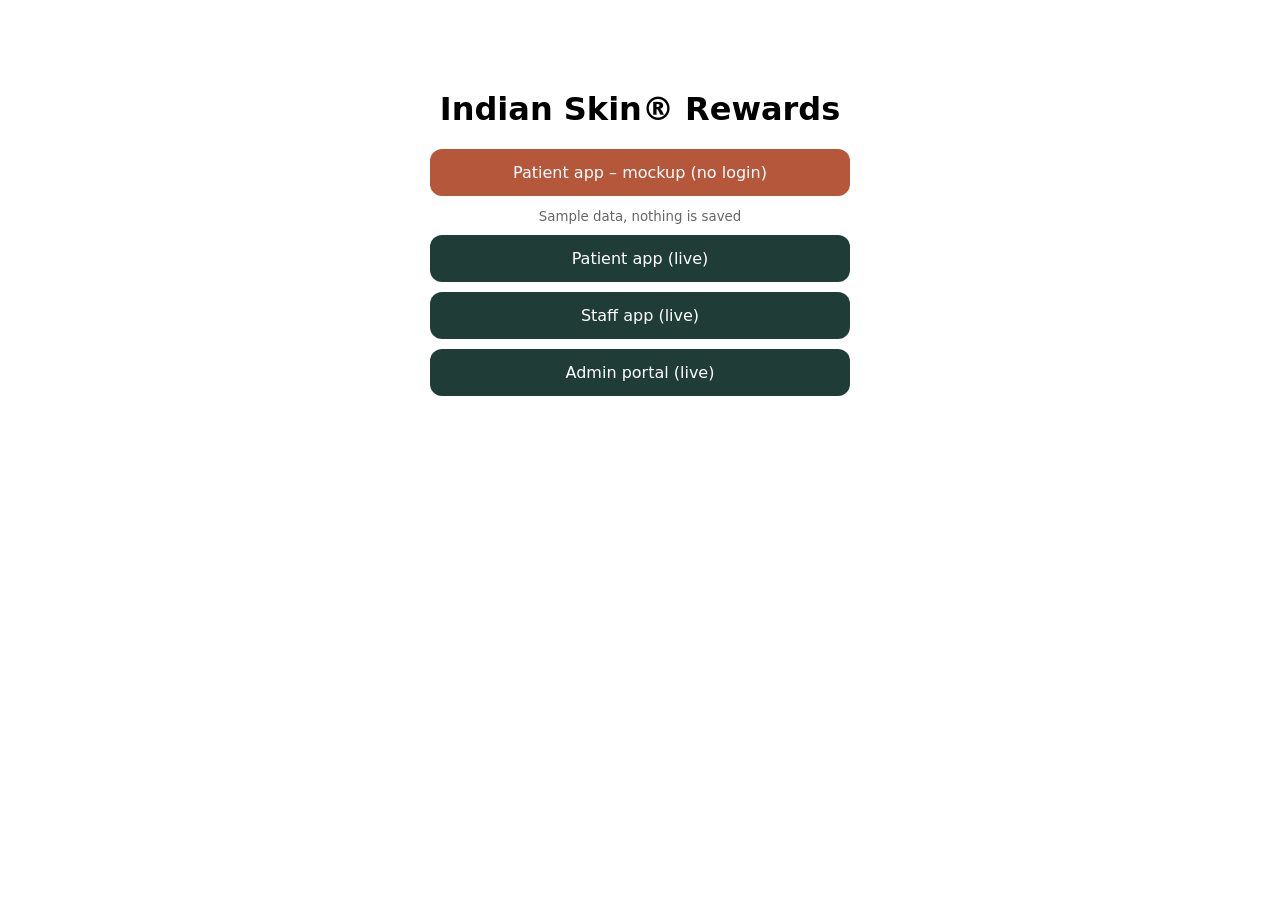
<file: index.html>
<!doctype html><meta charset="utf-8"><meta name="viewport" content="width=device-width,initial-scale=1"><title>Indian Skin Rewards</title>
<style>body{font-family:system-ui;max-width:420px;margin:10vh auto;padding:0 20px;text-align:center}a{display:block;padding:14px;margin:10px 0;border-radius:12px;background:#1f3d36;color:#fff;text-decoration:none}a.m{background:#b5573a}small{color:#666}</style>
<h1>Indian Skin® Rewards</h1><a class="m" href="patient-demo/">Patient app – mockup (no login)</a><small>Sample data, nothing is saved</small><a href="patient/">Patient app (live)</a><a href="staff/">Staff app (live)</a><a href="admin/">Admin portal (live)</a>
</file>
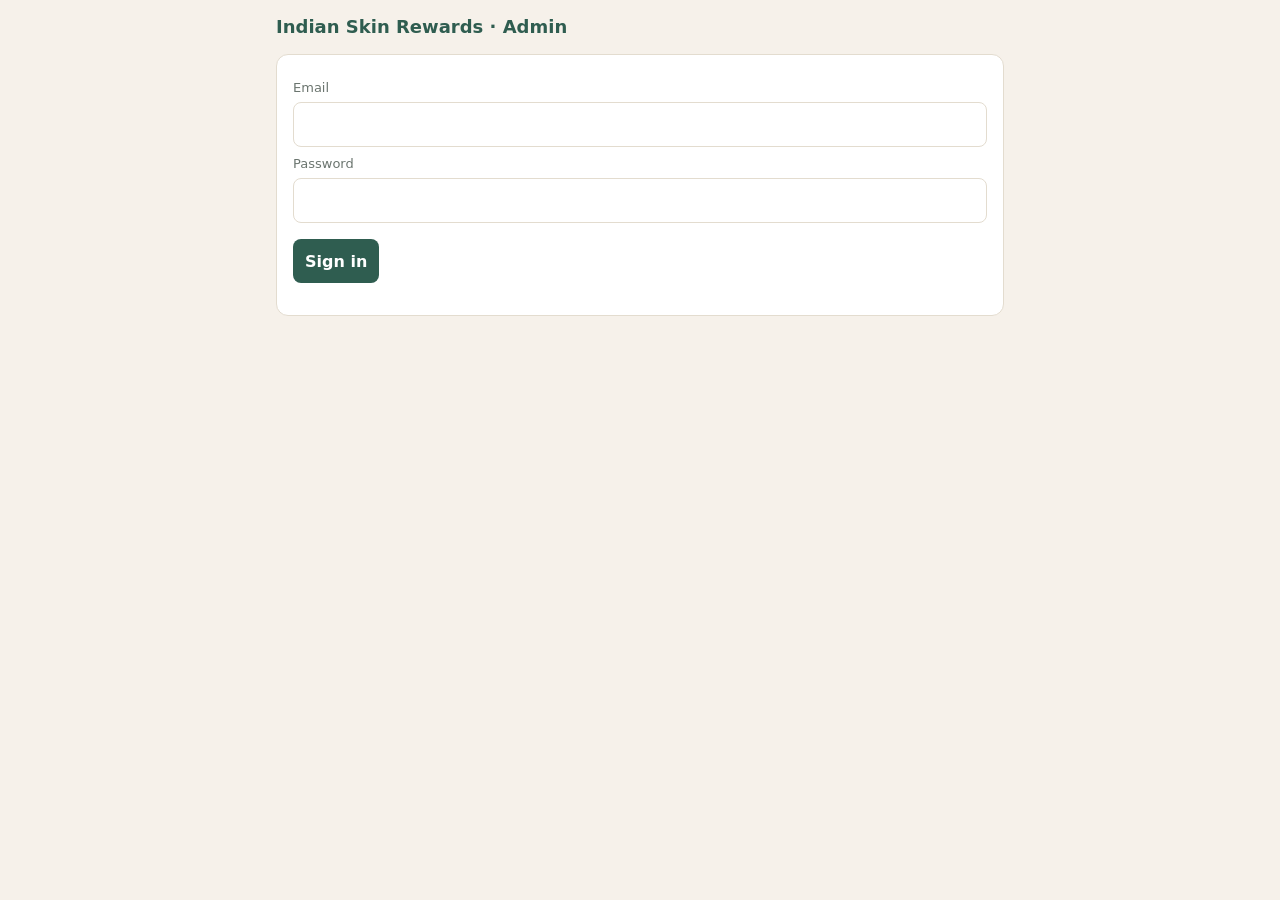
<file: admin/index.html>
<!doctype html><html lang="en"><head><meta charset="UTF-8"/><meta name="viewport" content="width=device-width,initial-scale=1"/>
<title>Indian Skin Rewards – Admin</title>  <script type="module" crossorigin src="./assets/index-MGgBxUQE.js"></script>
  <link rel="stylesheet" crossorigin href="./assets/index-6xohrDmj.css">
</head><body><div id="root"></div></body></html>
</file>
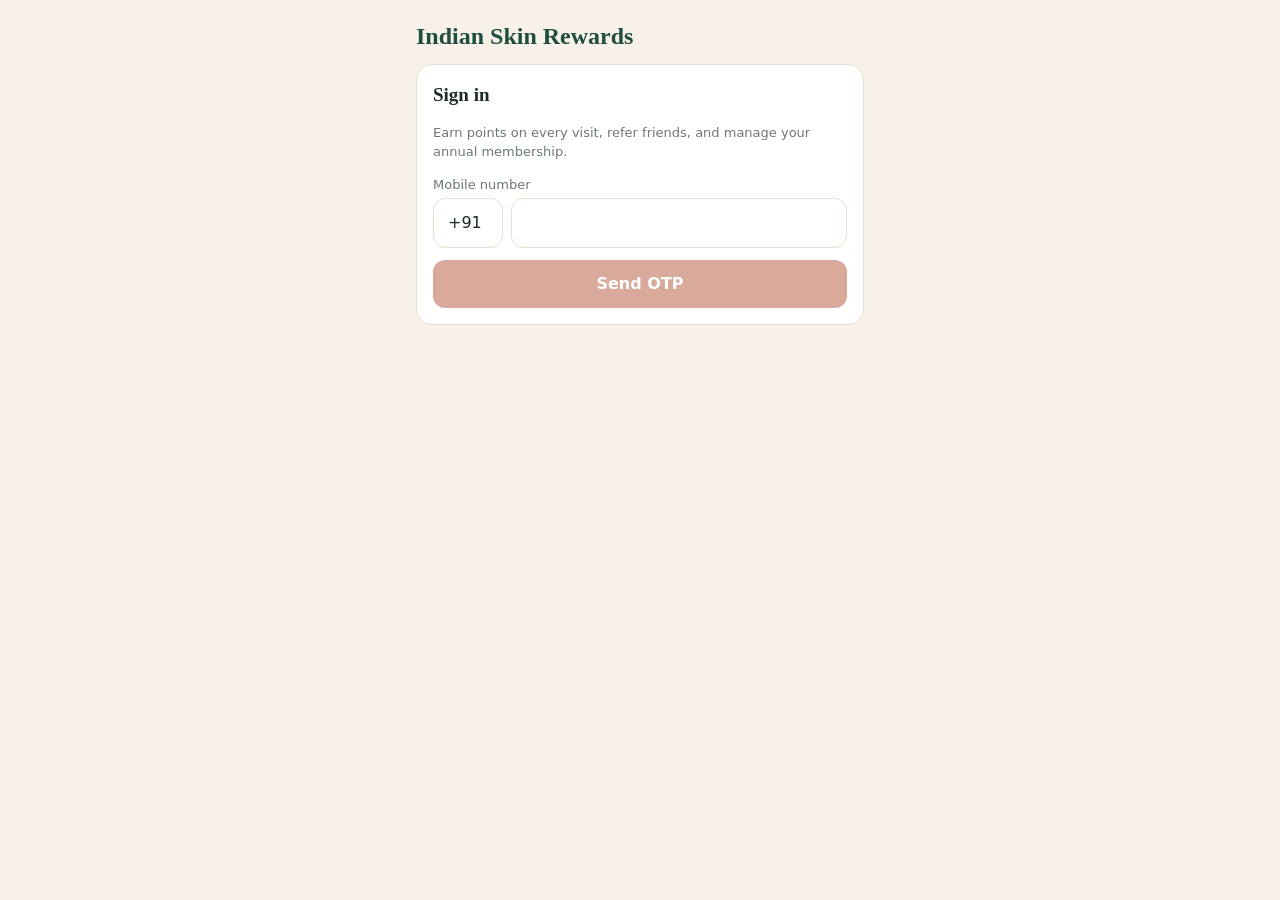
<file: patient-demo/index.html>
<!doctype html><html lang="en"><head><meta charset="UTF-8"/><meta name="viewport" content="width=device-width,initial-scale=1"/>
<title>Indian Skin Rewards</title>  <script type="module" crossorigin>(function(){const t=document.createElement("link").relList;if(t&&t.supports&&t.supports("modulepreload"))return;for(const l of document.querySelectorAll('link[rel="modulepreload"]'))r(l);new MutationObserver(l=>{for(const i of l)if(i.type==="childList")for(const o of i.addedNodes)o.tagName==="LINK"&&o.rel==="modulepreload"&&r(o)}).observe(document,{childList:!0,subtree:!0});function n(l){const i={};return l.integrity&&(i.integrity=l.integrity),l.referrerPolicy&&(i.referrerPolicy=l.referrerPolicy),l.crossOrigin==="use-credentials"?i.credentials="include":l.crossOrigin==="anonymous"?i.credentials="omit":i.credentials="same-origin",i}function r(l){if(l.ep)return;l.ep=!0;const i=n(l);fetch(l.href,i)}})();var Ms={exports:{}},wl={},Ds={exports:{}},z={};/**
 * @license React
 * react.production.min.js
 *
 * Copyright (c) Facebook, Inc. and its affiliates.
 *
 * This source code is licensed under the MIT license found in the
 * LICENSE file in the root directory of this source tree.
 */var or=Symbol.for("react.element"),ff=Symbol.for("react.portal"),df=Symbol.for("react.fragment"),pf=Symbol.for("react.strict_mode"),hf=Symbol.for("react.profiler"),mf=Symbol.for("react.provider"),gf=Symbol.for("react.context"),vf=Symbol.for("react.forward_ref"),yf=Symbol.for("react.suspense"),wf=Symbol.for("react.memo"),Sf=Symbol.for("react.lazy"),Su=Symbol.iterator;function kf(e){return e===null||typeof e!="object"?null:(e=Su&&e[Su]||e["@@iterator"],typeof e=="function"?e:null)}var As={isMounted:function(){return!1},enqueueForceUpdate:function(){},enqueueReplaceState:function(){},enqueueSetState:function(){}},Bs=Object.assign,Fs={};function vn(e,t,n){this.props=e,this.context=t,this.refs=Fs,this.updater=n||As}vn.prototype.isReactComponent={};vn.prototype.setState=function(e,t){if(typeof e!="object"&&typeof e!="function"&&e!=null)throw Error("setState(...): takes an object of state variables to update or a function which returns an object of state variables.");this.updater.enqueueSetState(this,e,t,"setState")};vn.prototype.forceUpdate=function(e){this.updater.enqueueForceUpdate(this,e,"forceUpdate")};function Os(){}Os.prototype=vn.prototype;function wo(e,t,n){this.props=e,this.context=t,this.refs=Fs,this.updater=n||As}var So=wo.prototype=new Os;So.constructor=wo;Bs(So,vn.prototype);So.isPureReactComponent=!0;var ku=Array.isArray,Us=Object.prototype.hasOwnProperty,ko={current:null},$s={key:!0,ref:!0,__self:!0,__source:!0};function Vs(e,t,n){var r,l={},i=null,o=null;if(t!=null)for(r in t.ref!==void 0&&(o=t.ref),t.key!==void 0&&(i=""+t.key),t)Us.call(t,r)&&!$s.hasOwnProperty(r)&&(l[r]=t[r]);var u=arguments.length-2;if(u===1)l.children=n;else if(1<u){for(var s=Array(u),a=0;a<u;a++)s[a]=arguments[a+2];l.children=s}if(e&&e.defaultProps)for(r in u=e.defaultProps,u)l[r]===void 0&&(l[r]=u[r]);return{$$typeof:or,type:e,key:i,ref:o,props:l,_owner:ko.current}}function Ef(e,t){return{$$typeof:or,type:e.type,key:t,ref:e.ref,props:e.props,_owner:e._owner}}function Eo(e){return typeof e=="object"&&e!==null&&e.$$typeof===or}function Cf(e){var t={"=":"=0",":":"=2"};return"$"+e.replace(/[=:]/g,function(n){return t[n]})}var Eu=/\/+/g;function Hl(e,t){return typeof e=="object"&&e!==null&&e.key!=null?Cf(""+e.key):t.toString(36)}function Dr(e,t,n,r,l){var i=typeof e;(i==="undefined"||i==="boolean")&&(e=null);var o=!1;if(e===null)o=!0;else switch(i){case"string":case"number":o=!0;break;case"object":switch(e.$$typeof){case or:case ff:o=!0}}if(o)return o=e,l=l(o),e=r===""?"."+Hl(o,0):r,ku(l)?(n="",e!=null&&(n=e.replace(Eu,"$&/")+"/"),Dr(l,t,n,"",function(a){return a})):l!=null&&(Eo(l)&&(l=Ef(l,n+(!l.key||o&&o.key===l.key?"":(""+l.key).replace(Eu,"$&/")+"/")+e)),t.push(l)),1;if(o=0,r=r===""?".":r+":",ku(e))for(var u=0;u<e.length;u++){i=e[u];var s=r+Hl(i,u);o+=Dr(i,t,n,s,l)}else if(s=kf(e),typeof s=="function")for(e=s.call(e),u=0;!(i=e.next()).done;)i=i.value,s=r+Hl(i,u++),o+=Dr(i,t,n,s,l);else if(i==="object")throw t=String(e),Error("Objects are not valid as a React child (found: "+(t==="[object Object]"?"object with keys {"+Object.keys(e).join(", ")+"}":t)+"). If you meant to render a collection of children, use an array instead.");return o}function mr(e,t,n){if(e==null)return e;var r=[],l=0;return Dr(e,r,"","",function(i){return t.call(n,i,l++)}),r}function _f(e){if(e._status===-1){var t=e._result;t=t(),t.then(function(n){(e._status===0||e._status===-1)&&(e._status=1,e._result=n)},function(n){(e._status===0||e._status===-1)&&(e._status=2,e._result=n)}),e._status===-1&&(e._status=0,e._result=t)}if(e._status===1)return e._result.default;throw e._result}var ce={current:null},Ar={transition:null},xf={ReactCurrentDispatcher:ce,ReactCurrentBatchConfig:Ar,ReactCurrentOwner:ko};function Hs(){throw Error("act(...) is not supported in production builds of React.")}z.Children={map:mr,forEach:function(e,t,n){mr(e,function(){t.apply(this,arguments)},n)},count:function(e){var t=0;return mr(e,function(){t++}),t},toArray:function(e){return mr(e,function(t){return t})||[]},only:function(e){if(!Eo(e))throw Error("React.Children.only expected to receive a single React element child.");return e}};z.Component=vn;z.Fragment=df;z.Profiler=hf;z.PureComponent=wo;z.StrictMode=pf;z.Suspense=yf;z.__SECRET_INTERNALS_DO_NOT_USE_OR_YOU_WILL_BE_FIRED=xf;z.act=Hs;z.cloneElement=function(e,t,n){if(e==null)throw Error("React.cloneElement(...): The argument must be a React element, but you passed "+e+".");var r=Bs({},e.props),l=e.key,i=e.ref,o=e._owner;if(t!=null){if(t.ref!==void 0&&(i=t.ref,o=ko.current),t.key!==void 0&&(l=""+t.key),e.type&&e.type.defaultProps)var u=e.type.defaultProps;for(s in t)Us.call(t,s)&&!$s.hasOwnProperty(s)&&(r[s]=t[s]===void 0&&u!==void 0?u[s]:t[s])}var s=arguments.length-2;if(s===1)r.children=n;else if(1<s){u=Array(s);for(var a=0;a<s;a++)u[a]=arguments[a+2];r.children=u}return{$$typeof:or,type:e.type,key:l,ref:i,props:r,_owner:o}};z.createContext=function(e){return e={$$typeof:gf,_currentValue:e,_currentValue2:e,_threadCount:0,Provider:null,Consumer:null,_defaultValue:null,_globalName:null},e.Provider={$$typeof:mf,_context:e},e.Consumer=e};z.createElement=Vs;z.createFactory=function(e){var t=Vs.bind(null,e);return t.type=e,t};z.createRef=function(){return{current:null}};z.forwardRef=function(e){return{$$typeof:vf,render:e}};z.isValidElement=Eo;z.lazy=function(e){return{$$typeof:Sf,_payload:{_status:-1,_result:e},_init:_f}};z.memo=function(e,t){return{$$typeof:wf,type:e,compare:t===void 0?null:t}};z.startTransition=function(e){var t=Ar.transition;Ar.transition={};try{e()}finally{Ar.transition=t}};z.unstable_act=Hs;z.useCallback=function(e,t){return ce.current.useCallback(e,t)};z.useContext=function(e){return ce.current.useContext(e)};z.useDebugValue=function(){};z.useDeferredValue=function(e){return ce.current.useDeferredValue(e)};z.useEffect=function(e,t){return ce.current.useEffect(e,t)};z.useId=function(){return ce.current.useId()};z.useImperativeHandle=function(e,t,n){return ce.current.useImperativeHandle(e,t,n)};z.useInsertionEffect=function(e,t){return ce.current.useInsertionEffect(e,t)};z.useLayoutEffect=function(e,t){return ce.current.useLayoutEffect(e,t)};z.useMemo=function(e,t){return ce.current.useMemo(e,t)};z.useReducer=function(e,t,n){return ce.current.useReducer(e,t,n)};z.useRef=function(e){return ce.current.useRef(e)};z.useState=function(e){return ce.current.useState(e)};z.useSyncExternalStore=function(e,t,n){return ce.current.useSyncExternalStore(e,t,n)};z.useTransition=function(){return ce.current.useTransition()};z.version="18.3.1";Ds.exports=z;var A=Ds.exports;/**
 * @license React
 * react-jsx-runtime.production.min.js
 *
 * Copyright (c) Facebook, Inc. and its affiliates.
 *
 * This source code is licensed under the MIT license found in the
 * LICENSE file in the root directory of this source tree.
 */var Nf=A,Pf=Symbol.for("react.element"),Tf=Symbol.for("react.fragment"),Lf=Object.prototype.hasOwnProperty,Rf=Nf.__SECRET_INTERNALS_DO_NOT_USE_OR_YOU_WILL_BE_FIRED.ReactCurrentOwner,If={key:!0,ref:!0,__self:!0,__source:!0};function Qs(e,t,n){var r,l={},i=null,o=null;n!==void 0&&(i=""+n),t.key!==void 0&&(i=""+t.key),t.ref!==void 0&&(o=t.ref);for(r in t)Lf.call(t,r)&&!If.hasOwnProperty(r)&&(l[r]=t[r]);if(e&&e.defaultProps)for(r in t=e.defaultProps,t)l[r]===void 0&&(l[r]=t[r]);return{$$typeof:Pf,type:e,key:i,ref:o,props:l,_owner:Rf.current}}wl.Fragment=Tf;wl.jsx=Qs;wl.jsxs=Qs;Ms.exports=wl;var y=Ms.exports,Ws={exports:{}},ke={},Ks={exports:{}},Ys={};/**
 * @license React
 * scheduler.production.min.js
 *
 * Copyright (c) Facebook, Inc. and its affiliates.
 *
 * This source code is licensed under the MIT license found in the
 * LICENSE file in the root directory of this source tree.
 */(function(e){function t(P,R){var I=P.length;P.push(R);e:for(;0<I;){var W=I-1>>>1,X=P[W];if(0<l(X,R))P[W]=R,P[I]=X,I=W;else break e}}function n(P){return P.length===0?null:P[0]}function r(P){if(P.length===0)return null;var R=P[0],I=P.pop();if(I!==R){P[0]=I;e:for(var W=0,X=P.length,pr=X>>>1;W<pr;){var Ct=2*(W+1)-1,Vl=P[Ct],_t=Ct+1,hr=P[_t];if(0>l(Vl,I))_t<X&&0>l(hr,Vl)?(P[W]=hr,P[_t]=I,W=_t):(P[W]=Vl,P[Ct]=I,W=Ct);else if(_t<X&&0>l(hr,I))P[W]=hr,P[_t]=I,W=_t;else break e}}return R}function l(P,R){var I=P.sortIndex-R.sortIndex;return I!==0?I:P.id-R.id}if(typeof performance=="object"&&typeof performance.now=="function"){var i=performance;e.unstable_now=function(){return i.now()}}else{var o=Date,u=o.now();e.unstable_now=function(){return o.now()-u}}var s=[],a=[],h=1,m=null,p=3,g=!1,w=!1,S=!1,L=typeof setTimeout=="function"?setTimeout:null,f=typeof clearTimeout=="function"?clearTimeout:null,c=typeof setImmediate<"u"?setImmediate:null;typeof navigator<"u"&&navigator.scheduling!==void 0&&navigator.scheduling.isInputPending!==void 0&&navigator.scheduling.isInputPending.bind(navigator.scheduling);function d(P){for(var R=n(a);R!==null;){if(R.callback===null)r(a);else if(R.startTime<=P)r(a),R.sortIndex=R.expirationTime,t(s,R);else break;R=n(a)}}function v(P){if(S=!1,d(P),!w)if(n(s)!==null)w=!0,Ul(E);else{var R=n(a);R!==null&&$l(v,R.startTime-P)}}function E(P,R){w=!1,S&&(S=!1,f(N),N=-1),g=!0;var I=p;try{for(d(R),m=n(s);m!==null&&(!(m.expirationTime>R)||P&&!b());){var W=m.callback;if(typeof W=="function"){m.callback=null,p=m.priorityLevel;var X=W(m.expirationTime<=R);R=e.unstable_now(),typeof X=="function"?m.callback=X:m===n(s)&&r(s),d(R)}else r(s);m=n(s)}if(m!==null)var pr=!0;else{var Ct=n(a);Ct!==null&&$l(v,Ct.startTime-R),pr=!1}return pr}finally{m=null,p=I,g=!1}}var C=!1,_=null,N=-1,M=5,T=-1;function b(){return!(e.unstable_now()-T<M)}function He(){if(_!==null){var P=e.unstable_now();T=P;var R=!0;try{R=_(!0,P)}finally{R?ue():(C=!1,_=null)}}else C=!1}var ue;if(typeof c=="function")ue=function(){c(He)};else if(typeof MessageChannel<"u"){var wu=new MessageChannel,cf=wu.port2;wu.port1.onmessage=He,ue=function(){cf.postMessage(null)}}else ue=function(){L(He,0)};function Ul(P){_=P,C||(C=!0,ue())}function $l(P,R){N=L(function(){P(e.unstable_now())},R)}e.unstable_IdlePriority=5,e.unstable_ImmediatePriority=1,e.unstable_LowPriority=4,e.unstable_NormalPriority=3,e.unstable_Profiling=null,e.unstable_UserBlockingPriority=2,e.unstable_cancelCallback=function(P){P.callback=null},e.unstable_continueExecution=function(){w||g||(w=!0,Ul(E))},e.unstable_forceFrameRate=function(P){0>P||125<P?console.error("forceFrameRate takes a positive int between 0 and 125, forcing frame rates higher than 125 fps is not supported"):M=0<P?Math.floor(1e3/P):5},e.unstable_getCurrentPriorityLevel=function(){return p},e.unstable_getFirstCallbackNode=function(){return n(s)},e.unstable_next=function(P){switch(p){case 1:case 2:case 3:var R=3;break;default:R=p}var I=p;p=R;try{return P()}finally{p=I}},e.unstable_pauseExecution=function(){},e.unstable_requestPaint=function(){},e.unstable_runWithPriority=function(P,R){switch(P){case 1:case 2:case 3:case 4:case 5:break;default:P=3}var I=p;p=P;try{return R()}finally{p=I}},e.unstable_scheduleCallback=function(P,R,I){var W=e.unstable_now();switch(typeof I=="object"&&I!==null?(I=I.delay,I=typeof I=="number"&&0<I?W+I:W):I=W,P){case 1:var X=-1;break;case 2:X=250;break;case 5:X=1073741823;break;case 4:X=1e4;break;default:X=5e3}return X=I+X,P={id:h++,callback:R,priorityLevel:P,startTime:I,expirationTime:X,sortIndex:-1},I>W?(P.sortIndex=I,t(a,P),n(s)===null&&P===n(a)&&(S?(f(N),N=-1):S=!0,$l(v,I-W))):(P.sortIndex=X,t(s,P),w||g||(w=!0,Ul(E))),P},e.unstable_shouldYield=b,e.unstable_wrapCallback=function(P){var R=p;return function(){var I=p;p=R;try{return P.apply(this,arguments)}finally{p=I}}}})(Ys);Ks.exports=Ys;var zf=Ks.exports;/**
 * @license React
 * react-dom.production.min.js
 *
 * Copyright (c) Facebook, Inc. and its affiliates.
 *
 * This source code is licensed under the MIT license found in the
 * LICENSE file in the root directory of this source tree.
 */var jf=A,Se=zf;function k(e){for(var t="https://reactjs.org/docs/error-decoder.html?invariant="+e,n=1;n<arguments.length;n++)t+="&args[]="+encodeURIComponent(arguments[n]);return"Minified React error #"+e+"; visit "+t+" for the full message or use the non-minified dev environment for full errors and additional helpful warnings."}var Gs=new Set,Vn={};function Ft(e,t){on(e,t),on(e+"Capture",t)}function on(e,t){for(Vn[e]=t,e=0;e<t.length;e++)Gs.add(t[e])}var Je=!(typeof window>"u"||typeof window.document>"u"||typeof window.document.createElement>"u"),ki=Object.prototype.hasOwnProperty,Mf=/^[:A-Z_a-z\u00C0-\u00D6\u00D8-\u00F6\u00F8-\u02FF\u0370-\u037D\u037F-\u1FFF\u200C-\u200D\u2070-\u218F\u2C00-\u2FEF\u3001-\uD7FF\uF900-\uFDCF\uFDF0-\uFFFD][:A-Z_a-z\u00C0-\u00D6\u00D8-\u00F6\u00F8-\u02FF\u0370-\u037D\u037F-\u1FFF\u200C-\u200D\u2070-\u218F\u2C00-\u2FEF\u3001-\uD7FF\uF900-\uFDCF\uFDF0-\uFFFD\-.0-9\u00B7\u0300-\u036F\u203F-\u2040]*$/,Cu={},_u={};function Df(e){return ki.call(_u,e)?!0:ki.call(Cu,e)?!1:Mf.test(e)?_u[e]=!0:(Cu[e]=!0,!1)}function Af(e,t,n,r){if(n!==null&&n.type===0)return!1;switch(typeof t){case"function":case"symbol":return!0;case"boolean":return r?!1:n!==null?!n.acceptsBooleans:(e=e.toLowerCase().slice(0,5),e!=="data-"&&e!=="aria-");default:return!1}}function Bf(e,t,n,r){if(t===null||typeof t>"u"||Af(e,t,n,r))return!0;if(r)return!1;if(n!==null)switch(n.type){case 3:return!t;case 4:return t===!1;case 5:return isNaN(t);case 6:return isNaN(t)||1>t}return!1}function fe(e,t,n,r,l,i,o){this.acceptsBooleans=t===2||t===3||t===4,this.attributeName=r,this.attributeNamespace=l,this.mustUseProperty=n,this.propertyName=e,this.type=t,this.sanitizeURL=i,this.removeEmptyString=o}var ne={};"children dangerouslySetInnerHTML defaultValue defaultChecked innerHTML suppressContentEditableWarning suppressHydrationWarning style".split(" ").forEach(function(e){ne[e]=new fe(e,0,!1,e,null,!1,!1)});[["acceptCharset","accept-charset"],["className","class"],["htmlFor","for"],["httpEquiv","http-equiv"]].forEach(function(e){var t=e[0];ne[t]=new fe(t,1,!1,e[1],null,!1,!1)});["contentEditable","draggable","spellCheck","value"].forEach(function(e){ne[e]=new fe(e,2,!1,e.toLowerCase(),null,!1,!1)});["autoReverse","externalResourcesRequired","focusable","preserveAlpha"].forEach(function(e){ne[e]=new fe(e,2,!1,e,null,!1,!1)});"allowFullScreen async autoFocus autoPlay controls default defer disabled disablePictureInPicture disableRemotePlayback formNoValidate hidden loop noModule noValidate open playsInline readOnly required reversed scoped seamless itemScope".split(" ").forEach(function(e){ne[e]=new fe(e,3,!1,e.toLowerCase(),null,!1,!1)});["checked","multiple","muted","selected"].forEach(function(e){ne[e]=new fe(e,3,!0,e,null,!1,!1)});["capture","download"].forEach(function(e){ne[e]=new fe(e,4,!1,e,null,!1,!1)});["cols","rows","size","span"].forEach(function(e){ne[e]=new fe(e,6,!1,e,null,!1,!1)});["rowSpan","start"].forEach(function(e){ne[e]=new fe(e,5,!1,e.toLowerCase(),null,!1,!1)});var Co=/[\-:]([a-z])/g;function _o(e){return e[1].toUpperCase()}"accent-height alignment-baseline arabic-form baseline-shift cap-height clip-path clip-rule color-interpolation color-interpolation-filters color-profile color-rendering dominant-baseline enable-background fill-opacity fill-rule flood-color flood-opacity font-family font-size font-size-adjust font-stretch font-style font-variant font-weight glyph-name glyph-orientation-horizontal glyph-orientation-vertical horiz-adv-x horiz-origin-x image-rendering letter-spacing lighting-color marker-end marker-mid marker-start overline-position overline-thickness paint-order panose-1 pointer-events rendering-intent shape-rendering stop-color stop-opacity strikethrough-position strikethrough-thickness stroke-dasharray stroke-dashoffset stroke-linecap stroke-linejoin stroke-miterlimit stroke-opacity stroke-width text-anchor text-decoration text-rendering underline-position underline-thickness unicode-bidi unicode-range units-per-em v-alphabetic v-hanging v-ideographic v-mathematical vector-effect vert-adv-y vert-origin-x vert-origin-y word-spacing writing-mode xmlns:xlink x-height".split(" ").forEach(function(e){var t=e.replace(Co,_o);ne[t]=new fe(t,1,!1,e,null,!1,!1)});"xlink:actuate xlink:arcrole xlink:role xlink:show xlink:title xlink:type".split(" ").forEach(function(e){var t=e.replace(Co,_o);ne[t]=new fe(t,1,!1,e,"http://www.w3.org/1999/xlink",!1,!1)});["xml:base","xml:lang","xml:space"].forEach(function(e){var t=e.replace(Co,_o);ne[t]=new fe(t,1,!1,e,"http://www.w3.org/XML/1998/namespace",!1,!1)});["tabIndex","crossOrigin"].forEach(function(e){ne[e]=new fe(e,1,!1,e.toLowerCase(),null,!1,!1)});ne.xlinkHref=new fe("xlinkHref",1,!1,"xlink:href","http://www.w3.org/1999/xlink",!0,!1);["src","href","action","formAction"].forEach(function(e){ne[e]=new fe(e,1,!1,e.toLowerCase(),null,!0,!0)});function xo(e,t,n,r){var l=ne.hasOwnProperty(t)?ne[t]:null;(l!==null?l.type!==0:r||!(2<t.length)||t[0]!=="o"&&t[0]!=="O"||t[1]!=="n"&&t[1]!=="N")&&(Bf(t,n,l,r)&&(n=null),r||l===null?Df(t)&&(n===null?e.removeAttribute(t):e.setAttribute(t,""+n)):l.mustUseProperty?e[l.propertyName]=n===null?l.type===3?!1:"":n:(t=l.attributeName,r=l.attributeNamespace,n===null?e.removeAttribute(t):(l=l.type,n=l===3||l===4&&n===!0?"":""+n,r?e.setAttributeNS(r,t,n):e.setAttribute(t,n))))}var be=jf.__SECRET_INTERNALS_DO_NOT_USE_OR_YOU_WILL_BE_FIRED,gr=Symbol.for("react.element"),$t=Symbol.for("react.portal"),Vt=Symbol.for("react.fragment"),No=Symbol.for("react.strict_mode"),Ei=Symbol.for("react.profiler"),Js=Symbol.for("react.provider"),Xs=Symbol.for("react.context"),Po=Symbol.for("react.forward_ref"),Ci=Symbol.for("react.suspense"),_i=Symbol.for("react.suspense_list"),To=Symbol.for("react.memo"),nt=Symbol.for("react.lazy"),Zs=Symbol.for("react.offscreen"),xu=Symbol.iterator;function Sn(e){return e===null||typeof e!="object"?null:(e=xu&&e[xu]||e["@@iterator"],typeof e=="function"?e:null)}var H=Object.assign,Ql;function Tn(e){if(Ql===void 0)try{throw Error()}catch(n){var t=n.stack.trim().match(/\n( *(at )?)/);Ql=t&&t[1]||""}return`
`+Ql+e}var Wl=!1;function Kl(e,t){if(!e||Wl)return"";Wl=!0;var n=Error.prepareStackTrace;Error.prepareStackTrace=void 0;try{if(t)if(t=function(){throw Error()},Object.defineProperty(t.prototype,"props",{set:function(){throw Error()}}),typeof Reflect=="object"&&Reflect.construct){try{Reflect.construct(t,[])}catch(a){var r=a}Reflect.construct(e,[],t)}else{try{t.call()}catch(a){r=a}e.call(t.prototype)}else{try{throw Error()}catch(a){r=a}e()}}catch(a){if(a&&r&&typeof a.stack=="string"){for(var l=a.stack.split(`
`),i=r.stack.split(`
`),o=l.length-1,u=i.length-1;1<=o&&0<=u&&l[o]!==i[u];)u--;for(;1<=o&&0<=u;o--,u--)if(l[o]!==i[u]){if(o!==1||u!==1)do if(o--,u--,0>u||l[o]!==i[u]){var s=`
`+l[o].replace(" at new "," at ");return e.displayName&&s.includes("<anonymous>")&&(s=s.replace("<anonymous>",e.displayName)),s}while(1<=o&&0<=u);break}}}finally{Wl=!1,Error.prepareStackTrace=n}return(e=e?e.displayName||e.name:"")?Tn(e):""}function Ff(e){switch(e.tag){case 5:return Tn(e.type);case 16:return Tn("Lazy");case 13:return Tn("Suspense");case 19:return Tn("SuspenseList");case 0:case 2:case 15:return e=Kl(e.type,!1),e;case 11:return e=Kl(e.type.render,!1),e;case 1:return e=Kl(e.type,!0),e;default:return""}}function xi(e){if(e==null)return null;if(typeof e=="function")return e.displayName||e.name||null;if(typeof e=="string")return e;switch(e){case Vt:return"Fragment";case $t:return"Portal";case Ei:return"Profiler";case No:return"StrictMode";case Ci:return"Suspense";case _i:return"SuspenseList"}if(typeof e=="object")switch(e.$$typeof){case Xs:return(e.displayName||"Context")+".Consumer";case Js:return(e._context.displayName||"Context")+".Provider";case Po:var t=e.render;return e=e.displayName,e||(e=t.displayName||t.name||"",e=e!==""?"ForwardRef("+e+")":"ForwardRef"),e;case To:return t=e.displayName||null,t!==null?t:xi(e.type)||"Memo";case nt:t=e._payload,e=e._init;try{return xi(e(t))}catch{}}return null}function Of(e){var t=e.type;switch(e.tag){case 24:return"Cache";case 9:return(t.displayName||"Context")+".Consumer";case 10:return(t._context.displayName||"Context")+".Provider";case 18:return"DehydratedFragment";case 11:return e=t.render,e=e.displayName||e.name||"",t.displayName||(e!==""?"ForwardRef("+e+")":"ForwardRef");case 7:return"Fragment";case 5:return t;case 4:return"Portal";case 3:return"Root";case 6:return"Text";case 16:return xi(t);case 8:return t===No?"StrictMode":"Mode";case 22:return"Offscreen";case 12:return"Profiler";case 21:return"Scope";case 13:return"Suspense";case 19:return"SuspenseList";case 25:return"TracingMarker";case 1:case 0:case 17:case 2:case 14:case 15:if(typeof t=="function")return t.displayName||t.name||null;if(typeof t=="string")return t}return null}function vt(e){switch(typeof e){case"boolean":case"number":case"string":case"undefined":return e;case"object":return e;default:return""}}function qs(e){var t=e.type;return(e=e.nodeName)&&e.toLowerCase()==="input"&&(t==="checkbox"||t==="radio")}function Uf(e){var t=qs(e)?"checked":"value",n=Object.getOwnPropertyDescriptor(e.constructor.prototype,t),r=""+e[t];if(!e.hasOwnProperty(t)&&typeof n<"u"&&typeof n.get=="function"&&typeof n.set=="function"){var l=n.get,i=n.set;return Object.defineProperty(e,t,{configurable:!0,get:function(){return l.call(this)},set:function(o){r=""+o,i.call(this,o)}}),Object.defineProperty(e,t,{enumerable:n.enumerable}),{getValue:function(){return r},setValue:function(o){r=""+o},stopTracking:function(){e._valueTracker=null,delete e[t]}}}}function vr(e){e._valueTracker||(e._valueTracker=Uf(e))}function bs(e){if(!e)return!1;var t=e._valueTracker;if(!t)return!0;var n=t.getValue(),r="";return e&&(r=qs(e)?e.checked?"true":"false":e.value),e=r,e!==n?(t.setValue(e),!0):!1}function Yr(e){if(e=e||(typeof document<"u"?document:void 0),typeof e>"u")return null;try{return e.activeElement||e.body}catch{return e.body}}function Ni(e,t){var n=t.checked;return H({},t,{defaultChecked:void 0,defaultValue:void 0,value:void 0,checked:n??e._wrapperState.initialChecked})}function Nu(e,t){var n=t.defaultValue==null?"":t.defaultValue,r=t.checked!=null?t.checked:t.defaultChecked;n=vt(t.value!=null?t.value:n),e._wrapperState={initialChecked:r,initialValue:n,controlled:t.type==="checkbox"||t.type==="radio"?t.checked!=null:t.value!=null}}function ea(e,t){t=t.checked,t!=null&&xo(e,"checked",t,!1)}function Pi(e,t){ea(e,t);var n=vt(t.value),r=t.type;if(n!=null)r==="number"?(n===0&&e.value===""||e.value!=n)&&(e.value=""+n):e.value!==""+n&&(e.value=""+n);else if(r==="submit"||r==="reset"){e.removeAttribute("value");return}t.hasOwnProperty("value")?Ti(e,t.type,n):t.hasOwnProperty("defaultValue")&&Ti(e,t.type,vt(t.defaultValue)),t.checked==null&&t.defaultChecked!=null&&(e.defaultChecked=!!t.defaultChecked)}function Pu(e,t,n){if(t.hasOwnProperty("value")||t.hasOwnProperty("defaultValue")){var r=t.type;if(!(r!=="submit"&&r!=="reset"||t.value!==void 0&&t.value!==null))return;t=""+e._wrapperState.initialValue,n||t===e.value||(e.value=t),e.defaultValue=t}n=e.name,n!==""&&(e.name=""),e.defaultChecked=!!e._wrapperState.initialChecked,n!==""&&(e.name=n)}function Ti(e,t,n){(t!=="number"||Yr(e.ownerDocument)!==e)&&(n==null?e.defaultValue=""+e._wrapperState.initialValue:e.defaultValue!==""+n&&(e.defaultValue=""+n))}var Ln=Array.isArray;function bt(e,t,n,r){if(e=e.options,t){t={};for(var l=0;l<n.length;l++)t["$"+n[l]]=!0;for(n=0;n<e.length;n++)l=t.hasOwnProperty("$"+e[n].value),e[n].selected!==l&&(e[n].selected=l),l&&r&&(e[n].defaultSelected=!0)}else{for(n=""+vt(n),t=null,l=0;l<e.length;l++){if(e[l].value===n){e[l].selected=!0,r&&(e[l].defaultSelected=!0);return}t!==null||e[l].disabled||(t=e[l])}t!==null&&(t.selected=!0)}}function Li(e,t){if(t.dangerouslySetInnerHTML!=null)throw Error(k(91));return H({},t,{value:void 0,defaultValue:void 0,children:""+e._wrapperState.initialValue})}function Tu(e,t){var n=t.value;if(n==null){if(n=t.children,t=t.defaultValue,n!=null){if(t!=null)throw Error(k(92));if(Ln(n)){if(1<n.length)throw Error(k(93));n=n[0]}t=n}t==null&&(t=""),n=t}e._wrapperState={initialValue:vt(n)}}function ta(e,t){var n=vt(t.value),r=vt(t.defaultValue);n!=null&&(n=""+n,n!==e.value&&(e.value=n),t.defaultValue==null&&e.defaultValue!==n&&(e.defaultValue=n)),r!=null&&(e.defaultValue=""+r)}function Lu(e){var t=e.textContent;t===e._wrapperState.initialValue&&t!==""&&t!==null&&(e.value=t)}function na(e){switch(e){case"svg":return"http://www.w3.org/2000/svg";case"math":return"http://www.w3.org/1998/Math/MathML";default:return"http://www.w3.org/1999/xhtml"}}function Ri(e,t){return e==null||e==="http://www.w3.org/1999/xhtml"?na(t):e==="http://www.w3.org/2000/svg"&&t==="foreignObject"?"http://www.w3.org/1999/xhtml":e}var yr,ra=function(e){return typeof MSApp<"u"&&MSApp.execUnsafeLocalFunction?function(t,n,r,l){MSApp.execUnsafeLocalFunction(function(){return e(t,n,r,l)})}:e}(function(e,t){if(e.namespaceURI!=="http://www.w3.org/2000/svg"||"innerHTML"in e)e.innerHTML=t;else{for(yr=yr||document.createElement("div"),yr.innerHTML="<svg>"+t.valueOf().toString()+"</svg>",t=yr.firstChild;e.firstChild;)e.removeChild(e.firstChild);for(;t.firstChild;)e.appendChild(t.firstChild)}});function Hn(e,t){if(t){var n=e.firstChild;if(n&&n===e.lastChild&&n.nodeType===3){n.nodeValue=t;return}}e.textContent=t}var zn={animationIterationCount:!0,aspectRatio:!0,borderImageOutset:!0,borderImageSlice:!0,borderImageWidth:!0,boxFlex:!0,boxFlexGroup:!0,boxOrdinalGroup:!0,columnCount:!0,columns:!0,flex:!0,flexGrow:!0,flexPositive:!0,flexShrink:!0,flexNegative:!0,flexOrder:!0,gridArea:!0,gridRow:!0,gridRowEnd:!0,gridRowSpan:!0,gridRowStart:!0,gridColumn:!0,gridColumnEnd:!0,gridColumnSpan:!0,gridColumnStart:!0,fontWeight:!0,lineClamp:!0,lineHeight:!0,opacity:!0,order:!0,orphans:!0,tabSize:!0,widows:!0,zIndex:!0,zoom:!0,fillOpacity:!0,floodOpacity:!0,stopOpacity:!0,strokeDasharray:!0,strokeDashoffset:!0,strokeMiterlimit:!0,strokeOpacity:!0,strokeWidth:!0},$f=["Webkit","ms","Moz","O"];Object.keys(zn).forEach(function(e){$f.forEach(function(t){t=t+e.charAt(0).toUpperCase()+e.substring(1),zn[t]=zn[e]})});function la(e,t,n){return t==null||typeof t=="boolean"||t===""?"":n||typeof t!="number"||t===0||zn.hasOwnProperty(e)&&zn[e]?(""+t).trim():t+"px"}function ia(e,t){e=e.style;for(var n in t)if(t.hasOwnProperty(n)){var r=n.indexOf("--")===0,l=la(n,t[n],r);n==="float"&&(n="cssFloat"),r?e.setProperty(n,l):e[n]=l}}var Vf=H({menuitem:!0},{area:!0,base:!0,br:!0,col:!0,embed:!0,hr:!0,img:!0,input:!0,keygen:!0,link:!0,meta:!0,param:!0,source:!0,track:!0,wbr:!0});function Ii(e,t){if(t){if(Vf[e]&&(t.children!=null||t.dangerouslySetInnerHTML!=null))throw Error(k(137,e));if(t.dangerouslySetInnerHTML!=null){if(t.children!=null)throw Error(k(60));if(typeof t.dangerouslySetInnerHTML!="object"||!("__html"in t.dangerouslySetInnerHTML))throw Error(k(61))}if(t.style!=null&&typeof t.style!="object")throw Error(k(62))}}function zi(e,t){if(e.indexOf("-")===-1)return typeof t.is=="string";switch(e){case"annotation-xml":case"color-profile":case"font-face":case"font-face-src":case"font-face-uri":case"font-face-format":case"font-face-name":case"missing-glyph":return!1;default:return!0}}var ji=null;function Lo(e){return e=e.target||e.srcElement||window,e.correspondingUseElement&&(e=e.correspondingUseElement),e.nodeType===3?e.parentNode:e}var Mi=null,en=null,tn=null;function Ru(e){if(e=ar(e)){if(typeof Mi!="function")throw Error(k(280));var t=e.stateNode;t&&(t=_l(t),Mi(e.stateNode,e.type,t))}}function oa(e){en?tn?tn.push(e):tn=[e]:en=e}function ua(){if(en){var e=en,t=tn;if(tn=en=null,Ru(e),t)for(e=0;e<t.length;e++)Ru(t[e])}}function sa(e,t){return e(t)}function aa(){}var Yl=!1;function ca(e,t,n){if(Yl)return e(t,n);Yl=!0;try{return sa(e,t,n)}finally{Yl=!1,(en!==null||tn!==null)&&(aa(),ua())}}function Qn(e,t){var n=e.stateNode;if(n===null)return null;var r=_l(n);if(r===null)return null;n=r[t];e:switch(t){case"onClick":case"onClickCapture":case"onDoubleClick":case"onDoubleClickCapture":case"onMouseDown":case"onMouseDownCapture":case"onMouseMove":case"onMouseMoveCapture":case"onMouseUp":case"onMouseUpCapture":case"onMouseEnter":(r=!r.disabled)||(e=e.type,r=!(e==="button"||e==="input"||e==="select"||e==="textarea")),e=!r;break e;default:e=!1}if(e)return null;if(n&&typeof n!="function")throw Error(k(231,t,typeof n));return n}var Di=!1;if(Je)try{var kn={};Object.defineProperty(kn,"passive",{get:function(){Di=!0}}),window.addEventListener("test",kn,kn),window.removeEventListener("test",kn,kn)}catch{Di=!1}function Hf(e,t,n,r,l,i,o,u,s){var a=Array.prototype.slice.call(arguments,3);try{t.apply(n,a)}catch(h){this.onError(h)}}var jn=!1,Gr=null,Jr=!1,Ai=null,Qf={onError:function(e){jn=!0,Gr=e}};function Wf(e,t,n,r,l,i,o,u,s){jn=!1,Gr=null,Hf.apply(Qf,arguments)}function Kf(e,t,n,r,l,i,o,u,s){if(Wf.apply(this,arguments),jn){if(jn){var a=Gr;jn=!1,Gr=null}else throw Error(k(198));Jr||(Jr=!0,Ai=a)}}function Ot(e){var t=e,n=e;if(e.alternate)for(;t.return;)t=t.return;else{e=t;do t=e,t.flags&4098&&(n=t.return),e=t.return;while(e)}return t.tag===3?n:null}function fa(e){if(e.tag===13){var t=e.memoizedState;if(t===null&&(e=e.alternate,e!==null&&(t=e.memoizedState)),t!==null)return t.dehydrated}return null}function Iu(e){if(Ot(e)!==e)throw Error(k(188))}function Yf(e){var t=e.alternate;if(!t){if(t=Ot(e),t===null)throw Error(k(188));return t!==e?null:e}for(var n=e,r=t;;){var l=n.return;if(l===null)break;var i=l.alternate;if(i===null){if(r=l.return,r!==null){n=r;continue}break}if(l.child===i.child){for(i=l.child;i;){if(i===n)return Iu(l),e;if(i===r)return Iu(l),t;i=i.sibling}throw Error(k(188))}if(n.return!==r.return)n=l,r=i;else{for(var o=!1,u=l.child;u;){if(u===n){o=!0,n=l,r=i;break}if(u===r){o=!0,r=l,n=i;break}u=u.sibling}if(!o){for(u=i.child;u;){if(u===n){o=!0,n=i,r=l;break}if(u===r){o=!0,r=i,n=l;break}u=u.sibling}if(!o)throw Error(k(189))}}if(n.alternate!==r)throw Error(k(190))}if(n.tag!==3)throw Error(k(188));return n.stateNode.current===n?e:t}function da(e){return e=Yf(e),e!==null?pa(e):null}function pa(e){if(e.tag===5||e.tag===6)return e;for(e=e.child;e!==null;){var t=pa(e);if(t!==null)return t;e=e.sibling}return null}var ha=Se.unstable_scheduleCallback,zu=Se.unstable_cancelCallback,Gf=Se.unstable_shouldYield,Jf=Se.unstable_requestPaint,K=Se.unstable_now,Xf=Se.unstable_getCurrentPriorityLevel,Ro=Se.unstable_ImmediatePriority,ma=Se.unstable_UserBlockingPriority,Xr=Se.unstable_NormalPriority,Zf=Se.unstable_LowPriority,ga=Se.unstable_IdlePriority,Sl=null,Ue=null;function qf(e){if(Ue&&typeof Ue.onCommitFiberRoot=="function")try{Ue.onCommitFiberRoot(Sl,e,void 0,(e.current.flags&128)===128)}catch{}}var Me=Math.clz32?Math.clz32:td,bf=Math.log,ed=Math.LN2;function td(e){return e>>>=0,e===0?32:31-(bf(e)/ed|0)|0}var wr=64,Sr=4194304;function Rn(e){switch(e&-e){case 1:return 1;case 2:return 2;case 4:return 4;case 8:return 8;case 16:return 16;case 32:return 32;case 64:case 128:case 256:case 512:case 1024:case 2048:case 4096:case 8192:case 16384:case 32768:case 65536:case 131072:case 262144:case 524288:case 1048576:case 2097152:return e&4194240;case 4194304:case 8388608:case 16777216:case 33554432:case 67108864:return e&130023424;case 134217728:return 134217728;case 268435456:return 268435456;case 536870912:return 536870912;case 1073741824:return 1073741824;default:return e}}function Zr(e,t){var n=e.pendingLanes;if(n===0)return 0;var r=0,l=e.suspendedLanes,i=e.pingedLanes,o=n&268435455;if(o!==0){var u=o&~l;u!==0?r=Rn(u):(i&=o,i!==0&&(r=Rn(i)))}else o=n&~l,o!==0?r=Rn(o):i!==0&&(r=Rn(i));if(r===0)return 0;if(t!==0&&t!==r&&!(t&l)&&(l=r&-r,i=t&-t,l>=i||l===16&&(i&4194240)!==0))return t;if(r&4&&(r|=n&16),t=e.entangledLanes,t!==0)for(e=e.entanglements,t&=r;0<t;)n=31-Me(t),l=1<<n,r|=e[n],t&=~l;return r}function nd(e,t){switch(e){case 1:case 2:case 4:return t+250;case 8:case 16:case 32:case 64:case 128:case 256:case 512:case 1024:case 2048:case 4096:case 8192:case 16384:case 32768:case 65536:case 131072:case 262144:case 524288:case 1048576:case 2097152:return t+5e3;case 4194304:case 8388608:case 16777216:case 33554432:case 67108864:return-1;case 134217728:case 268435456:case 536870912:case 1073741824:return-1;default:return-1}}function rd(e,t){for(var n=e.suspendedLanes,r=e.pingedLanes,l=e.expirationTimes,i=e.pendingLanes;0<i;){var o=31-Me(i),u=1<<o,s=l[o];s===-1?(!(u&n)||u&r)&&(l[o]=nd(u,t)):s<=t&&(e.expiredLanes|=u),i&=~u}}function Bi(e){return e=e.pendingLanes&-1073741825,e!==0?e:e&1073741824?1073741824:0}function va(){var e=wr;return wr<<=1,!(wr&4194240)&&(wr=64),e}function Gl(e){for(var t=[],n=0;31>n;n++)t.push(e);return t}function ur(e,t,n){e.pendingLanes|=t,t!==536870912&&(e.suspendedLanes=0,e.pingedLanes=0),e=e.eventTimes,t=31-Me(t),e[t]=n}function ld(e,t){var n=e.pendingLanes&~t;e.pendingLanes=t,e.suspendedLanes=0,e.pingedLanes=0,e.expiredLanes&=t,e.mutableReadLanes&=t,e.entangledLanes&=t,t=e.entanglements;var r=e.eventTimes;for(e=e.expirationTimes;0<n;){var l=31-Me(n),i=1<<l;t[l]=0,r[l]=-1,e[l]=-1,n&=~i}}function Io(e,t){var n=e.entangledLanes|=t;for(e=e.entanglements;n;){var r=31-Me(n),l=1<<r;l&t|e[r]&t&&(e[r]|=t),n&=~l}}var D=0;function ya(e){return e&=-e,1<e?4<e?e&268435455?16:536870912:4:1}var wa,zo,Sa,ka,Ea,Fi=!1,kr=[],at=null,ct=null,ft=null,Wn=new Map,Kn=new Map,lt=[],id="mousedown mouseup touchcancel touchend touchstart auxclick dblclick pointercancel pointerdown pointerup dragend dragstart drop compositionend compositionstart keydown keypress keyup input textInput copy cut paste click change contextmenu reset submit".split(" ");function ju(e,t){switch(e){case"focusin":case"focusout":at=null;break;case"dragenter":case"dragleave":ct=null;break;case"mouseover":case"mouseout":ft=null;break;case"pointerover":case"pointerout":Wn.delete(t.pointerId);break;case"gotpointercapture":case"lostpointercapture":Kn.delete(t.pointerId)}}function En(e,t,n,r,l,i){return e===null||e.nativeEvent!==i?(e={blockedOn:t,domEventName:n,eventSystemFlags:r,nativeEvent:i,targetContainers:[l]},t!==null&&(t=ar(t),t!==null&&zo(t)),e):(e.eventSystemFlags|=r,t=e.targetContainers,l!==null&&t.indexOf(l)===-1&&t.push(l),e)}function od(e,t,n,r,l){switch(t){case"focusin":return at=En(at,e,t,n,r,l),!0;case"dragenter":return ct=En(ct,e,t,n,r,l),!0;case"mouseover":return ft=En(ft,e,t,n,r,l),!0;case"pointerover":var i=l.pointerId;return Wn.set(i,En(Wn.get(i)||null,e,t,n,r,l)),!0;case"gotpointercapture":return i=l.pointerId,Kn.set(i,En(Kn.get(i)||null,e,t,n,r,l)),!0}return!1}function Ca(e){var t=Pt(e.target);if(t!==null){var n=Ot(t);if(n!==null){if(t=n.tag,t===13){if(t=fa(n),t!==null){e.blockedOn=t,Ea(e.priority,function(){Sa(n)});return}}else if(t===3&&n.stateNode.current.memoizedState.isDehydrated){e.blockedOn=n.tag===3?n.stateNode.containerInfo:null;return}}}e.blockedOn=null}function Br(e){if(e.blockedOn!==null)return!1;for(var t=e.targetContainers;0<t.length;){var n=Oi(e.domEventName,e.eventSystemFlags,t[0],e.nativeEvent);if(n===null){n=e.nativeEvent;var r=new n.constructor(n.type,n);ji=r,n.target.dispatchEvent(r),ji=null}else return t=ar(n),t!==null&&zo(t),e.blockedOn=n,!1;t.shift()}return!0}function Mu(e,t,n){Br(e)&&n.delete(t)}function ud(){Fi=!1,at!==null&&Br(at)&&(at=null),ct!==null&&Br(ct)&&(ct=null),ft!==null&&Br(ft)&&(ft=null),Wn.forEach(Mu),Kn.forEach(Mu)}function Cn(e,t){e.blockedOn===t&&(e.blockedOn=null,Fi||(Fi=!0,Se.unstable_scheduleCallback(Se.unstable_NormalPriority,ud)))}function Yn(e){function t(l){return Cn(l,e)}if(0<kr.length){Cn(kr[0],e);for(var n=1;n<kr.length;n++){var r=kr[n];r.blockedOn===e&&(r.blockedOn=null)}}for(at!==null&&Cn(at,e),ct!==null&&Cn(ct,e),ft!==null&&Cn(ft,e),Wn.forEach(t),Kn.forEach(t),n=0;n<lt.length;n++)r=lt[n],r.blockedOn===e&&(r.blockedOn=null);for(;0<lt.length&&(n=lt[0],n.blockedOn===null);)Ca(n),n.blockedOn===null&&lt.shift()}var nn=be.ReactCurrentBatchConfig,qr=!0;function sd(e,t,n,r){var l=D,i=nn.transition;nn.transition=null;try{D=1,jo(e,t,n,r)}finally{D=l,nn.transition=i}}function ad(e,t,n,r){var l=D,i=nn.transition;nn.transition=null;try{D=4,jo(e,t,n,r)}finally{D=l,nn.transition=i}}function jo(e,t,n,r){if(qr){var l=Oi(e,t,n,r);if(l===null)li(e,t,r,br,n),ju(e,r);else if(od(l,e,t,n,r))r.stopPropagation();else if(ju(e,r),t&4&&-1<id.indexOf(e)){for(;l!==null;){var i=ar(l);if(i!==null&&wa(i),i=Oi(e,t,n,r),i===null&&li(e,t,r,br,n),i===l)break;l=i}l!==null&&r.stopPropagation()}else li(e,t,r,null,n)}}var br=null;function Oi(e,t,n,r){if(br=null,e=Lo(r),e=Pt(e),e!==null)if(t=Ot(e),t===null)e=null;else if(n=t.tag,n===13){if(e=fa(t),e!==null)return e;e=null}else if(n===3){if(t.stateNode.current.memoizedState.isDehydrated)return t.tag===3?t.stateNode.containerInfo:null;e=null}else t!==e&&(e=null);return br=e,null}function _a(e){switch(e){case"cancel":case"click":case"close":case"contextmenu":case"copy":case"cut":case"auxclick":case"dblclick":case"dragend":case"dragstart":case"drop":case"focusin":case"focusout":case"input":case"invalid":case"keydown":case"keypress":case"keyup":case"mousedown":case"mouseup":case"paste":case"pause":case"play":case"pointercancel":case"pointerdown":case"pointerup":case"ratechange":case"reset":case"resize":case"seeked":case"submit":case"touchcancel":case"touchend":case"touchstart":case"volumechange":case"change":case"selectionchange":case"textInput":case"compositionstart":case"compositionend":case"compositionupdate":case"beforeblur":case"afterblur":case"beforeinput":case"blur":case"fullscreenchange":case"focus":case"hashchange":case"popstate":case"select":case"selectstart":return 1;case"drag":case"dragenter":case"dragexit":case"dragleave":case"dragover":case"mousemove":case"mouseout":case"mouseover":case"pointermove":case"pointerout":case"pointerover":case"scroll":case"toggle":case"touchmove":case"wheel":case"mouseenter":case"mouseleave":case"pointerenter":case"pointerleave":return 4;case"message":switch(Xf()){case Ro:return 1;case ma:return 4;case Xr:case Zf:return 16;case ga:return 536870912;default:return 16}default:return 16}}var ot=null,Mo=null,Fr=null;function xa(){if(Fr)return Fr;var e,t=Mo,n=t.length,r,l="value"in ot?ot.value:ot.textContent,i=l.length;for(e=0;e<n&&t[e]===l[e];e++);var o=n-e;for(r=1;r<=o&&t[n-r]===l[i-r];r++);return Fr=l.slice(e,1<r?1-r:void 0)}function Or(e){var t=e.keyCode;return"charCode"in e?(e=e.charCode,e===0&&t===13&&(e=13)):e=t,e===10&&(e=13),32<=e||e===13?e:0}function Er(){return!0}function Du(){return!1}function Ee(e){function t(n,r,l,i,o){this._reactName=n,this._targetInst=l,this.type=r,this.nativeEvent=i,this.target=o,this.currentTarget=null;for(var u in e)e.hasOwnProperty(u)&&(n=e[u],this[u]=n?n(i):i[u]);return this.isDefaultPrevented=(i.defaultPrevented!=null?i.defaultPrevented:i.returnValue===!1)?Er:Du,this.isPropagationStopped=Du,this}return H(t.prototype,{preventDefault:function(){this.defaultPrevented=!0;var n=this.nativeEvent;n&&(n.preventDefault?n.preventDefault():typeof n.returnValue!="unknown"&&(n.returnValue=!1),this.isDefaultPrevented=Er)},stopPropagation:function(){var n=this.nativeEvent;n&&(n.stopPropagation?n.stopPropagation():typeof n.cancelBubble!="unknown"&&(n.cancelBubble=!0),this.isPropagationStopped=Er)},persist:function(){},isPersistent:Er}),t}var yn={eventPhase:0,bubbles:0,cancelable:0,timeStamp:function(e){return e.timeStamp||Date.now()},defaultPrevented:0,isTrusted:0},Do=Ee(yn),sr=H({},yn,{view:0,detail:0}),cd=Ee(sr),Jl,Xl,_n,kl=H({},sr,{screenX:0,screenY:0,clientX:0,clientY:0,pageX:0,pageY:0,ctrlKey:0,shiftKey:0,altKey:0,metaKey:0,getModifierState:Ao,button:0,buttons:0,relatedTarget:function(e){return e.relatedTarget===void 0?e.fromElement===e.srcElement?e.toElement:e.fromElement:e.relatedTarget},movementX:function(e){return"movementX"in e?e.movementX:(e!==_n&&(_n&&e.type==="mousemove"?(Jl=e.screenX-_n.screenX,Xl=e.screenY-_n.screenY):Xl=Jl=0,_n=e),Jl)},movementY:function(e){return"movementY"in e?e.movementY:Xl}}),Au=Ee(kl),fd=H({},kl,{dataTransfer:0}),dd=Ee(fd),pd=H({},sr,{relatedTarget:0}),Zl=Ee(pd),hd=H({},yn,{animationName:0,elapsedTime:0,pseudoElement:0}),md=Ee(hd),gd=H({},yn,{clipboardData:function(e){return"clipboardData"in e?e.clipboardData:window.clipboardData}}),vd=Ee(gd),yd=H({},yn,{data:0}),Bu=Ee(yd),wd={Esc:"Escape",Spacebar:" ",Left:"ArrowLeft",Up:"ArrowUp",Right:"ArrowRight",Down:"ArrowDown",Del:"Delete",Win:"OS",Menu:"ContextMenu",Apps:"ContextMenu",Scroll:"ScrollLock",MozPrintableKey:"Unidentified"},Sd={8:"Backspace",9:"Tab",12:"Clear",13:"Enter",16:"Shift",17:"Control",18:"Alt",19:"Pause",20:"CapsLock",27:"Escape",32:" ",33:"PageUp",34:"PageDown",35:"End",36:"Home",37:"ArrowLeft",38:"ArrowUp",39:"ArrowRight",40:"ArrowDown",45:"Insert",46:"Delete",112:"F1",113:"F2",114:"F3",115:"F4",116:"F5",117:"F6",118:"F7",119:"F8",120:"F9",121:"F10",122:"F11",123:"F12",144:"NumLock",145:"ScrollLock",224:"Meta"},kd={Alt:"altKey",Control:"ctrlKey",Meta:"metaKey",Shift:"shiftKey"};function Ed(e){var t=this.nativeEvent;return t.getModifierState?t.getModifierState(e):(e=kd[e])?!!t[e]:!1}function Ao(){return Ed}var Cd=H({},sr,{key:function(e){if(e.key){var t=wd[e.key]||e.key;if(t!=="Unidentified")return t}return e.type==="keypress"?(e=Or(e),e===13?"Enter":String.fromCharCode(e)):e.type==="keydown"||e.type==="keyup"?Sd[e.keyCode]||"Unidentified":""},code:0,location:0,ctrlKey:0,shiftKey:0,altKey:0,metaKey:0,repeat:0,locale:0,getModifierState:Ao,charCode:function(e){return e.type==="keypress"?Or(e):0},keyCode:function(e){return e.type==="keydown"||e.type==="keyup"?e.keyCode:0},which:function(e){return e.type==="keypress"?Or(e):e.type==="keydown"||e.type==="keyup"?e.keyCode:0}}),_d=Ee(Cd),xd=H({},kl,{pointerId:0,width:0,height:0,pressure:0,tangentialPressure:0,tiltX:0,tiltY:0,twist:0,pointerType:0,isPrimary:0}),Fu=Ee(xd),Nd=H({},sr,{touches:0,targetTouches:0,changedTouches:0,altKey:0,metaKey:0,ctrlKey:0,shiftKey:0,getModifierState:Ao}),Pd=Ee(Nd),Td=H({},yn,{propertyName:0,elapsedTime:0,pseudoElement:0}),Ld=Ee(Td),Rd=H({},kl,{deltaX:function(e){return"deltaX"in e?e.deltaX:"wheelDeltaX"in e?-e.wheelDeltaX:0},deltaY:function(e){return"deltaY"in e?e.deltaY:"wheelDeltaY"in e?-e.wheelDeltaY:"wheelDelta"in e?-e.wheelDelta:0},deltaZ:0,deltaMode:0}),Id=Ee(Rd),zd=[9,13,27,32],Bo=Je&&"CompositionEvent"in window,Mn=null;Je&&"documentMode"in document&&(Mn=document.documentMode);var jd=Je&&"TextEvent"in window&&!Mn,Na=Je&&(!Bo||Mn&&8<Mn&&11>=Mn),Ou=" ",Uu=!1;function Pa(e,t){switch(e){case"keyup":return zd.indexOf(t.keyCode)!==-1;case"keydown":return t.keyCode!==229;case"keypress":case"mousedown":case"focusout":return!0;default:return!1}}function Ta(e){return e=e.detail,typeof e=="object"&&"data"in e?e.data:null}var Ht=!1;function Md(e,t){switch(e){case"compositionend":return Ta(t);case"keypress":return t.which!==32?null:(Uu=!0,Ou);case"textInput":return e=t.data,e===Ou&&Uu?null:e;default:return null}}function Dd(e,t){if(Ht)return e==="compositionend"||!Bo&&Pa(e,t)?(e=xa(),Fr=Mo=ot=null,Ht=!1,e):null;switch(e){case"paste":return null;case"keypress":if(!(t.ctrlKey||t.altKey||t.metaKey)||t.ctrlKey&&t.altKey){if(t.char&&1<t.char.length)return t.char;if(t.which)return String.fromCharCode(t.which)}return null;case"compositionend":return Na&&t.locale!=="ko"?null:t.data;default:return null}}var Ad={color:!0,date:!0,datetime:!0,"datetime-local":!0,email:!0,month:!0,number:!0,password:!0,range:!0,search:!0,tel:!0,text:!0,time:!0,url:!0,week:!0};function $u(e){var t=e&&e.nodeName&&e.nodeName.toLowerCase();return t==="input"?!!Ad[e.type]:t==="textarea"}function La(e,t,n,r){oa(r),t=el(t,"onChange"),0<t.length&&(n=new Do("onChange","change",null,n,r),e.push({event:n,listeners:t}))}var Dn=null,Gn=null;function Bd(e){Ua(e,0)}function El(e){var t=Kt(e);if(bs(t))return e}function Fd(e,t){if(e==="change")return t}var Ra=!1;if(Je){var ql;if(Je){var bl="oninput"in document;if(!bl){var Vu=document.createElement("div");Vu.setAttribute("oninput","return;"),bl=typeof Vu.oninput=="function"}ql=bl}else ql=!1;Ra=ql&&(!document.documentMode||9<document.documentMode)}function Hu(){Dn&&(Dn.detachEvent("onpropertychange",Ia),Gn=Dn=null)}function Ia(e){if(e.propertyName==="value"&&El(Gn)){var t=[];La(t,Gn,e,Lo(e)),ca(Bd,t)}}function Od(e,t,n){e==="focusin"?(Hu(),Dn=t,Gn=n,Dn.attachEvent("onpropertychange",Ia)):e==="focusout"&&Hu()}function Ud(e){if(e==="selectionchange"||e==="keyup"||e==="keydown")return El(Gn)}function $d(e,t){if(e==="click")return El(t)}function Vd(e,t){if(e==="input"||e==="change")return El(t)}function Hd(e,t){return e===t&&(e!==0||1/e===1/t)||e!==e&&t!==t}var Ae=typeof Object.is=="function"?Object.is:Hd;function Jn(e,t){if(Ae(e,t))return!0;if(typeof e!="object"||e===null||typeof t!="object"||t===null)return!1;var n=Object.keys(e),r=Object.keys(t);if(n.length!==r.length)return!1;for(r=0;r<n.length;r++){var l=n[r];if(!ki.call(t,l)||!Ae(e[l],t[l]))return!1}return!0}function Qu(e){for(;e&&e.firstChild;)e=e.firstChild;return e}function Wu(e,t){var n=Qu(e);e=0;for(var r;n;){if(n.nodeType===3){if(r=e+n.textContent.length,e<=t&&r>=t)return{node:n,offset:t-e};e=r}e:{for(;n;){if(n.nextSibling){n=n.nextSibling;break e}n=n.parentNode}n=void 0}n=Qu(n)}}function za(e,t){return e&&t?e===t?!0:e&&e.nodeType===3?!1:t&&t.nodeType===3?za(e,t.parentNode):"contains"in e?e.contains(t):e.compareDocumentPosition?!!(e.compareDocumentPosition(t)&16):!1:!1}function ja(){for(var e=window,t=Yr();t instanceof e.HTMLIFrameElement;){try{var n=typeof t.contentWindow.location.href=="string"}catch{n=!1}if(n)e=t.contentWindow;else break;t=Yr(e.document)}return t}function Fo(e){var t=e&&e.nodeName&&e.nodeName.toLowerCase();return t&&(t==="input"&&(e.type==="text"||e.type==="search"||e.type==="tel"||e.type==="url"||e.type==="password")||t==="textarea"||e.contentEditable==="true")}function Qd(e){var t=ja(),n=e.focusedElem,r=e.selectionRange;if(t!==n&&n&&n.ownerDocument&&za(n.ownerDocument.documentElement,n)){if(r!==null&&Fo(n)){if(t=r.start,e=r.end,e===void 0&&(e=t),"selectionStart"in n)n.selectionStart=t,n.selectionEnd=Math.min(e,n.value.length);else if(e=(t=n.ownerDocument||document)&&t.defaultView||window,e.getSelection){e=e.getSelection();var l=n.textContent.length,i=Math.min(r.start,l);r=r.end===void 0?i:Math.min(r.end,l),!e.extend&&i>r&&(l=r,r=i,i=l),l=Wu(n,i);var o=Wu(n,r);l&&o&&(e.rangeCount!==1||e.anchorNode!==l.node||e.anchorOffset!==l.offset||e.focusNode!==o.node||e.focusOffset!==o.offset)&&(t=t.createRange(),t.setStart(l.node,l.offset),e.removeAllRanges(),i>r?(e.addRange(t),e.extend(o.node,o.offset)):(t.setEnd(o.node,o.offset),e.addRange(t)))}}for(t=[],e=n;e=e.parentNode;)e.nodeType===1&&t.push({element:e,left:e.scrollLeft,top:e.scrollTop});for(typeof n.focus=="function"&&n.focus(),n=0;n<t.length;n++)e=t[n],e.element.scrollLeft=e.left,e.element.scrollTop=e.top}}var Wd=Je&&"documentMode"in document&&11>=document.documentMode,Qt=null,Ui=null,An=null,$i=!1;function Ku(e,t,n){var r=n.window===n?n.document:n.nodeType===9?n:n.ownerDocument;$i||Qt==null||Qt!==Yr(r)||(r=Qt,"selectionStart"in r&&Fo(r)?r={start:r.selectionStart,end:r.selectionEnd}:(r=(r.ownerDocument&&r.ownerDocument.defaultView||window).getSelection(),r={anchorNode:r.anchorNode,anchorOffset:r.anchorOffset,focusNode:r.focusNode,focusOffset:r.focusOffset}),An&&Jn(An,r)||(An=r,r=el(Ui,"onSelect"),0<r.length&&(t=new Do("onSelect","select",null,t,n),e.push({event:t,listeners:r}),t.target=Qt)))}function Cr(e,t){var n={};return n[e.toLowerCase()]=t.toLowerCase(),n["Webkit"+e]="webkit"+t,n["Moz"+e]="moz"+t,n}var Wt={animationend:Cr("Animation","AnimationEnd"),animationiteration:Cr("Animation","AnimationIteration"),animationstart:Cr("Animation","AnimationStart"),transitionend:Cr("Transition","TransitionEnd")},ei={},Ma={};Je&&(Ma=document.createElement("div").style,"AnimationEvent"in window||(delete Wt.animationend.animation,delete Wt.animationiteration.animation,delete Wt.animationstart.animation),"TransitionEvent"in window||delete Wt.transitionend.transition);function Cl(e){if(ei[e])return ei[e];if(!Wt[e])return e;var t=Wt[e],n;for(n in t)if(t.hasOwnProperty(n)&&n in Ma)return ei[e]=t[n];return e}var Da=Cl("animationend"),Aa=Cl("animationiteration"),Ba=Cl("animationstart"),Fa=Cl("transitionend"),Oa=new Map,Yu="abort auxClick cancel canPlay canPlayThrough click close contextMenu copy cut drag dragEnd dragEnter dragExit dragLeave dragOver dragStart drop durationChange emptied encrypted ended error gotPointerCapture input invalid keyDown keyPress keyUp load loadedData loadedMetadata loadStart lostPointerCapture mouseDown mouseMove mouseOut mouseOver mouseUp paste pause play playing pointerCancel pointerDown pointerMove pointerOut pointerOver pointerUp progress rateChange reset resize seeked seeking stalled submit suspend timeUpdate touchCancel touchEnd touchStart volumeChange scroll toggle touchMove waiting wheel".split(" ");function wt(e,t){Oa.set(e,t),Ft(t,[e])}for(var ti=0;ti<Yu.length;ti++){var ni=Yu[ti],Kd=ni.toLowerCase(),Yd=ni[0].toUpperCase()+ni.slice(1);wt(Kd,"on"+Yd)}wt(Da,"onAnimationEnd");wt(Aa,"onAnimationIteration");wt(Ba,"onAnimationStart");wt("dblclick","onDoubleClick");wt("focusin","onFocus");wt("focusout","onBlur");wt(Fa,"onTransitionEnd");on("onMouseEnter",["mouseout","mouseover"]);on("onMouseLeave",["mouseout","mouseover"]);on("onPointerEnter",["pointerout","pointerover"]);on("onPointerLeave",["pointerout","pointerover"]);Ft("onChange","change click focusin focusout input keydown keyup selectionchange".split(" "));Ft("onSelect","focusout contextmenu dragend focusin keydown keyup mousedown mouseup selectionchange".split(" "));Ft("onBeforeInput",["compositionend","keypress","textInput","paste"]);Ft("onCompositionEnd","compositionend focusout keydown keypress keyup mousedown".split(" "));Ft("onCompositionStart","compositionstart focusout keydown keypress keyup mousedown".split(" "));Ft("onCompositionUpdate","compositionupdate focusout keydown keypress keyup mousedown".split(" "));var In="abort canplay canplaythrough durationchange emptied encrypted ended error loadeddata loadedmetadata loadstart pause play playing progress ratechange resize seeked seeking stalled suspend timeupdate volumechange waiting".split(" "),Gd=new Set("cancel close invalid load scroll toggle".split(" ").concat(In));function Gu(e,t,n){var r=e.type||"unknown-event";e.currentTarget=n,Kf(r,t,void 0,e),e.currentTarget=null}function Ua(e,t){t=(t&4)!==0;for(var n=0;n<e.length;n++){var r=e[n],l=r.event;r=r.listeners;e:{var i=void 0;if(t)for(var o=r.length-1;0<=o;o--){var u=r[o],s=u.instance,a=u.currentTarget;if(u=u.listener,s!==i&&l.isPropagationStopped())break e;Gu(l,u,a),i=s}else for(o=0;o<r.length;o++){if(u=r[o],s=u.instance,a=u.currentTarget,u=u.listener,s!==i&&l.isPropagationStopped())break e;Gu(l,u,a),i=s}}}if(Jr)throw e=Ai,Jr=!1,Ai=null,e}function F(e,t){var n=t[Ki];n===void 0&&(n=t[Ki]=new Set);var r=e+"__bubble";n.has(r)||($a(t,e,2,!1),n.add(r))}function ri(e,t,n){var r=0;t&&(r|=4),$a(n,e,r,t)}var _r="_reactListening"+Math.random().toString(36).slice(2);function Xn(e){if(!e[_r]){e[_r]=!0,Gs.forEach(function(n){n!=="selectionchange"&&(Gd.has(n)||ri(n,!1,e),ri(n,!0,e))});var t=e.nodeType===9?e:e.ownerDocument;t===null||t[_r]||(t[_r]=!0,ri("selectionchange",!1,t))}}function $a(e,t,n,r){switch(_a(t)){case 1:var l=sd;break;case 4:l=ad;break;default:l=jo}n=l.bind(null,t,n,e),l=void 0,!Di||t!=="touchstart"&&t!=="touchmove"&&t!=="wheel"||(l=!0),r?l!==void 0?e.addEventListener(t,n,{capture:!0,passive:l}):e.addEventListener(t,n,!0):l!==void 0?e.addEventListener(t,n,{passive:l}):e.addEventListener(t,n,!1)}function li(e,t,n,r,l){var i=r;if(!(t&1)&&!(t&2)&&r!==null)e:for(;;){if(r===null)return;var o=r.tag;if(o===3||o===4){var u=r.stateNode.containerInfo;if(u===l||u.nodeType===8&&u.parentNode===l)break;if(o===4)for(o=r.return;o!==null;){var s=o.tag;if((s===3||s===4)&&(s=o.stateNode.containerInfo,s===l||s.nodeType===8&&s.parentNode===l))return;o=o.return}for(;u!==null;){if(o=Pt(u),o===null)return;if(s=o.tag,s===5||s===6){r=i=o;continue e}u=u.parentNode}}r=r.return}ca(function(){var a=i,h=Lo(n),m=[];e:{var p=Oa.get(e);if(p!==void 0){var g=Do,w=e;switch(e){case"keypress":if(Or(n)===0)break e;case"keydown":case"keyup":g=_d;break;case"focusin":w="focus",g=Zl;break;case"focusout":w="blur",g=Zl;break;case"beforeblur":case"afterblur":g=Zl;break;case"click":if(n.button===2)break e;case"auxclick":case"dblclick":case"mousedown":case"mousemove":case"mouseup":case"mouseout":case"mouseover":case"contextmenu":g=Au;break;case"drag":case"dragend":case"dragenter":case"dragexit":case"dragleave":case"dragover":case"dragstart":case"drop":g=dd;break;case"touchcancel":case"touchend":case"touchmove":case"touchstart":g=Pd;break;case Da:case Aa:case Ba:g=md;break;case Fa:g=Ld;break;case"scroll":g=cd;break;case"wheel":g=Id;break;case"copy":case"cut":case"paste":g=vd;break;case"gotpointercapture":case"lostpointercapture":case"pointercancel":case"pointerdown":case"pointermove":case"pointerout":case"pointerover":case"pointerup":g=Fu}var S=(t&4)!==0,L=!S&&e==="scroll",f=S?p!==null?p+"Capture":null:p;S=[];for(var c=a,d;c!==null;){d=c;var v=d.stateNode;if(d.tag===5&&v!==null&&(d=v,f!==null&&(v=Qn(c,f),v!=null&&S.push(Zn(c,v,d)))),L)break;c=c.return}0<S.length&&(p=new g(p,w,null,n,h),m.push({event:p,listeners:S}))}}if(!(t&7)){e:{if(p=e==="mouseover"||e==="pointerover",g=e==="mouseout"||e==="pointerout",p&&n!==ji&&(w=n.relatedTarget||n.fromElement)&&(Pt(w)||w[Xe]))break e;if((g||p)&&(p=h.window===h?h:(p=h.ownerDocument)?p.defaultView||p.parentWindow:window,g?(w=n.relatedTarget||n.toElement,g=a,w=w?Pt(w):null,w!==null&&(L=Ot(w),w!==L||w.tag!==5&&w.tag!==6)&&(w=null)):(g=null,w=a),g!==w)){if(S=Au,v="onMouseLeave",f="onMouseEnter",c="mouse",(e==="pointerout"||e==="pointerover")&&(S=Fu,v="onPointerLeave",f="onPointerEnter",c="pointer"),L=g==null?p:Kt(g),d=w==null?p:Kt(w),p=new S(v,c+"leave",g,n,h),p.target=L,p.relatedTarget=d,v=null,Pt(h)===a&&(S=new S(f,c+"enter",w,n,h),S.target=d,S.relatedTarget=L,v=S),L=v,g&&w)t:{for(S=g,f=w,c=0,d=S;d;d=Ut(d))c++;for(d=0,v=f;v;v=Ut(v))d++;for(;0<c-d;)S=Ut(S),c--;for(;0<d-c;)f=Ut(f),d--;for(;c--;){if(S===f||f!==null&&S===f.alternate)break t;S=Ut(S),f=Ut(f)}S=null}else S=null;g!==null&&Ju(m,p,g,S,!1),w!==null&&L!==null&&Ju(m,L,w,S,!0)}}e:{if(p=a?Kt(a):window,g=p.nodeName&&p.nodeName.toLowerCase(),g==="select"||g==="input"&&p.type==="file")var E=Fd;else if($u(p))if(Ra)E=Vd;else{E=Ud;var C=Od}else(g=p.nodeName)&&g.toLowerCase()==="input"&&(p.type==="checkbox"||p.type==="radio")&&(E=$d);if(E&&(E=E(e,a))){La(m,E,n,h);break e}C&&C(e,p,a),e==="focusout"&&(C=p._wrapperState)&&C.controlled&&p.type==="number"&&Ti(p,"number",p.value)}switch(C=a?Kt(a):window,e){case"focusin":($u(C)||C.contentEditable==="true")&&(Qt=C,Ui=a,An=null);break;case"focusout":An=Ui=Qt=null;break;case"mousedown":$i=!0;break;case"contextmenu":case"mouseup":case"dragend":$i=!1,Ku(m,n,h);break;case"selectionchange":if(Wd)break;case"keydown":case"keyup":Ku(m,n,h)}var _;if(Bo)e:{switch(e){case"compositionstart":var N="onCompositionStart";break e;case"compositionend":N="onCompositionEnd";break e;case"compositionupdate":N="onCompositionUpdate";break e}N=void 0}else Ht?Pa(e,n)&&(N="onCompositionEnd"):e==="keydown"&&n.keyCode===229&&(N="onCompositionStart");N&&(Na&&n.locale!=="ko"&&(Ht||N!=="onCompositionStart"?N==="onCompositionEnd"&&Ht&&(_=xa()):(ot=h,Mo="value"in ot?ot.value:ot.textContent,Ht=!0)),C=el(a,N),0<C.length&&(N=new Bu(N,e,null,n,h),m.push({event:N,listeners:C}),_?N.data=_:(_=Ta(n),_!==null&&(N.data=_)))),(_=jd?Md(e,n):Dd(e,n))&&(a=el(a,"onBeforeInput"),0<a.length&&(h=new Bu("onBeforeInput","beforeinput",null,n,h),m.push({event:h,listeners:a}),h.data=_))}Ua(m,t)})}function Zn(e,t,n){return{instance:e,listener:t,currentTarget:n}}function el(e,t){for(var n=t+"Capture",r=[];e!==null;){var l=e,i=l.stateNode;l.tag===5&&i!==null&&(l=i,i=Qn(e,n),i!=null&&r.unshift(Zn(e,i,l)),i=Qn(e,t),i!=null&&r.push(Zn(e,i,l))),e=e.return}return r}function Ut(e){if(e===null)return null;do e=e.return;while(e&&e.tag!==5);return e||null}function Ju(e,t,n,r,l){for(var i=t._reactName,o=[];n!==null&&n!==r;){var u=n,s=u.alternate,a=u.stateNode;if(s!==null&&s===r)break;u.tag===5&&a!==null&&(u=a,l?(s=Qn(n,i),s!=null&&o.unshift(Zn(n,s,u))):l||(s=Qn(n,i),s!=null&&o.push(Zn(n,s,u)))),n=n.return}o.length!==0&&e.push({event:t,listeners:o})}var Jd=/\r\n?/g,Xd=/\u0000|\uFFFD/g;function Xu(e){return(typeof e=="string"?e:""+e).replace(Jd,`
`).replace(Xd,"")}function xr(e,t,n){if(t=Xu(t),Xu(e)!==t&&n)throw Error(k(425))}function tl(){}var Vi=null,Hi=null;function Qi(e,t){return e==="textarea"||e==="noscript"||typeof t.children=="string"||typeof t.children=="number"||typeof t.dangerouslySetInnerHTML=="object"&&t.dangerouslySetInnerHTML!==null&&t.dangerouslySetInnerHTML.__html!=null}var Wi=typeof setTimeout=="function"?setTimeout:void 0,Zd=typeof clearTimeout=="function"?clearTimeout:void 0,Zu=typeof Promise=="function"?Promise:void 0,qd=typeof queueMicrotask=="function"?queueMicrotask:typeof Zu<"u"?function(e){return Zu.resolve(null).then(e).catch(bd)}:Wi;function bd(e){setTimeout(function(){throw e})}function ii(e,t){var n=t,r=0;do{var l=n.nextSibling;if(e.removeChild(n),l&&l.nodeType===8)if(n=l.data,n==="/$"){if(r===0){e.removeChild(l),Yn(t);return}r--}else n!=="$"&&n!=="$?"&&n!=="$!"||r++;n=l}while(n);Yn(t)}function dt(e){for(;e!=null;e=e.nextSibling){var t=e.nodeType;if(t===1||t===3)break;if(t===8){if(t=e.data,t==="$"||t==="$!"||t==="$?")break;if(t==="/$")return null}}return e}function qu(e){e=e.previousSibling;for(var t=0;e;){if(e.nodeType===8){var n=e.data;if(n==="$"||n==="$!"||n==="$?"){if(t===0)return e;t--}else n==="/$"&&t++}e=e.previousSibling}return null}var wn=Math.random().toString(36).slice(2),Oe="__reactFiber$"+wn,qn="__reactProps$"+wn,Xe="__reactContainer$"+wn,Ki="__reactEvents$"+wn,ep="__reactListeners$"+wn,tp="__reactHandles$"+wn;function Pt(e){var t=e[Oe];if(t)return t;for(var n=e.parentNode;n;){if(t=n[Xe]||n[Oe]){if(n=t.alternate,t.child!==null||n!==null&&n.child!==null)for(e=qu(e);e!==null;){if(n=e[Oe])return n;e=qu(e)}return t}e=n,n=e.parentNode}return null}function ar(e){return e=e[Oe]||e[Xe],!e||e.tag!==5&&e.tag!==6&&e.tag!==13&&e.tag!==3?null:e}function Kt(e){if(e.tag===5||e.tag===6)return e.stateNode;throw Error(k(33))}function _l(e){return e[qn]||null}var Yi=[],Yt=-1;function St(e){return{current:e}}function O(e){0>Yt||(e.current=Yi[Yt],Yi[Yt]=null,Yt--)}function B(e,t){Yt++,Yi[Yt]=e.current,e.current=t}var yt={},oe=St(yt),he=St(!1),zt=yt;function un(e,t){var n=e.type.contextTypes;if(!n)return yt;var r=e.stateNode;if(r&&r.__reactInternalMemoizedUnmaskedChildContext===t)return r.__reactInternalMemoizedMaskedChildContext;var l={},i;for(i in n)l[i]=t[i];return r&&(e=e.stateNode,e.__reactInternalMemoizedUnmaskedChildContext=t,e.__reactInternalMemoizedMaskedChildContext=l),l}function me(e){return e=e.childContextTypes,e!=null}function nl(){O(he),O(oe)}function bu(e,t,n){if(oe.current!==yt)throw Error(k(168));B(oe,t),B(he,n)}function Va(e,t,n){var r=e.stateNode;if(t=t.childContextTypes,typeof r.getChildContext!="function")return n;r=r.getChildContext();for(var l in r)if(!(l in t))throw Error(k(108,Of(e)||"Unknown",l));return H({},n,r)}function rl(e){return e=(e=e.stateNode)&&e.__reactInternalMemoizedMergedChildContext||yt,zt=oe.current,B(oe,e),B(he,he.current),!0}function es(e,t,n){var r=e.stateNode;if(!r)throw Error(k(169));n?(e=Va(e,t,zt),r.__reactInternalMemoizedMergedChildContext=e,O(he),O(oe),B(oe,e)):O(he),B(he,n)}var We=null,xl=!1,oi=!1;function Ha(e){We===null?We=[e]:We.push(e)}function np(e){xl=!0,Ha(e)}function kt(){if(!oi&&We!==null){oi=!0;var e=0,t=D;try{var n=We;for(D=1;e<n.length;e++){var r=n[e];do r=r(!0);while(r!==null)}We=null,xl=!1}catch(l){throw We!==null&&(We=We.slice(e+1)),ha(Ro,kt),l}finally{D=t,oi=!1}}return null}var Gt=[],Jt=0,ll=null,il=0,_e=[],xe=0,jt=null,Ke=1,Ye="";function xt(e,t){Gt[Jt++]=il,Gt[Jt++]=ll,ll=e,il=t}function Qa(e,t,n){_e[xe++]=Ke,_e[xe++]=Ye,_e[xe++]=jt,jt=e;var r=Ke;e=Ye;var l=32-Me(r)-1;r&=~(1<<l),n+=1;var i=32-Me(t)+l;if(30<i){var o=l-l%5;i=(r&(1<<o)-1).toString(32),r>>=o,l-=o,Ke=1<<32-Me(t)+l|n<<l|r,Ye=i+e}else Ke=1<<i|n<<l|r,Ye=e}function Oo(e){e.return!==null&&(xt(e,1),Qa(e,1,0))}function Uo(e){for(;e===ll;)ll=Gt[--Jt],Gt[Jt]=null,il=Gt[--Jt],Gt[Jt]=null;for(;e===jt;)jt=_e[--xe],_e[xe]=null,Ye=_e[--xe],_e[xe]=null,Ke=_e[--xe],_e[xe]=null}var we=null,ye=null,U=!1,je=null;function Wa(e,t){var n=Ne(5,null,null,0);n.elementType="DELETED",n.stateNode=t,n.return=e,t=e.deletions,t===null?(e.deletions=[n],e.flags|=16):t.push(n)}function ts(e,t){switch(e.tag){case 5:var n=e.type;return t=t.nodeType!==1||n.toLowerCase()!==t.nodeName.toLowerCase()?null:t,t!==null?(e.stateNode=t,we=e,ye=dt(t.firstChild),!0):!1;case 6:return t=e.pendingProps===""||t.nodeType!==3?null:t,t!==null?(e.stateNode=t,we=e,ye=null,!0):!1;case 13:return t=t.nodeType!==8?null:t,t!==null?(n=jt!==null?{id:Ke,overflow:Ye}:null,e.memoizedState={dehydrated:t,treeContext:n,retryLane:1073741824},n=Ne(18,null,null,0),n.stateNode=t,n.return=e,e.child=n,we=e,ye=null,!0):!1;default:return!1}}function Gi(e){return(e.mode&1)!==0&&(e.flags&128)===0}function Ji(e){if(U){var t=ye;if(t){var n=t;if(!ts(e,t)){if(Gi(e))throw Error(k(418));t=dt(n.nextSibling);var r=we;t&&ts(e,t)?Wa(r,n):(e.flags=e.flags&-4097|2,U=!1,we=e)}}else{if(Gi(e))throw Error(k(418));e.flags=e.flags&-4097|2,U=!1,we=e}}}function ns(e){for(e=e.return;e!==null&&e.tag!==5&&e.tag!==3&&e.tag!==13;)e=e.return;we=e}function Nr(e){if(e!==we)return!1;if(!U)return ns(e),U=!0,!1;var t;if((t=e.tag!==3)&&!(t=e.tag!==5)&&(t=e.type,t=t!=="head"&&t!=="body"&&!Qi(e.type,e.memoizedProps)),t&&(t=ye)){if(Gi(e))throw Ka(),Error(k(418));for(;t;)Wa(e,t),t=dt(t.nextSibling)}if(ns(e),e.tag===13){if(e=e.memoizedState,e=e!==null?e.dehydrated:null,!e)throw Error(k(317));e:{for(e=e.nextSibling,t=0;e;){if(e.nodeType===8){var n=e.data;if(n==="/$"){if(t===0){ye=dt(e.nextSibling);break e}t--}else n!=="$"&&n!=="$!"&&n!=="$?"||t++}e=e.nextSibling}ye=null}}else ye=we?dt(e.stateNode.nextSibling):null;return!0}function Ka(){for(var e=ye;e;)e=dt(e.nextSibling)}function sn(){ye=we=null,U=!1}function $o(e){je===null?je=[e]:je.push(e)}var rp=be.ReactCurrentBatchConfig;function xn(e,t,n){if(e=n.ref,e!==null&&typeof e!="function"&&typeof e!="object"){if(n._owner){if(n=n._owner,n){if(n.tag!==1)throw Error(k(309));var r=n.stateNode}if(!r)throw Error(k(147,e));var l=r,i=""+e;return t!==null&&t.ref!==null&&typeof t.ref=="function"&&t.ref._stringRef===i?t.ref:(t=function(o){var u=l.refs;o===null?delete u[i]:u[i]=o},t._stringRef=i,t)}if(typeof e!="string")throw Error(k(284));if(!n._owner)throw Error(k(290,e))}return e}function Pr(e,t){throw e=Object.prototype.toString.call(t),Error(k(31,e==="[object Object]"?"object with keys {"+Object.keys(t).join(", ")+"}":e))}function rs(e){var t=e._init;return t(e._payload)}function Ya(e){function t(f,c){if(e){var d=f.deletions;d===null?(f.deletions=[c],f.flags|=16):d.push(c)}}function n(f,c){if(!e)return null;for(;c!==null;)t(f,c),c=c.sibling;return null}function r(f,c){for(f=new Map;c!==null;)c.key!==null?f.set(c.key,c):f.set(c.index,c),c=c.sibling;return f}function l(f,c){return f=gt(f,c),f.index=0,f.sibling=null,f}function i(f,c,d){return f.index=d,e?(d=f.alternate,d!==null?(d=d.index,d<c?(f.flags|=2,c):d):(f.flags|=2,c)):(f.flags|=1048576,c)}function o(f){return e&&f.alternate===null&&(f.flags|=2),f}function u(f,c,d,v){return c===null||c.tag!==6?(c=pi(d,f.mode,v),c.return=f,c):(c=l(c,d),c.return=f,c)}function s(f,c,d,v){var E=d.type;return E===Vt?h(f,c,d.props.children,v,d.key):c!==null&&(c.elementType===E||typeof E=="object"&&E!==null&&E.$$typeof===nt&&rs(E)===c.type)?(v=l(c,d.props),v.ref=xn(f,c,d),v.return=f,v):(v=Kr(d.type,d.key,d.props,null,f.mode,v),v.ref=xn(f,c,d),v.return=f,v)}function a(f,c,d,v){return c===null||c.tag!==4||c.stateNode.containerInfo!==d.containerInfo||c.stateNode.implementation!==d.implementation?(c=hi(d,f.mode,v),c.return=f,c):(c=l(c,d.children||[]),c.return=f,c)}function h(f,c,d,v,E){return c===null||c.tag!==7?(c=It(d,f.mode,v,E),c.return=f,c):(c=l(c,d),c.return=f,c)}function m(f,c,d){if(typeof c=="string"&&c!==""||typeof c=="number")return c=pi(""+c,f.mode,d),c.return=f,c;if(typeof c=="object"&&c!==null){switch(c.$$typeof){case gr:return d=Kr(c.type,c.key,c.props,null,f.mode,d),d.ref=xn(f,null,c),d.return=f,d;case $t:return c=hi(c,f.mode,d),c.return=f,c;case nt:var v=c._init;return m(f,v(c._payload),d)}if(Ln(c)||Sn(c))return c=It(c,f.mode,d,null),c.return=f,c;Pr(f,c)}return null}function p(f,c,d,v){var E=c!==null?c.key:null;if(typeof d=="string"&&d!==""||typeof d=="number")return E!==null?null:u(f,c,""+d,v);if(typeof d=="object"&&d!==null){switch(d.$$typeof){case gr:return d.key===E?s(f,c,d,v):null;case $t:return d.key===E?a(f,c,d,v):null;case nt:return E=d._init,p(f,c,E(d._payload),v)}if(Ln(d)||Sn(d))return E!==null?null:h(f,c,d,v,null);Pr(f,d)}return null}function g(f,c,d,v,E){if(typeof v=="string"&&v!==""||typeof v=="number")return f=f.get(d)||null,u(c,f,""+v,E);if(typeof v=="object"&&v!==null){switch(v.$$typeof){case gr:return f=f.get(v.key===null?d:v.key)||null,s(c,f,v,E);case $t:return f=f.get(v.key===null?d:v.key)||null,a(c,f,v,E);case nt:var C=v._init;return g(f,c,d,C(v._payload),E)}if(Ln(v)||Sn(v))return f=f.get(d)||null,h(c,f,v,E,null);Pr(c,v)}return null}function w(f,c,d,v){for(var E=null,C=null,_=c,N=c=0,M=null;_!==null&&N<d.length;N++){_.index>N?(M=_,_=null):M=_.sibling;var T=p(f,_,d[N],v);if(T===null){_===null&&(_=M);break}e&&_&&T.alternate===null&&t(f,_),c=i(T,c,N),C===null?E=T:C.sibling=T,C=T,_=M}if(N===d.length)return n(f,_),U&&xt(f,N),E;if(_===null){for(;N<d.length;N++)_=m(f,d[N],v),_!==null&&(c=i(_,c,N),C===null?E=_:C.sibling=_,C=_);return U&&xt(f,N),E}for(_=r(f,_);N<d.length;N++)M=g(_,f,N,d[N],v),M!==null&&(e&&M.alternate!==null&&_.delete(M.key===null?N:M.key),c=i(M,c,N),C===null?E=M:C.sibling=M,C=M);return e&&_.forEach(function(b){return t(f,b)}),U&&xt(f,N),E}function S(f,c,d,v){var E=Sn(d);if(typeof E!="function")throw Error(k(150));if(d=E.call(d),d==null)throw Error(k(151));for(var C=E=null,_=c,N=c=0,M=null,T=d.next();_!==null&&!T.done;N++,T=d.next()){_.index>N?(M=_,_=null):M=_.sibling;var b=p(f,_,T.value,v);if(b===null){_===null&&(_=M);break}e&&_&&b.alternate===null&&t(f,_),c=i(b,c,N),C===null?E=b:C.sibling=b,C=b,_=M}if(T.done)return n(f,_),U&&xt(f,N),E;if(_===null){for(;!T.done;N++,T=d.next())T=m(f,T.value,v),T!==null&&(c=i(T,c,N),C===null?E=T:C.sibling=T,C=T);return U&&xt(f,N),E}for(_=r(f,_);!T.done;N++,T=d.next())T=g(_,f,N,T.value,v),T!==null&&(e&&T.alternate!==null&&_.delete(T.key===null?N:T.key),c=i(T,c,N),C===null?E=T:C.sibling=T,C=T);return e&&_.forEach(function(He){return t(f,He)}),U&&xt(f,N),E}function L(f,c,d,v){if(typeof d=="object"&&d!==null&&d.type===Vt&&d.key===null&&(d=d.props.children),typeof d=="object"&&d!==null){switch(d.$$typeof){case gr:e:{for(var E=d.key,C=c;C!==null;){if(C.key===E){if(E=d.type,E===Vt){if(C.tag===7){n(f,C.sibling),c=l(C,d.props.children),c.return=f,f=c;break e}}else if(C.elementType===E||typeof E=="object"&&E!==null&&E.$$typeof===nt&&rs(E)===C.type){n(f,C.sibling),c=l(C,d.props),c.ref=xn(f,C,d),c.return=f,f=c;break e}n(f,C);break}else t(f,C);C=C.sibling}d.type===Vt?(c=It(d.props.children,f.mode,v,d.key),c.return=f,f=c):(v=Kr(d.type,d.key,d.props,null,f.mode,v),v.ref=xn(f,c,d),v.return=f,f=v)}return o(f);case $t:e:{for(C=d.key;c!==null;){if(c.key===C)if(c.tag===4&&c.stateNode.containerInfo===d.containerInfo&&c.stateNode.implementation===d.implementation){n(f,c.sibling),c=l(c,d.children||[]),c.return=f,f=c;break e}else{n(f,c);break}else t(f,c);c=c.sibling}c=hi(d,f.mode,v),c.return=f,f=c}return o(f);case nt:return C=d._init,L(f,c,C(d._payload),v)}if(Ln(d))return w(f,c,d,v);if(Sn(d))return S(f,c,d,v);Pr(f,d)}return typeof d=="string"&&d!==""||typeof d=="number"?(d=""+d,c!==null&&c.tag===6?(n(f,c.sibling),c=l(c,d),c.return=f,f=c):(n(f,c),c=pi(d,f.mode,v),c.return=f,f=c),o(f)):n(f,c)}return L}var an=Ya(!0),Ga=Ya(!1),ol=St(null),ul=null,Xt=null,Vo=null;function Ho(){Vo=Xt=ul=null}function Qo(e){var t=ol.current;O(ol),e._currentValue=t}function Xi(e,t,n){for(;e!==null;){var r=e.alternate;if((e.childLanes&t)!==t?(e.childLanes|=t,r!==null&&(r.childLanes|=t)):r!==null&&(r.childLanes&t)!==t&&(r.childLanes|=t),e===n)break;e=e.return}}function rn(e,t){ul=e,Vo=Xt=null,e=e.dependencies,e!==null&&e.firstContext!==null&&(e.lanes&t&&(pe=!0),e.firstContext=null)}function Te(e){var t=e._currentValue;if(Vo!==e)if(e={context:e,memoizedValue:t,next:null},Xt===null){if(ul===null)throw Error(k(308));Xt=e,ul.dependencies={lanes:0,firstContext:e}}else Xt=Xt.next=e;return t}var Tt=null;function Wo(e){Tt===null?Tt=[e]:Tt.push(e)}function Ja(e,t,n,r){var l=t.interleaved;return l===null?(n.next=n,Wo(t)):(n.next=l.next,l.next=n),t.interleaved=n,Ze(e,r)}function Ze(e,t){e.lanes|=t;var n=e.alternate;for(n!==null&&(n.lanes|=t),n=e,e=e.return;e!==null;)e.childLanes|=t,n=e.alternate,n!==null&&(n.childLanes|=t),n=e,e=e.return;return n.tag===3?n.stateNode:null}var rt=!1;function Ko(e){e.updateQueue={baseState:e.memoizedState,firstBaseUpdate:null,lastBaseUpdate:null,shared:{pending:null,interleaved:null,lanes:0},effects:null}}function Xa(e,t){e=e.updateQueue,t.updateQueue===e&&(t.updateQueue={baseState:e.baseState,firstBaseUpdate:e.firstBaseUpdate,lastBaseUpdate:e.lastBaseUpdate,shared:e.shared,effects:e.effects})}function Ge(e,t){return{eventTime:e,lane:t,tag:0,payload:null,callback:null,next:null}}function pt(e,t,n){var r=e.updateQueue;if(r===null)return null;if(r=r.shared,j&2){var l=r.pending;return l===null?t.next=t:(t.next=l.next,l.next=t),r.pending=t,Ze(e,n)}return l=r.interleaved,l===null?(t.next=t,Wo(r)):(t.next=l.next,l.next=t),r.interleaved=t,Ze(e,n)}function Ur(e,t,n){if(t=t.updateQueue,t!==null&&(t=t.shared,(n&4194240)!==0)){var r=t.lanes;r&=e.pendingLanes,n|=r,t.lanes=n,Io(e,n)}}function ls(e,t){var n=e.updateQueue,r=e.alternate;if(r!==null&&(r=r.updateQueue,n===r)){var l=null,i=null;if(n=n.firstBaseUpdate,n!==null){do{var o={eventTime:n.eventTime,lane:n.lane,tag:n.tag,payload:n.payload,callback:n.callback,next:null};i===null?l=i=o:i=i.next=o,n=n.next}while(n!==null);i===null?l=i=t:i=i.next=t}else l=i=t;n={baseState:r.baseState,firstBaseUpdate:l,lastBaseUpdate:i,shared:r.shared,effects:r.effects},e.updateQueue=n;return}e=n.lastBaseUpdate,e===null?n.firstBaseUpdate=t:e.next=t,n.lastBaseUpdate=t}function sl(e,t,n,r){var l=e.updateQueue;rt=!1;var i=l.firstBaseUpdate,o=l.lastBaseUpdate,u=l.shared.pending;if(u!==null){l.shared.pending=null;var s=u,a=s.next;s.next=null,o===null?i=a:o.next=a,o=s;var h=e.alternate;h!==null&&(h=h.updateQueue,u=h.lastBaseUpdate,u!==o&&(u===null?h.firstBaseUpdate=a:u.next=a,h.lastBaseUpdate=s))}if(i!==null){var m=l.baseState;o=0,h=a=s=null,u=i;do{var p=u.lane,g=u.eventTime;if((r&p)===p){h!==null&&(h=h.next={eventTime:g,lane:0,tag:u.tag,payload:u.payload,callback:u.callback,next:null});e:{var w=e,S=u;switch(p=t,g=n,S.tag){case 1:if(w=S.payload,typeof w=="function"){m=w.call(g,m,p);break e}m=w;break e;case 3:w.flags=w.flags&-65537|128;case 0:if(w=S.payload,p=typeof w=="function"?w.call(g,m,p):w,p==null)break e;m=H({},m,p);break e;case 2:rt=!0}}u.callback!==null&&u.lane!==0&&(e.flags|=64,p=l.effects,p===null?l.effects=[u]:p.push(u))}else g={eventTime:g,lane:p,tag:u.tag,payload:u.payload,callback:u.callback,next:null},h===null?(a=h=g,s=m):h=h.next=g,o|=p;if(u=u.next,u===null){if(u=l.shared.pending,u===null)break;p=u,u=p.next,p.next=null,l.lastBaseUpdate=p,l.shared.pending=null}}while(!0);if(h===null&&(s=m),l.baseState=s,l.firstBaseUpdate=a,l.lastBaseUpdate=h,t=l.shared.interleaved,t!==null){l=t;do o|=l.lane,l=l.next;while(l!==t)}else i===null&&(l.shared.lanes=0);Dt|=o,e.lanes=o,e.memoizedState=m}}function is(e,t,n){if(e=t.effects,t.effects=null,e!==null)for(t=0;t<e.length;t++){var r=e[t],l=r.callback;if(l!==null){if(r.callback=null,r=n,typeof l!="function")throw Error(k(191,l));l.call(r)}}}var cr={},$e=St(cr),bn=St(cr),er=St(cr);function Lt(e){if(e===cr)throw Error(k(174));return e}function Yo(e,t){switch(B(er,t),B(bn,e),B($e,cr),e=t.nodeType,e){case 9:case 11:t=(t=t.documentElement)?t.namespaceURI:Ri(null,"");break;default:e=e===8?t.parentNode:t,t=e.namespaceURI||null,e=e.tagName,t=Ri(t,e)}O($e),B($e,t)}function cn(){O($e),O(bn),O(er)}function Za(e){Lt(er.current);var t=Lt($e.current),n=Ri(t,e.type);t!==n&&(B(bn,e),B($e,n))}function Go(e){bn.current===e&&(O($e),O(bn))}var $=St(0);function al(e){for(var t=e;t!==null;){if(t.tag===13){var n=t.memoizedState;if(n!==null&&(n=n.dehydrated,n===null||n.data==="$?"||n.data==="$!"))return t}else if(t.tag===19&&t.memoizedProps.revealOrder!==void 0){if(t.flags&128)return t}else if(t.child!==null){t.child.return=t,t=t.child;continue}if(t===e)break;for(;t.sibling===null;){if(t.return===null||t.return===e)return null;t=t.return}t.sibling.return=t.return,t=t.sibling}return null}var ui=[];function Jo(){for(var e=0;e<ui.length;e++)ui[e]._workInProgressVersionPrimary=null;ui.length=0}var $r=be.ReactCurrentDispatcher,si=be.ReactCurrentBatchConfig,Mt=0,V=null,G=null,Z=null,cl=!1,Bn=!1,tr=0,lp=0;function re(){throw Error(k(321))}function Xo(e,t){if(t===null)return!1;for(var n=0;n<t.length&&n<e.length;n++)if(!Ae(e[n],t[n]))return!1;return!0}function Zo(e,t,n,r,l,i){if(Mt=i,V=t,t.memoizedState=null,t.updateQueue=null,t.lanes=0,$r.current=e===null||e.memoizedState===null?sp:ap,e=n(r,l),Bn){i=0;do{if(Bn=!1,tr=0,25<=i)throw Error(k(301));i+=1,Z=G=null,t.updateQueue=null,$r.current=cp,e=n(r,l)}while(Bn)}if($r.current=fl,t=G!==null&&G.next!==null,Mt=0,Z=G=V=null,cl=!1,t)throw Error(k(300));return e}function qo(){var e=tr!==0;return tr=0,e}function Fe(){var e={memoizedState:null,baseState:null,baseQueue:null,queue:null,next:null};return Z===null?V.memoizedState=Z=e:Z=Z.next=e,Z}function Le(){if(G===null){var e=V.alternate;e=e!==null?e.memoizedState:null}else e=G.next;var t=Z===null?V.memoizedState:Z.next;if(t!==null)Z=t,G=e;else{if(e===null)throw Error(k(310));G=e,e={memoizedState:G.memoizedState,baseState:G.baseState,baseQueue:G.baseQueue,queue:G.queue,next:null},Z===null?V.memoizedState=Z=e:Z=Z.next=e}return Z}function nr(e,t){return typeof t=="function"?t(e):t}function ai(e){var t=Le(),n=t.queue;if(n===null)throw Error(k(311));n.lastRenderedReducer=e;var r=G,l=r.baseQueue,i=n.pending;if(i!==null){if(l!==null){var o=l.next;l.next=i.next,i.next=o}r.baseQueue=l=i,n.pending=null}if(l!==null){i=l.next,r=r.baseState;var u=o=null,s=null,a=i;do{var h=a.lane;if((Mt&h)===h)s!==null&&(s=s.next={lane:0,action:a.action,hasEagerState:a.hasEagerState,eagerState:a.eagerState,next:null}),r=a.hasEagerState?a.eagerState:e(r,a.action);else{var m={lane:h,action:a.action,hasEagerState:a.hasEagerState,eagerState:a.eagerState,next:null};s===null?(u=s=m,o=r):s=s.next=m,V.lanes|=h,Dt|=h}a=a.next}while(a!==null&&a!==i);s===null?o=r:s.next=u,Ae(r,t.memoizedState)||(pe=!0),t.memoizedState=r,t.baseState=o,t.baseQueue=s,n.lastRenderedState=r}if(e=n.interleaved,e!==null){l=e;do i=l.lane,V.lanes|=i,Dt|=i,l=l.next;while(l!==e)}else l===null&&(n.lanes=0);return[t.memoizedState,n.dispatch]}function ci(e){var t=Le(),n=t.queue;if(n===null)throw Error(k(311));n.lastRenderedReducer=e;var r=n.dispatch,l=n.pending,i=t.memoizedState;if(l!==null){n.pending=null;var o=l=l.next;do i=e(i,o.action),o=o.next;while(o!==l);Ae(i,t.memoizedState)||(pe=!0),t.memoizedState=i,t.baseQueue===null&&(t.baseState=i),n.lastRenderedState=i}return[i,r]}function qa(){}function ba(e,t){var n=V,r=Le(),l=t(),i=!Ae(r.memoizedState,l);if(i&&(r.memoizedState=l,pe=!0),r=r.queue,bo(nc.bind(null,n,r,e),[e]),r.getSnapshot!==t||i||Z!==null&&Z.memoizedState.tag&1){if(n.flags|=2048,rr(9,tc.bind(null,n,r,l,t),void 0,null),q===null)throw Error(k(349));Mt&30||ec(n,t,l)}return l}function ec(e,t,n){e.flags|=16384,e={getSnapshot:t,value:n},t=V.updateQueue,t===null?(t={lastEffect:null,stores:null},V.updateQueue=t,t.stores=[e]):(n=t.stores,n===null?t.stores=[e]:n.push(e))}function tc(e,t,n,r){t.value=n,t.getSnapshot=r,rc(t)&&lc(e)}function nc(e,t,n){return n(function(){rc(t)&&lc(e)})}function rc(e){var t=e.getSnapshot;e=e.value;try{var n=t();return!Ae(e,n)}catch{return!0}}function lc(e){var t=Ze(e,1);t!==null&&De(t,e,1,-1)}function os(e){var t=Fe();return typeof e=="function"&&(e=e()),t.memoizedState=t.baseState=e,e={pending:null,interleaved:null,lanes:0,dispatch:null,lastRenderedReducer:nr,lastRenderedState:e},t.queue=e,e=e.dispatch=up.bind(null,V,e),[t.memoizedState,e]}function rr(e,t,n,r){return e={tag:e,create:t,destroy:n,deps:r,next:null},t=V.updateQueue,t===null?(t={lastEffect:null,stores:null},V.updateQueue=t,t.lastEffect=e.next=e):(n=t.lastEffect,n===null?t.lastEffect=e.next=e:(r=n.next,n.next=e,e.next=r,t.lastEffect=e)),e}function ic(){return Le().memoizedState}function Vr(e,t,n,r){var l=Fe();V.flags|=e,l.memoizedState=rr(1|t,n,void 0,r===void 0?null:r)}function Nl(e,t,n,r){var l=Le();r=r===void 0?null:r;var i=void 0;if(G!==null){var o=G.memoizedState;if(i=o.destroy,r!==null&&Xo(r,o.deps)){l.memoizedState=rr(t,n,i,r);return}}V.flags|=e,l.memoizedState=rr(1|t,n,i,r)}function us(e,t){return Vr(8390656,8,e,t)}function bo(e,t){return Nl(2048,8,e,t)}function oc(e,t){return Nl(4,2,e,t)}function uc(e,t){return Nl(4,4,e,t)}function sc(e,t){if(typeof t=="function")return e=e(),t(e),function(){t(null)};if(t!=null)return e=e(),t.current=e,function(){t.current=null}}function ac(e,t,n){return n=n!=null?n.concat([e]):null,Nl(4,4,sc.bind(null,t,e),n)}function eu(){}function cc(e,t){var n=Le();t=t===void 0?null:t;var r=n.memoizedState;return r!==null&&t!==null&&Xo(t,r[1])?r[0]:(n.memoizedState=[e,t],e)}function fc(e,t){var n=Le();t=t===void 0?null:t;var r=n.memoizedState;return r!==null&&t!==null&&Xo(t,r[1])?r[0]:(e=e(),n.memoizedState=[e,t],e)}function dc(e,t,n){return Mt&21?(Ae(n,t)||(n=va(),V.lanes|=n,Dt|=n,e.baseState=!0),t):(e.baseState&&(e.baseState=!1,pe=!0),e.memoizedState=n)}function ip(e,t){var n=D;D=n!==0&&4>n?n:4,e(!0);var r=si.transition;si.transition={};try{e(!1),t()}finally{D=n,si.transition=r}}function pc(){return Le().memoizedState}function op(e,t,n){var r=mt(e);if(n={lane:r,action:n,hasEagerState:!1,eagerState:null,next:null},hc(e))mc(t,n);else if(n=Ja(e,t,n,r),n!==null){var l=ae();De(n,e,r,l),gc(n,t,r)}}function up(e,t,n){var r=mt(e),l={lane:r,action:n,hasEagerState:!1,eagerState:null,next:null};if(hc(e))mc(t,l);else{var i=e.alternate;if(e.lanes===0&&(i===null||i.lanes===0)&&(i=t.lastRenderedReducer,i!==null))try{var o=t.lastRenderedState,u=i(o,n);if(l.hasEagerState=!0,l.eagerState=u,Ae(u,o)){var s=t.interleaved;s===null?(l.next=l,Wo(t)):(l.next=s.next,s.next=l),t.interleaved=l;return}}catch{}finally{}n=Ja(e,t,l,r),n!==null&&(l=ae(),De(n,e,r,l),gc(n,t,r))}}function hc(e){var t=e.alternate;return e===V||t!==null&&t===V}function mc(e,t){Bn=cl=!0;var n=e.pending;n===null?t.next=t:(t.next=n.next,n.next=t),e.pending=t}function gc(e,t,n){if(n&4194240){var r=t.lanes;r&=e.pendingLanes,n|=r,t.lanes=n,Io(e,n)}}var fl={readContext:Te,useCallback:re,useContext:re,useEffect:re,useImperativeHandle:re,useInsertionEffect:re,useLayoutEffect:re,useMemo:re,useReducer:re,useRef:re,useState:re,useDebugValue:re,useDeferredValue:re,useTransition:re,useMutableSource:re,useSyncExternalStore:re,useId:re,unstable_isNewReconciler:!1},sp={readContext:Te,useCallback:function(e,t){return Fe().memoizedState=[e,t===void 0?null:t],e},useContext:Te,useEffect:us,useImperativeHandle:function(e,t,n){return n=n!=null?n.concat([e]):null,Vr(4194308,4,sc.bind(null,t,e),n)},useLayoutEffect:function(e,t){return Vr(4194308,4,e,t)},useInsertionEffect:function(e,t){return Vr(4,2,e,t)},useMemo:function(e,t){var n=Fe();return t=t===void 0?null:t,e=e(),n.memoizedState=[e,t],e},useReducer:function(e,t,n){var r=Fe();return t=n!==void 0?n(t):t,r.memoizedState=r.baseState=t,e={pending:null,interleaved:null,lanes:0,dispatch:null,lastRenderedReducer:e,lastRenderedState:t},r.queue=e,e=e.dispatch=op.bind(null,V,e),[r.memoizedState,e]},useRef:function(e){var t=Fe();return e={current:e},t.memoizedState=e},useState:os,useDebugValue:eu,useDeferredValue:function(e){return Fe().memoizedState=e},useTransition:function(){var e=os(!1),t=e[0];return e=ip.bind(null,e[1]),Fe().memoizedState=e,[t,e]},useMutableSource:function(){},useSyncExternalStore:function(e,t,n){var r=V,l=Fe();if(U){if(n===void 0)throw Error(k(407));n=n()}else{if(n=t(),q===null)throw Error(k(349));Mt&30||ec(r,t,n)}l.memoizedState=n;var i={value:n,getSnapshot:t};return l.queue=i,us(nc.bind(null,r,i,e),[e]),r.flags|=2048,rr(9,tc.bind(null,r,i,n,t),void 0,null),n},useId:function(){var e=Fe(),t=q.identifierPrefix;if(U){var n=Ye,r=Ke;n=(r&~(1<<32-Me(r)-1)).toString(32)+n,t=":"+t+"R"+n,n=tr++,0<n&&(t+="H"+n.toString(32)),t+=":"}else n=lp++,t=":"+t+"r"+n.toString(32)+":";return e.memoizedState=t},unstable_isNewReconciler:!1},ap={readContext:Te,useCallback:cc,useContext:Te,useEffect:bo,useImperativeHandle:ac,useInsertionEffect:oc,useLayoutEffect:uc,useMemo:fc,useReducer:ai,useRef:ic,useState:function(){return ai(nr)},useDebugValue:eu,useDeferredValue:function(e){var t=Le();return dc(t,G.memoizedState,e)},useTransition:function(){var e=ai(nr)[0],t=Le().memoizedState;return[e,t]},useMutableSource:qa,useSyncExternalStore:ba,useId:pc,unstable_isNewReconciler:!1},cp={readContext:Te,useCallback:cc,useContext:Te,useEffect:bo,useImperativeHandle:ac,useInsertionEffect:oc,useLayoutEffect:uc,useMemo:fc,useReducer:ci,useRef:ic,useState:function(){return ci(nr)},useDebugValue:eu,useDeferredValue:function(e){var t=Le();return G===null?t.memoizedState=e:dc(t,G.memoizedState,e)},useTransition:function(){var e=ci(nr)[0],t=Le().memoizedState;return[e,t]},useMutableSource:qa,useSyncExternalStore:ba,useId:pc,unstable_isNewReconciler:!1};function Ie(e,t){if(e&&e.defaultProps){t=H({},t),e=e.defaultProps;for(var n in e)t[n]===void 0&&(t[n]=e[n]);return t}return t}function Zi(e,t,n,r){t=e.memoizedState,n=n(r,t),n=n==null?t:H({},t,n),e.memoizedState=n,e.lanes===0&&(e.updateQueue.baseState=n)}var Pl={isMounted:function(e){return(e=e._reactInternals)?Ot(e)===e:!1},enqueueSetState:function(e,t,n){e=e._reactInternals;var r=ae(),l=mt(e),i=Ge(r,l);i.payload=t,n!=null&&(i.callback=n),t=pt(e,i,l),t!==null&&(De(t,e,l,r),Ur(t,e,l))},enqueueReplaceState:function(e,t,n){e=e._reactInternals;var r=ae(),l=mt(e),i=Ge(r,l);i.tag=1,i.payload=t,n!=null&&(i.callback=n),t=pt(e,i,l),t!==null&&(De(t,e,l,r),Ur(t,e,l))},enqueueForceUpdate:function(e,t){e=e._reactInternals;var n=ae(),r=mt(e),l=Ge(n,r);l.tag=2,t!=null&&(l.callback=t),t=pt(e,l,r),t!==null&&(De(t,e,r,n),Ur(t,e,r))}};function ss(e,t,n,r,l,i,o){return e=e.stateNode,typeof e.shouldComponentUpdate=="function"?e.shouldComponentUpdate(r,i,o):t.prototype&&t.prototype.isPureReactComponent?!Jn(n,r)||!Jn(l,i):!0}function vc(e,t,n){var r=!1,l=yt,i=t.contextType;return typeof i=="object"&&i!==null?i=Te(i):(l=me(t)?zt:oe.current,r=t.contextTypes,i=(r=r!=null)?un(e,l):yt),t=new t(n,i),e.memoizedState=t.state!==null&&t.state!==void 0?t.state:null,t.updater=Pl,e.stateNode=t,t._reactInternals=e,r&&(e=e.stateNode,e.__reactInternalMemoizedUnmaskedChildContext=l,e.__reactInternalMemoizedMaskedChildContext=i),t}function as(e,t,n,r){e=t.state,typeof t.componentWillReceiveProps=="function"&&t.componentWillReceiveProps(n,r),typeof t.UNSAFE_componentWillReceiveProps=="function"&&t.UNSAFE_componentWillReceiveProps(n,r),t.state!==e&&Pl.enqueueReplaceState(t,t.state,null)}function qi(e,t,n,r){var l=e.stateNode;l.props=n,l.state=e.memoizedState,l.refs={},Ko(e);var i=t.contextType;typeof i=="object"&&i!==null?l.context=Te(i):(i=me(t)?zt:oe.current,l.context=un(e,i)),l.state=e.memoizedState,i=t.getDerivedStateFromProps,typeof i=="function"&&(Zi(e,t,i,n),l.state=e.memoizedState),typeof t.getDerivedStateFromProps=="function"||typeof l.getSnapshotBeforeUpdate=="function"||typeof l.UNSAFE_componentWillMount!="function"&&typeof l.componentWillMount!="function"||(t=l.state,typeof l.componentWillMount=="function"&&l.componentWillMount(),typeof l.UNSAFE_componentWillMount=="function"&&l.UNSAFE_componentWillMount(),t!==l.state&&Pl.enqueueReplaceState(l,l.state,null),sl(e,n,l,r),l.state=e.memoizedState),typeof l.componentDidMount=="function"&&(e.flags|=4194308)}function fn(e,t){try{var n="",r=t;do n+=Ff(r),r=r.return;while(r);var l=n}catch(i){l=`
Error generating stack: `+i.message+`
`+i.stack}return{value:e,source:t,stack:l,digest:null}}function fi(e,t,n){return{value:e,source:null,stack:n??null,digest:t??null}}function bi(e,t){try{console.error(t.value)}catch(n){setTimeout(function(){throw n})}}var fp=typeof WeakMap=="function"?WeakMap:Map;function yc(e,t,n){n=Ge(-1,n),n.tag=3,n.payload={element:null};var r=t.value;return n.callback=function(){pl||(pl=!0,ao=r),bi(e,t)},n}function wc(e,t,n){n=Ge(-1,n),n.tag=3;var r=e.type.getDerivedStateFromError;if(typeof r=="function"){var l=t.value;n.payload=function(){return r(l)},n.callback=function(){bi(e,t)}}var i=e.stateNode;return i!==null&&typeof i.componentDidCatch=="function"&&(n.callback=function(){bi(e,t),typeof r!="function"&&(ht===null?ht=new Set([this]):ht.add(this));var o=t.stack;this.componentDidCatch(t.value,{componentStack:o!==null?o:""})}),n}function cs(e,t,n){var r=e.pingCache;if(r===null){r=e.pingCache=new fp;var l=new Set;r.set(t,l)}else l=r.get(t),l===void 0&&(l=new Set,r.set(t,l));l.has(n)||(l.add(n),e=xp.bind(null,e,t,n),t.then(e,e))}function fs(e){do{var t;if((t=e.tag===13)&&(t=e.memoizedState,t=t!==null?t.dehydrated!==null:!0),t)return e;e=e.return}while(e!==null);return null}function ds(e,t,n,r,l){return e.mode&1?(e.flags|=65536,e.lanes=l,e):(e===t?e.flags|=65536:(e.flags|=128,n.flags|=131072,n.flags&=-52805,n.tag===1&&(n.alternate===null?n.tag=17:(t=Ge(-1,1),t.tag=2,pt(n,t,1))),n.lanes|=1),e)}var dp=be.ReactCurrentOwner,pe=!1;function se(e,t,n,r){t.child=e===null?Ga(t,null,n,r):an(t,e.child,n,r)}function ps(e,t,n,r,l){n=n.render;var i=t.ref;return rn(t,l),r=Zo(e,t,n,r,i,l),n=qo(),e!==null&&!pe?(t.updateQueue=e.updateQueue,t.flags&=-2053,e.lanes&=~l,qe(e,t,l)):(U&&n&&Oo(t),t.flags|=1,se(e,t,r,l),t.child)}function hs(e,t,n,r,l){if(e===null){var i=n.type;return typeof i=="function"&&!su(i)&&i.defaultProps===void 0&&n.compare===null&&n.defaultProps===void 0?(t.tag=15,t.type=i,Sc(e,t,i,r,l)):(e=Kr(n.type,null,r,t,t.mode,l),e.ref=t.ref,e.return=t,t.child=e)}if(i=e.child,!(e.lanes&l)){var o=i.memoizedProps;if(n=n.compare,n=n!==null?n:Jn,n(o,r)&&e.ref===t.ref)return qe(e,t,l)}return t.flags|=1,e=gt(i,r),e.ref=t.ref,e.return=t,t.child=e}function Sc(e,t,n,r,l){if(e!==null){var i=e.memoizedProps;if(Jn(i,r)&&e.ref===t.ref)if(pe=!1,t.pendingProps=r=i,(e.lanes&l)!==0)e.flags&131072&&(pe=!0);else return t.lanes=e.lanes,qe(e,t,l)}return eo(e,t,n,r,l)}function kc(e,t,n){var r=t.pendingProps,l=r.children,i=e!==null?e.memoizedState:null;if(r.mode==="hidden")if(!(t.mode&1))t.memoizedState={baseLanes:0,cachePool:null,transitions:null},B(qt,ve),ve|=n;else{if(!(n&1073741824))return e=i!==null?i.baseLanes|n:n,t.lanes=t.childLanes=1073741824,t.memoizedState={baseLanes:e,cachePool:null,transitions:null},t.updateQueue=null,B(qt,ve),ve|=e,null;t.memoizedState={baseLanes:0,cachePool:null,transitions:null},r=i!==null?i.baseLanes:n,B(qt,ve),ve|=r}else i!==null?(r=i.baseLanes|n,t.memoizedState=null):r=n,B(qt,ve),ve|=r;return se(e,t,l,n),t.child}function Ec(e,t){var n=t.ref;(e===null&&n!==null||e!==null&&e.ref!==n)&&(t.flags|=512,t.flags|=2097152)}function eo(e,t,n,r,l){var i=me(n)?zt:oe.current;return i=un(t,i),rn(t,l),n=Zo(e,t,n,r,i,l),r=qo(),e!==null&&!pe?(t.updateQueue=e.updateQueue,t.flags&=-2053,e.lanes&=~l,qe(e,t,l)):(U&&r&&Oo(t),t.flags|=1,se(e,t,n,l),t.child)}function ms(e,t,n,r,l){if(me(n)){var i=!0;rl(t)}else i=!1;if(rn(t,l),t.stateNode===null)Hr(e,t),vc(t,n,r),qi(t,n,r,l),r=!0;else if(e===null){var o=t.stateNode,u=t.memoizedProps;o.props=u;var s=o.context,a=n.contextType;typeof a=="object"&&a!==null?a=Te(a):(a=me(n)?zt:oe.current,a=un(t,a));var h=n.getDerivedStateFromProps,m=typeof h=="function"||typeof o.getSnapshotBeforeUpdate=="function";m||typeof o.UNSAFE_componentWillReceiveProps!="function"&&typeof o.componentWillReceiveProps!="function"||(u!==r||s!==a)&&as(t,o,r,a),rt=!1;var p=t.memoizedState;o.state=p,sl(t,r,o,l),s=t.memoizedState,u!==r||p!==s||he.current||rt?(typeof h=="function"&&(Zi(t,n,h,r),s=t.memoizedState),(u=rt||ss(t,n,u,r,p,s,a))?(m||typeof o.UNSAFE_componentWillMount!="function"&&typeof o.componentWillMount!="function"||(typeof o.componentWillMount=="function"&&o.componentWillMount(),typeof o.UNSAFE_componentWillMount=="function"&&o.UNSAFE_componentWillMount()),typeof o.componentDidMount=="function"&&(t.flags|=4194308)):(typeof o.componentDidMount=="function"&&(t.flags|=4194308),t.memoizedProps=r,t.memoizedState=s),o.props=r,o.state=s,o.context=a,r=u):(typeof o.componentDidMount=="function"&&(t.flags|=4194308),r=!1)}else{o=t.stateNode,Xa(e,t),u=t.memoizedProps,a=t.type===t.elementType?u:Ie(t.type,u),o.props=a,m=t.pendingProps,p=o.context,s=n.contextType,typeof s=="object"&&s!==null?s=Te(s):(s=me(n)?zt:oe.current,s=un(t,s));var g=n.getDerivedStateFromProps;(h=typeof g=="function"||typeof o.getSnapshotBeforeUpdate=="function")||typeof o.UNSAFE_componentWillReceiveProps!="function"&&typeof o.componentWillReceiveProps!="function"||(u!==m||p!==s)&&as(t,o,r,s),rt=!1,p=t.memoizedState,o.state=p,sl(t,r,o,l);var w=t.memoizedState;u!==m||p!==w||he.current||rt?(typeof g=="function"&&(Zi(t,n,g,r),w=t.memoizedState),(a=rt||ss(t,n,a,r,p,w,s)||!1)?(h||typeof o.UNSAFE_componentWillUpdate!="function"&&typeof o.componentWillUpdate!="function"||(typeof o.componentWillUpdate=="function"&&o.componentWillUpdate(r,w,s),typeof o.UNSAFE_componentWillUpdate=="function"&&o.UNSAFE_componentWillUpdate(r,w,s)),typeof o.componentDidUpdate=="function"&&(t.flags|=4),typeof o.getSnapshotBeforeUpdate=="function"&&(t.flags|=1024)):(typeof o.componentDidUpdate!="function"||u===e.memoizedProps&&p===e.memoizedState||(t.flags|=4),typeof o.getSnapshotBeforeUpdate!="function"||u===e.memoizedProps&&p===e.memoizedState||(t.flags|=1024),t.memoizedProps=r,t.memoizedState=w),o.props=r,o.state=w,o.context=s,r=a):(typeof o.componentDidUpdate!="function"||u===e.memoizedProps&&p===e.memoizedState||(t.flags|=4),typeof o.getSnapshotBeforeUpdate!="function"||u===e.memoizedProps&&p===e.memoizedState||(t.flags|=1024),r=!1)}return to(e,t,n,r,i,l)}function to(e,t,n,r,l,i){Ec(e,t);var o=(t.flags&128)!==0;if(!r&&!o)return l&&es(t,n,!1),qe(e,t,i);r=t.stateNode,dp.current=t;var u=o&&typeof n.getDerivedStateFromError!="function"?null:r.render();return t.flags|=1,e!==null&&o?(t.child=an(t,e.child,null,i),t.child=an(t,null,u,i)):se(e,t,u,i),t.memoizedState=r.state,l&&es(t,n,!0),t.child}function Cc(e){var t=e.stateNode;t.pendingContext?bu(e,t.pendingContext,t.pendingContext!==t.context):t.context&&bu(e,t.context,!1),Yo(e,t.containerInfo)}function gs(e,t,n,r,l){return sn(),$o(l),t.flags|=256,se(e,t,n,r),t.child}var no={dehydrated:null,treeContext:null,retryLane:0};function ro(e){return{baseLanes:e,cachePool:null,transitions:null}}function _c(e,t,n){var r=t.pendingProps,l=$.current,i=!1,o=(t.flags&128)!==0,u;if((u=o)||(u=e!==null&&e.memoizedState===null?!1:(l&2)!==0),u?(i=!0,t.flags&=-129):(e===null||e.memoizedState!==null)&&(l|=1),B($,l&1),e===null)return Ji(t),e=t.memoizedState,e!==null&&(e=e.dehydrated,e!==null)?(t.mode&1?e.data==="$!"?t.lanes=8:t.lanes=1073741824:t.lanes=1,null):(o=r.children,e=r.fallback,i?(r=t.mode,i=t.child,o={mode:"hidden",children:o},!(r&1)&&i!==null?(i.childLanes=0,i.pendingProps=o):i=Rl(o,r,0,null),e=It(e,r,n,null),i.return=t,e.return=t,i.sibling=e,t.child=i,t.child.memoizedState=ro(n),t.memoizedState=no,e):tu(t,o));if(l=e.memoizedState,l!==null&&(u=l.dehydrated,u!==null))return pp(e,t,o,r,u,l,n);if(i){i=r.fallback,o=t.mode,l=e.child,u=l.sibling;var s={mode:"hidden",children:r.children};return!(o&1)&&t.child!==l?(r=t.child,r.childLanes=0,r.pendingProps=s,t.deletions=null):(r=gt(l,s),r.subtreeFlags=l.subtreeFlags&14680064),u!==null?i=gt(u,i):(i=It(i,o,n,null),i.flags|=2),i.return=t,r.return=t,r.sibling=i,t.child=r,r=i,i=t.child,o=e.child.memoizedState,o=o===null?ro(n):{baseLanes:o.baseLanes|n,cachePool:null,transitions:o.transitions},i.memoizedState=o,i.childLanes=e.childLanes&~n,t.memoizedState=no,r}return i=e.child,e=i.sibling,r=gt(i,{mode:"visible",children:r.children}),!(t.mode&1)&&(r.lanes=n),r.return=t,r.sibling=null,e!==null&&(n=t.deletions,n===null?(t.deletions=[e],t.flags|=16):n.push(e)),t.child=r,t.memoizedState=null,r}function tu(e,t){return t=Rl({mode:"visible",children:t},e.mode,0,null),t.return=e,e.child=t}function Tr(e,t,n,r){return r!==null&&$o(r),an(t,e.child,null,n),e=tu(t,t.pendingProps.children),e.flags|=2,t.memoizedState=null,e}function pp(e,t,n,r,l,i,o){if(n)return t.flags&256?(t.flags&=-257,r=fi(Error(k(422))),Tr(e,t,o,r)):t.memoizedState!==null?(t.child=e.child,t.flags|=128,null):(i=r.fallback,l=t.mode,r=Rl({mode:"visible",children:r.children},l,0,null),i=It(i,l,o,null),i.flags|=2,r.return=t,i.return=t,r.sibling=i,t.child=r,t.mode&1&&an(t,e.child,null,o),t.child.memoizedState=ro(o),t.memoizedState=no,i);if(!(t.mode&1))return Tr(e,t,o,null);if(l.data==="$!"){if(r=l.nextSibling&&l.nextSibling.dataset,r)var u=r.dgst;return r=u,i=Error(k(419)),r=fi(i,r,void 0),Tr(e,t,o,r)}if(u=(o&e.childLanes)!==0,pe||u){if(r=q,r!==null){switch(o&-o){case 4:l=2;break;case 16:l=8;break;case 64:case 128:case 256:case 512:case 1024:case 2048:case 4096:case 8192:case 16384:case 32768:case 65536:case 131072:case 262144:case 524288:case 1048576:case 2097152:case 4194304:case 8388608:case 16777216:case 33554432:case 67108864:l=32;break;case 536870912:l=268435456;break;default:l=0}l=l&(r.suspendedLanes|o)?0:l,l!==0&&l!==i.retryLane&&(i.retryLane=l,Ze(e,l),De(r,e,l,-1))}return uu(),r=fi(Error(k(421))),Tr(e,t,o,r)}return l.data==="$?"?(t.flags|=128,t.child=e.child,t=Np.bind(null,e),l._reactRetry=t,null):(e=i.treeContext,ye=dt(l.nextSibling),we=t,U=!0,je=null,e!==null&&(_e[xe++]=Ke,_e[xe++]=Ye,_e[xe++]=jt,Ke=e.id,Ye=e.overflow,jt=t),t=tu(t,r.children),t.flags|=4096,t)}function vs(e,t,n){e.lanes|=t;var r=e.alternate;r!==null&&(r.lanes|=t),Xi(e.return,t,n)}function di(e,t,n,r,l){var i=e.memoizedState;i===null?e.memoizedState={isBackwards:t,rendering:null,renderingStartTime:0,last:r,tail:n,tailMode:l}:(i.isBackwards=t,i.rendering=null,i.renderingStartTime=0,i.last=r,i.tail=n,i.tailMode=l)}function xc(e,t,n){var r=t.pendingProps,l=r.revealOrder,i=r.tail;if(se(e,t,r.children,n),r=$.current,r&2)r=r&1|2,t.flags|=128;else{if(e!==null&&e.flags&128)e:for(e=t.child;e!==null;){if(e.tag===13)e.memoizedState!==null&&vs(e,n,t);else if(e.tag===19)vs(e,n,t);else if(e.child!==null){e.child.return=e,e=e.child;continue}if(e===t)break e;for(;e.sibling===null;){if(e.return===null||e.return===t)break e;e=e.return}e.sibling.return=e.return,e=e.sibling}r&=1}if(B($,r),!(t.mode&1))t.memoizedState=null;else switch(l){case"forwards":for(n=t.child,l=null;n!==null;)e=n.alternate,e!==null&&al(e)===null&&(l=n),n=n.sibling;n=l,n===null?(l=t.child,t.child=null):(l=n.sibling,n.sibling=null),di(t,!1,l,n,i);break;case"backwards":for(n=null,l=t.child,t.child=null;l!==null;){if(e=l.alternate,e!==null&&al(e)===null){t.child=l;break}e=l.sibling,l.sibling=n,n=l,l=e}di(t,!0,n,null,i);break;case"together":di(t,!1,null,null,void 0);break;default:t.memoizedState=null}return t.child}function Hr(e,t){!(t.mode&1)&&e!==null&&(e.alternate=null,t.alternate=null,t.flags|=2)}function qe(e,t,n){if(e!==null&&(t.dependencies=e.dependencies),Dt|=t.lanes,!(n&t.childLanes))return null;if(e!==null&&t.child!==e.child)throw Error(k(153));if(t.child!==null){for(e=t.child,n=gt(e,e.pendingProps),t.child=n,n.return=t;e.sibling!==null;)e=e.sibling,n=n.sibling=gt(e,e.pendingProps),n.return=t;n.sibling=null}return t.child}function hp(e,t,n){switch(t.tag){case 3:Cc(t),sn();break;case 5:Za(t);break;case 1:me(t.type)&&rl(t);break;case 4:Yo(t,t.stateNode.containerInfo);break;case 10:var r=t.type._context,l=t.memoizedProps.value;B(ol,r._currentValue),r._currentValue=l;break;case 13:if(r=t.memoizedState,r!==null)return r.dehydrated!==null?(B($,$.current&1),t.flags|=128,null):n&t.child.childLanes?_c(e,t,n):(B($,$.current&1),e=qe(e,t,n),e!==null?e.sibling:null);B($,$.current&1);break;case 19:if(r=(n&t.childLanes)!==0,e.flags&128){if(r)return xc(e,t,n);t.flags|=128}if(l=t.memoizedState,l!==null&&(l.rendering=null,l.tail=null,l.lastEffect=null),B($,$.current),r)break;return null;case 22:case 23:return t.lanes=0,kc(e,t,n)}return qe(e,t,n)}var Nc,lo,Pc,Tc;Nc=function(e,t){for(var n=t.child;n!==null;){if(n.tag===5||n.tag===6)e.appendChild(n.stateNode);else if(n.tag!==4&&n.child!==null){n.child.return=n,n=n.child;continue}if(n===t)break;for(;n.sibling===null;){if(n.return===null||n.return===t)return;n=n.return}n.sibling.return=n.return,n=n.sibling}};lo=function(){};Pc=function(e,t,n,r){var l=e.memoizedProps;if(l!==r){e=t.stateNode,Lt($e.current);var i=null;switch(n){case"input":l=Ni(e,l),r=Ni(e,r),i=[];break;case"select":l=H({},l,{value:void 0}),r=H({},r,{value:void 0}),i=[];break;case"textarea":l=Li(e,l),r=Li(e,r),i=[];break;default:typeof l.onClick!="function"&&typeof r.onClick=="function"&&(e.onclick=tl)}Ii(n,r);var o;n=null;for(a in l)if(!r.hasOwnProperty(a)&&l.hasOwnProperty(a)&&l[a]!=null)if(a==="style"){var u=l[a];for(o in u)u.hasOwnProperty(o)&&(n||(n={}),n[o]="")}else a!=="dangerouslySetInnerHTML"&&a!=="children"&&a!=="suppressContentEditableWarning"&&a!=="suppressHydrationWarning"&&a!=="autoFocus"&&(Vn.hasOwnProperty(a)?i||(i=[]):(i=i||[]).push(a,null));for(a in r){var s=r[a];if(u=l!=null?l[a]:void 0,r.hasOwnProperty(a)&&s!==u&&(s!=null||u!=null))if(a==="style")if(u){for(o in u)!u.hasOwnProperty(o)||s&&s.hasOwnProperty(o)||(n||(n={}),n[o]="");for(o in s)s.hasOwnProperty(o)&&u[o]!==s[o]&&(n||(n={}),n[o]=s[o])}else n||(i||(i=[]),i.push(a,n)),n=s;else a==="dangerouslySetInnerHTML"?(s=s?s.__html:void 0,u=u?u.__html:void 0,s!=null&&u!==s&&(i=i||[]).push(a,s)):a==="children"?typeof s!="string"&&typeof s!="number"||(i=i||[]).push(a,""+s):a!=="suppressContentEditableWarning"&&a!=="suppressHydrationWarning"&&(Vn.hasOwnProperty(a)?(s!=null&&a==="onScroll"&&F("scroll",e),i||u===s||(i=[])):(i=i||[]).push(a,s))}n&&(i=i||[]).push("style",n);var a=i;(t.updateQueue=a)&&(t.flags|=4)}};Tc=function(e,t,n,r){n!==r&&(t.flags|=4)};function Nn(e,t){if(!U)switch(e.tailMode){case"hidden":t=e.tail;for(var n=null;t!==null;)t.alternate!==null&&(n=t),t=t.sibling;n===null?e.tail=null:n.sibling=null;break;case"collapsed":n=e.tail;for(var r=null;n!==null;)n.alternate!==null&&(r=n),n=n.sibling;r===null?t||e.tail===null?e.tail=null:e.tail.sibling=null:r.sibling=null}}function le(e){var t=e.alternate!==null&&e.alternate.child===e.child,n=0,r=0;if(t)for(var l=e.child;l!==null;)n|=l.lanes|l.childLanes,r|=l.subtreeFlags&14680064,r|=l.flags&14680064,l.return=e,l=l.sibling;else for(l=e.child;l!==null;)n|=l.lanes|l.childLanes,r|=l.subtreeFlags,r|=l.flags,l.return=e,l=l.sibling;return e.subtreeFlags|=r,e.childLanes=n,t}function mp(e,t,n){var r=t.pendingProps;switch(Uo(t),t.tag){case 2:case 16:case 15:case 0:case 11:case 7:case 8:case 12:case 9:case 14:return le(t),null;case 1:return me(t.type)&&nl(),le(t),null;case 3:return r=t.stateNode,cn(),O(he),O(oe),Jo(),r.pendingContext&&(r.context=r.pendingContext,r.pendingContext=null),(e===null||e.child===null)&&(Nr(t)?t.flags|=4:e===null||e.memoizedState.isDehydrated&&!(t.flags&256)||(t.flags|=1024,je!==null&&(po(je),je=null))),lo(e,t),le(t),null;case 5:Go(t);var l=Lt(er.current);if(n=t.type,e!==null&&t.stateNode!=null)Pc(e,t,n,r,l),e.ref!==t.ref&&(t.flags|=512,t.flags|=2097152);else{if(!r){if(t.stateNode===null)throw Error(k(166));return le(t),null}if(e=Lt($e.current),Nr(t)){r=t.stateNode,n=t.type;var i=t.memoizedProps;switch(r[Oe]=t,r[qn]=i,e=(t.mode&1)!==0,n){case"dialog":F("cancel",r),F("close",r);break;case"iframe":case"object":case"embed":F("load",r);break;case"video":case"audio":for(l=0;l<In.length;l++)F(In[l],r);break;case"source":F("error",r);break;case"img":case"image":case"link":F("error",r),F("load",r);break;case"details":F("toggle",r);break;case"input":Nu(r,i),F("invalid",r);break;case"select":r._wrapperState={wasMultiple:!!i.multiple},F("invalid",r);break;case"textarea":Tu(r,i),F("invalid",r)}Ii(n,i),l=null;for(var o in i)if(i.hasOwnProperty(o)){var u=i[o];o==="children"?typeof u=="string"?r.textContent!==u&&(i.suppressHydrationWarning!==!0&&xr(r.textContent,u,e),l=["children",u]):typeof u=="number"&&r.textContent!==""+u&&(i.suppressHydrationWarning!==!0&&xr(r.textContent,u,e),l=["children",""+u]):Vn.hasOwnProperty(o)&&u!=null&&o==="onScroll"&&F("scroll",r)}switch(n){case"input":vr(r),Pu(r,i,!0);break;case"textarea":vr(r),Lu(r);break;case"select":case"option":break;default:typeof i.onClick=="function"&&(r.onclick=tl)}r=l,t.updateQueue=r,r!==null&&(t.flags|=4)}else{o=l.nodeType===9?l:l.ownerDocument,e==="http://www.w3.org/1999/xhtml"&&(e=na(n)),e==="http://www.w3.org/1999/xhtml"?n==="script"?(e=o.createElement("div"),e.innerHTML="<script><\/script>",e=e.removeChild(e.firstChild)):typeof r.is=="string"?e=o.createElement(n,{is:r.is}):(e=o.createElement(n),n==="select"&&(o=e,r.multiple?o.multiple=!0:r.size&&(o.size=r.size))):e=o.createElementNS(e,n),e[Oe]=t,e[qn]=r,Nc(e,t,!1,!1),t.stateNode=e;e:{switch(o=zi(n,r),n){case"dialog":F("cancel",e),F("close",e),l=r;break;case"iframe":case"object":case"embed":F("load",e),l=r;break;case"video":case"audio":for(l=0;l<In.length;l++)F(In[l],e);l=r;break;case"source":F("error",e),l=r;break;case"img":case"image":case"link":F("error",e),F("load",e),l=r;break;case"details":F("toggle",e),l=r;break;case"input":Nu(e,r),l=Ni(e,r),F("invalid",e);break;case"option":l=r;break;case"select":e._wrapperState={wasMultiple:!!r.multiple},l=H({},r,{value:void 0}),F("invalid",e);break;case"textarea":Tu(e,r),l=Li(e,r),F("invalid",e);break;default:l=r}Ii(n,l),u=l;for(i in u)if(u.hasOwnProperty(i)){var s=u[i];i==="style"?ia(e,s):i==="dangerouslySetInnerHTML"?(s=s?s.__html:void 0,s!=null&&ra(e,s)):i==="children"?typeof s=="string"?(n!=="textarea"||s!=="")&&Hn(e,s):typeof s=="number"&&Hn(e,""+s):i!=="suppressContentEditableWarning"&&i!=="suppressHydrationWarning"&&i!=="autoFocus"&&(Vn.hasOwnProperty(i)?s!=null&&i==="onScroll"&&F("scroll",e):s!=null&&xo(e,i,s,o))}switch(n){case"input":vr(e),Pu(e,r,!1);break;case"textarea":vr(e),Lu(e);break;case"option":r.value!=null&&e.setAttribute("value",""+vt(r.value));break;case"select":e.multiple=!!r.multiple,i=r.value,i!=null?bt(e,!!r.multiple,i,!1):r.defaultValue!=null&&bt(e,!!r.multiple,r.defaultValue,!0);break;default:typeof l.onClick=="function"&&(e.onclick=tl)}switch(n){case"button":case"input":case"select":case"textarea":r=!!r.autoFocus;break e;case"img":r=!0;break e;default:r=!1}}r&&(t.flags|=4)}t.ref!==null&&(t.flags|=512,t.flags|=2097152)}return le(t),null;case 6:if(e&&t.stateNode!=null)Tc(e,t,e.memoizedProps,r);else{if(typeof r!="string"&&t.stateNode===null)throw Error(k(166));if(n=Lt(er.current),Lt($e.current),Nr(t)){if(r=t.stateNode,n=t.memoizedProps,r[Oe]=t,(i=r.nodeValue!==n)&&(e=we,e!==null))switch(e.tag){case 3:xr(r.nodeValue,n,(e.mode&1)!==0);break;case 5:e.memoizedProps.suppressHydrationWarning!==!0&&xr(r.nodeValue,n,(e.mode&1)!==0)}i&&(t.flags|=4)}else r=(n.nodeType===9?n:n.ownerDocument).createTextNode(r),r[Oe]=t,t.stateNode=r}return le(t),null;case 13:if(O($),r=t.memoizedState,e===null||e.memoizedState!==null&&e.memoizedState.dehydrated!==null){if(U&&ye!==null&&t.mode&1&&!(t.flags&128))Ka(),sn(),t.flags|=98560,i=!1;else if(i=Nr(t),r!==null&&r.dehydrated!==null){if(e===null){if(!i)throw Error(k(318));if(i=t.memoizedState,i=i!==null?i.dehydrated:null,!i)throw Error(k(317));i[Oe]=t}else sn(),!(t.flags&128)&&(t.memoizedState=null),t.flags|=4;le(t),i=!1}else je!==null&&(po(je),je=null),i=!0;if(!i)return t.flags&65536?t:null}return t.flags&128?(t.lanes=n,t):(r=r!==null,r!==(e!==null&&e.memoizedState!==null)&&r&&(t.child.flags|=8192,t.mode&1&&(e===null||$.current&1?J===0&&(J=3):uu())),t.updateQueue!==null&&(t.flags|=4),le(t),null);case 4:return cn(),lo(e,t),e===null&&Xn(t.stateNode.containerInfo),le(t),null;case 10:return Qo(t.type._context),le(t),null;case 17:return me(t.type)&&nl(),le(t),null;case 19:if(O($),i=t.memoizedState,i===null)return le(t),null;if(r=(t.flags&128)!==0,o=i.rendering,o===null)if(r)Nn(i,!1);else{if(J!==0||e!==null&&e.flags&128)for(e=t.child;e!==null;){if(o=al(e),o!==null){for(t.flags|=128,Nn(i,!1),r=o.updateQueue,r!==null&&(t.updateQueue=r,t.flags|=4),t.subtreeFlags=0,r=n,n=t.child;n!==null;)i=n,e=r,i.flags&=14680066,o=i.alternate,o===null?(i.childLanes=0,i.lanes=e,i.child=null,i.subtreeFlags=0,i.memoizedProps=null,i.memoizedState=null,i.updateQueue=null,i.dependencies=null,i.stateNode=null):(i.childLanes=o.childLanes,i.lanes=o.lanes,i.child=o.child,i.subtreeFlags=0,i.deletions=null,i.memoizedProps=o.memoizedProps,i.memoizedState=o.memoizedState,i.updateQueue=o.updateQueue,i.type=o.type,e=o.dependencies,i.dependencies=e===null?null:{lanes:e.lanes,firstContext:e.firstContext}),n=n.sibling;return B($,$.current&1|2),t.child}e=e.sibling}i.tail!==null&&K()>dn&&(t.flags|=128,r=!0,Nn(i,!1),t.lanes=4194304)}else{if(!r)if(e=al(o),e!==null){if(t.flags|=128,r=!0,n=e.updateQueue,n!==null&&(t.updateQueue=n,t.flags|=4),Nn(i,!0),i.tail===null&&i.tailMode==="hidden"&&!o.alternate&&!U)return le(t),null}else 2*K()-i.renderingStartTime>dn&&n!==1073741824&&(t.flags|=128,r=!0,Nn(i,!1),t.lanes=4194304);i.isBackwards?(o.sibling=t.child,t.child=o):(n=i.last,n!==null?n.sibling=o:t.child=o,i.last=o)}return i.tail!==null?(t=i.tail,i.rendering=t,i.tail=t.sibling,i.renderingStartTime=K(),t.sibling=null,n=$.current,B($,r?n&1|2:n&1),t):(le(t),null);case 22:case 23:return ou(),r=t.memoizedState!==null,e!==null&&e.memoizedState!==null!==r&&(t.flags|=8192),r&&t.mode&1?ve&1073741824&&(le(t),t.subtreeFlags&6&&(t.flags|=8192)):le(t),null;case 24:return null;case 25:return null}throw Error(k(156,t.tag))}function gp(e,t){switch(Uo(t),t.tag){case 1:return me(t.type)&&nl(),e=t.flags,e&65536?(t.flags=e&-65537|128,t):null;case 3:return cn(),O(he),O(oe),Jo(),e=t.flags,e&65536&&!(e&128)?(t.flags=e&-65537|128,t):null;case 5:return Go(t),null;case 13:if(O($),e=t.memoizedState,e!==null&&e.dehydrated!==null){if(t.alternate===null)throw Error(k(340));sn()}return e=t.flags,e&65536?(t.flags=e&-65537|128,t):null;case 19:return O($),null;case 4:return cn(),null;case 10:return Qo(t.type._context),null;case 22:case 23:return ou(),null;case 24:return null;default:return null}}var Lr=!1,ie=!1,vp=typeof WeakSet=="function"?WeakSet:Set,x=null;function Zt(e,t){var n=e.ref;if(n!==null)if(typeof n=="function")try{n(null)}catch(r){Q(e,t,r)}else n.current=null}function io(e,t,n){try{n()}catch(r){Q(e,t,r)}}var ys=!1;function yp(e,t){if(Vi=qr,e=ja(),Fo(e)){if("selectionStart"in e)var n={start:e.selectionStart,end:e.selectionEnd};else e:{n=(n=e.ownerDocument)&&n.defaultView||window;var r=n.getSelection&&n.getSelection();if(r&&r.rangeCount!==0){n=r.anchorNode;var l=r.anchorOffset,i=r.focusNode;r=r.focusOffset;try{n.nodeType,i.nodeType}catch{n=null;break e}var o=0,u=-1,s=-1,a=0,h=0,m=e,p=null;t:for(;;){for(var g;m!==n||l!==0&&m.nodeType!==3||(u=o+l),m!==i||r!==0&&m.nodeType!==3||(s=o+r),m.nodeType===3&&(o+=m.nodeValue.length),(g=m.firstChild)!==null;)p=m,m=g;for(;;){if(m===e)break t;if(p===n&&++a===l&&(u=o),p===i&&++h===r&&(s=o),(g=m.nextSibling)!==null)break;m=p,p=m.parentNode}m=g}n=u===-1||s===-1?null:{start:u,end:s}}else n=null}n=n||{start:0,end:0}}else n=null;for(Hi={focusedElem:e,selectionRange:n},qr=!1,x=t;x!==null;)if(t=x,e=t.child,(t.subtreeFlags&1028)!==0&&e!==null)e.return=t,x=e;else for(;x!==null;){t=x;try{var w=t.alternate;if(t.flags&1024)switch(t.tag){case 0:case 11:case 15:break;case 1:if(w!==null){var S=w.memoizedProps,L=w.memoizedState,f=t.stateNode,c=f.getSnapshotBeforeUpdate(t.elementType===t.type?S:Ie(t.type,S),L);f.__reactInternalSnapshotBeforeUpdate=c}break;case 3:var d=t.stateNode.containerInfo;d.nodeType===1?d.textContent="":d.nodeType===9&&d.documentElement&&d.removeChild(d.documentElement);break;case 5:case 6:case 4:case 17:break;default:throw Error(k(163))}}catch(v){Q(t,t.return,v)}if(e=t.sibling,e!==null){e.return=t.return,x=e;break}x=t.return}return w=ys,ys=!1,w}function Fn(e,t,n){var r=t.updateQueue;if(r=r!==null?r.lastEffect:null,r!==null){var l=r=r.next;do{if((l.tag&e)===e){var i=l.destroy;l.destroy=void 0,i!==void 0&&io(t,n,i)}l=l.next}while(l!==r)}}function Tl(e,t){if(t=t.updateQueue,t=t!==null?t.lastEffect:null,t!==null){var n=t=t.next;do{if((n.tag&e)===e){var r=n.create;n.destroy=r()}n=n.next}while(n!==t)}}function oo(e){var t=e.ref;if(t!==null){var n=e.stateNode;switch(e.tag){case 5:e=n;break;default:e=n}typeof t=="function"?t(e):t.current=e}}function Lc(e){var t=e.alternate;t!==null&&(e.alternate=null,Lc(t)),e.child=null,e.deletions=null,e.sibling=null,e.tag===5&&(t=e.stateNode,t!==null&&(delete t[Oe],delete t[qn],delete t[Ki],delete t[ep],delete t[tp])),e.stateNode=null,e.return=null,e.dependencies=null,e.memoizedProps=null,e.memoizedState=null,e.pendingProps=null,e.stateNode=null,e.updateQueue=null}function Rc(e){return e.tag===5||e.tag===3||e.tag===4}function ws(e){e:for(;;){for(;e.sibling===null;){if(e.return===null||Rc(e.return))return null;e=e.return}for(e.sibling.return=e.return,e=e.sibling;e.tag!==5&&e.tag!==6&&e.tag!==18;){if(e.flags&2||e.child===null||e.tag===4)continue e;e.child.return=e,e=e.child}if(!(e.flags&2))return e.stateNode}}function uo(e,t,n){var r=e.tag;if(r===5||r===6)e=e.stateNode,t?n.nodeType===8?n.parentNode.insertBefore(e,t):n.insertBefore(e,t):(n.nodeType===8?(t=n.parentNode,t.insertBefore(e,n)):(t=n,t.appendChild(e)),n=n._reactRootContainer,n!=null||t.onclick!==null||(t.onclick=tl));else if(r!==4&&(e=e.child,e!==null))for(uo(e,t,n),e=e.sibling;e!==null;)uo(e,t,n),e=e.sibling}function so(e,t,n){var r=e.tag;if(r===5||r===6)e=e.stateNode,t?n.insertBefore(e,t):n.appendChild(e);else if(r!==4&&(e=e.child,e!==null))for(so(e,t,n),e=e.sibling;e!==null;)so(e,t,n),e=e.sibling}var ee=null,ze=!1;function et(e,t,n){for(n=n.child;n!==null;)Ic(e,t,n),n=n.sibling}function Ic(e,t,n){if(Ue&&typeof Ue.onCommitFiberUnmount=="function")try{Ue.onCommitFiberUnmount(Sl,n)}catch{}switch(n.tag){case 5:ie||Zt(n,t);case 6:var r=ee,l=ze;ee=null,et(e,t,n),ee=r,ze=l,ee!==null&&(ze?(e=ee,n=n.stateNode,e.nodeType===8?e.parentNode.removeChild(n):e.removeChild(n)):ee.removeChild(n.stateNode));break;case 18:ee!==null&&(ze?(e=ee,n=n.stateNode,e.nodeType===8?ii(e.parentNode,n):e.nodeType===1&&ii(e,n),Yn(e)):ii(ee,n.stateNode));break;case 4:r=ee,l=ze,ee=n.stateNode.containerInfo,ze=!0,et(e,t,n),ee=r,ze=l;break;case 0:case 11:case 14:case 15:if(!ie&&(r=n.updateQueue,r!==null&&(r=r.lastEffect,r!==null))){l=r=r.next;do{var i=l,o=i.destroy;i=i.tag,o!==void 0&&(i&2||i&4)&&io(n,t,o),l=l.next}while(l!==r)}et(e,t,n);break;case 1:if(!ie&&(Zt(n,t),r=n.stateNode,typeof r.componentWillUnmount=="function"))try{r.props=n.memoizedProps,r.state=n.memoizedState,r.componentWillUnmount()}catch(u){Q(n,t,u)}et(e,t,n);break;case 21:et(e,t,n);break;case 22:n.mode&1?(ie=(r=ie)||n.memoizedState!==null,et(e,t,n),ie=r):et(e,t,n);break;default:et(e,t,n)}}function Ss(e){var t=e.updateQueue;if(t!==null){e.updateQueue=null;var n=e.stateNode;n===null&&(n=e.stateNode=new vp),t.forEach(function(r){var l=Pp.bind(null,e,r);n.has(r)||(n.add(r),r.then(l,l))})}}function Re(e,t){var n=t.deletions;if(n!==null)for(var r=0;r<n.length;r++){var l=n[r];try{var i=e,o=t,u=o;e:for(;u!==null;){switch(u.tag){case 5:ee=u.stateNode,ze=!1;break e;case 3:ee=u.stateNode.containerInfo,ze=!0;break e;case 4:ee=u.stateNode.containerInfo,ze=!0;break e}u=u.return}if(ee===null)throw Error(k(160));Ic(i,o,l),ee=null,ze=!1;var s=l.alternate;s!==null&&(s.return=null),l.return=null}catch(a){Q(l,t,a)}}if(t.subtreeFlags&12854)for(t=t.child;t!==null;)zc(t,e),t=t.sibling}function zc(e,t){var n=e.alternate,r=e.flags;switch(e.tag){case 0:case 11:case 14:case 15:if(Re(t,e),Be(e),r&4){try{Fn(3,e,e.return),Tl(3,e)}catch(S){Q(e,e.return,S)}try{Fn(5,e,e.return)}catch(S){Q(e,e.return,S)}}break;case 1:Re(t,e),Be(e),r&512&&n!==null&&Zt(n,n.return);break;case 5:if(Re(t,e),Be(e),r&512&&n!==null&&Zt(n,n.return),e.flags&32){var l=e.stateNode;try{Hn(l,"")}catch(S){Q(e,e.return,S)}}if(r&4&&(l=e.stateNode,l!=null)){var i=e.memoizedProps,o=n!==null?n.memoizedProps:i,u=e.type,s=e.updateQueue;if(e.updateQueue=null,s!==null)try{u==="input"&&i.type==="radio"&&i.name!=null&&ea(l,i),zi(u,o);var a=zi(u,i);for(o=0;o<s.length;o+=2){var h=s[o],m=s[o+1];h==="style"?ia(l,m):h==="dangerouslySetInnerHTML"?ra(l,m):h==="children"?Hn(l,m):xo(l,h,m,a)}switch(u){case"input":Pi(l,i);break;case"textarea":ta(l,i);break;case"select":var p=l._wrapperState.wasMultiple;l._wrapperState.wasMultiple=!!i.multiple;var g=i.value;g!=null?bt(l,!!i.multiple,g,!1):p!==!!i.multiple&&(i.defaultValue!=null?bt(l,!!i.multiple,i.defaultValue,!0):bt(l,!!i.multiple,i.multiple?[]:"",!1))}l[qn]=i}catch(S){Q(e,e.return,S)}}break;case 6:if(Re(t,e),Be(e),r&4){if(e.stateNode===null)throw Error(k(162));l=e.stateNode,i=e.memoizedProps;try{l.nodeValue=i}catch(S){Q(e,e.return,S)}}break;case 3:if(Re(t,e),Be(e),r&4&&n!==null&&n.memoizedState.isDehydrated)try{Yn(t.containerInfo)}catch(S){Q(e,e.return,S)}break;case 4:Re(t,e),Be(e);break;case 13:Re(t,e),Be(e),l=e.child,l.flags&8192&&(i=l.memoizedState!==null,l.stateNode.isHidden=i,!i||l.alternate!==null&&l.alternate.memoizedState!==null||(lu=K())),r&4&&Ss(e);break;case 22:if(h=n!==null&&n.memoizedState!==null,e.mode&1?(ie=(a=ie)||h,Re(t,e),ie=a):Re(t,e),Be(e),r&8192){if(a=e.memoizedState!==null,(e.stateNode.isHidden=a)&&!h&&e.mode&1)for(x=e,h=e.child;h!==null;){for(m=x=h;x!==null;){switch(p=x,g=p.child,p.tag){case 0:case 11:case 14:case 15:Fn(4,p,p.return);break;case 1:Zt(p,p.return);var w=p.stateNode;if(typeof w.componentWillUnmount=="function"){r=p,n=p.return;try{t=r,w.props=t.memoizedProps,w.state=t.memoizedState,w.componentWillUnmount()}catch(S){Q(r,n,S)}}break;case 5:Zt(p,p.return);break;case 22:if(p.memoizedState!==null){Es(m);continue}}g!==null?(g.return=p,x=g):Es(m)}h=h.sibling}e:for(h=null,m=e;;){if(m.tag===5){if(h===null){h=m;try{l=m.stateNode,a?(i=l.style,typeof i.setProperty=="function"?i.setProperty("display","none","important"):i.display="none"):(u=m.stateNode,s=m.memoizedProps.style,o=s!=null&&s.hasOwnProperty("display")?s.display:null,u.style.display=la("display",o))}catch(S){Q(e,e.return,S)}}}else if(m.tag===6){if(h===null)try{m.stateNode.nodeValue=a?"":m.memoizedProps}catch(S){Q(e,e.return,S)}}else if((m.tag!==22&&m.tag!==23||m.memoizedState===null||m===e)&&m.child!==null){m.child.return=m,m=m.child;continue}if(m===e)break e;for(;m.sibling===null;){if(m.return===null||m.return===e)break e;h===m&&(h=null),m=m.return}h===m&&(h=null),m.sibling.return=m.return,m=m.sibling}}break;case 19:Re(t,e),Be(e),r&4&&Ss(e);break;case 21:break;default:Re(t,e),Be(e)}}function Be(e){var t=e.flags;if(t&2){try{e:{for(var n=e.return;n!==null;){if(Rc(n)){var r=n;break e}n=n.return}throw Error(k(160))}switch(r.tag){case 5:var l=r.stateNode;r.flags&32&&(Hn(l,""),r.flags&=-33);var i=ws(e);so(e,i,l);break;case 3:case 4:var o=r.stateNode.containerInfo,u=ws(e);uo(e,u,o);break;default:throw Error(k(161))}}catch(s){Q(e,e.return,s)}e.flags&=-3}t&4096&&(e.flags&=-4097)}function wp(e,t,n){x=e,jc(e)}function jc(e,t,n){for(var r=(e.mode&1)!==0;x!==null;){var l=x,i=l.child;if(l.tag===22&&r){var o=l.memoizedState!==null||Lr;if(!o){var u=l.alternate,s=u!==null&&u.memoizedState!==null||ie;u=Lr;var a=ie;if(Lr=o,(ie=s)&&!a)for(x=l;x!==null;)o=x,s=o.child,o.tag===22&&o.memoizedState!==null?Cs(l):s!==null?(s.return=o,x=s):Cs(l);for(;i!==null;)x=i,jc(i),i=i.sibling;x=l,Lr=u,ie=a}ks(e)}else l.subtreeFlags&8772&&i!==null?(i.return=l,x=i):ks(e)}}function ks(e){for(;x!==null;){var t=x;if(t.flags&8772){var n=t.alternate;try{if(t.flags&8772)switch(t.tag){case 0:case 11:case 15:ie||Tl(5,t);break;case 1:var r=t.stateNode;if(t.flags&4&&!ie)if(n===null)r.componentDidMount();else{var l=t.elementType===t.type?n.memoizedProps:Ie(t.type,n.memoizedProps);r.componentDidUpdate(l,n.memoizedState,r.__reactInternalSnapshotBeforeUpdate)}var i=t.updateQueue;i!==null&&is(t,i,r);break;case 3:var o=t.updateQueue;if(o!==null){if(n=null,t.child!==null)switch(t.child.tag){case 5:n=t.child.stateNode;break;case 1:n=t.child.stateNode}is(t,o,n)}break;case 5:var u=t.stateNode;if(n===null&&t.flags&4){n=u;var s=t.memoizedProps;switch(t.type){case"button":case"input":case"select":case"textarea":s.autoFocus&&n.focus();break;case"img":s.src&&(n.src=s.src)}}break;case 6:break;case 4:break;case 12:break;case 13:if(t.memoizedState===null){var a=t.alternate;if(a!==null){var h=a.memoizedState;if(h!==null){var m=h.dehydrated;m!==null&&Yn(m)}}}break;case 19:case 17:case 21:case 22:case 23:case 25:break;default:throw Error(k(163))}ie||t.flags&512&&oo(t)}catch(p){Q(t,t.return,p)}}if(t===e){x=null;break}if(n=t.sibling,n!==null){n.return=t.return,x=n;break}x=t.return}}function Es(e){for(;x!==null;){var t=x;if(t===e){x=null;break}var n=t.sibling;if(n!==null){n.return=t.return,x=n;break}x=t.return}}function Cs(e){for(;x!==null;){var t=x;try{switch(t.tag){case 0:case 11:case 15:var n=t.return;try{Tl(4,t)}catch(s){Q(t,n,s)}break;case 1:var r=t.stateNode;if(typeof r.componentDidMount=="function"){var l=t.return;try{r.componentDidMount()}catch(s){Q(t,l,s)}}var i=t.return;try{oo(t)}catch(s){Q(t,i,s)}break;case 5:var o=t.return;try{oo(t)}catch(s){Q(t,o,s)}}}catch(s){Q(t,t.return,s)}if(t===e){x=null;break}var u=t.sibling;if(u!==null){u.return=t.return,x=u;break}x=t.return}}var Sp=Math.ceil,dl=be.ReactCurrentDispatcher,nu=be.ReactCurrentOwner,Pe=be.ReactCurrentBatchConfig,j=0,q=null,Y=null,te=0,ve=0,qt=St(0),J=0,lr=null,Dt=0,Ll=0,ru=0,On=null,de=null,lu=0,dn=1/0,Qe=null,pl=!1,ao=null,ht=null,Rr=!1,ut=null,hl=0,Un=0,co=null,Qr=-1,Wr=0;function ae(){return j&6?K():Qr!==-1?Qr:Qr=K()}function mt(e){return e.mode&1?j&2&&te!==0?te&-te:rp.transition!==null?(Wr===0&&(Wr=va()),Wr):(e=D,e!==0||(e=window.event,e=e===void 0?16:_a(e.type)),e):1}function De(e,t,n,r){if(50<Un)throw Un=0,co=null,Error(k(185));ur(e,n,r),(!(j&2)||e!==q)&&(e===q&&(!(j&2)&&(Ll|=n),J===4&&it(e,te)),ge(e,r),n===1&&j===0&&!(t.mode&1)&&(dn=K()+500,xl&&kt()))}function ge(e,t){var n=e.callbackNode;rd(e,t);var r=Zr(e,e===q?te:0);if(r===0)n!==null&&zu(n),e.callbackNode=null,e.callbackPriority=0;else if(t=r&-r,e.callbackPriority!==t){if(n!=null&&zu(n),t===1)e.tag===0?np(_s.bind(null,e)):Ha(_s.bind(null,e)),qd(function(){!(j&6)&&kt()}),n=null;else{switch(ya(r)){case 1:n=Ro;break;case 4:n=ma;break;case 16:n=Xr;break;case 536870912:n=ga;break;default:n=Xr}n=$c(n,Mc.bind(null,e))}e.callbackPriority=t,e.callbackNode=n}}function Mc(e,t){if(Qr=-1,Wr=0,j&6)throw Error(k(327));var n=e.callbackNode;if(ln()&&e.callbackNode!==n)return null;var r=Zr(e,e===q?te:0);if(r===0)return null;if(r&30||r&e.expiredLanes||t)t=ml(e,r);else{t=r;var l=j;j|=2;var i=Ac();(q!==e||te!==t)&&(Qe=null,dn=K()+500,Rt(e,t));do try{Cp();break}catch(u){Dc(e,u)}while(!0);Ho(),dl.current=i,j=l,Y!==null?t=0:(q=null,te=0,t=J)}if(t!==0){if(t===2&&(l=Bi(e),l!==0&&(r=l,t=fo(e,l))),t===1)throw n=lr,Rt(e,0),it(e,r),ge(e,K()),n;if(t===6)it(e,r);else{if(l=e.current.alternate,!(r&30)&&!kp(l)&&(t=ml(e,r),t===2&&(i=Bi(e),i!==0&&(r=i,t=fo(e,i))),t===1))throw n=lr,Rt(e,0),it(e,r),ge(e,K()),n;switch(e.finishedWork=l,e.finishedLanes=r,t){case 0:case 1:throw Error(k(345));case 2:Nt(e,de,Qe);break;case 3:if(it(e,r),(r&130023424)===r&&(t=lu+500-K(),10<t)){if(Zr(e,0)!==0)break;if(l=e.suspendedLanes,(l&r)!==r){ae(),e.pingedLanes|=e.suspendedLanes&l;break}e.timeoutHandle=Wi(Nt.bind(null,e,de,Qe),t);break}Nt(e,de,Qe);break;case 4:if(it(e,r),(r&4194240)===r)break;for(t=e.eventTimes,l=-1;0<r;){var o=31-Me(r);i=1<<o,o=t[o],o>l&&(l=o),r&=~i}if(r=l,r=K()-r,r=(120>r?120:480>r?480:1080>r?1080:1920>r?1920:3e3>r?3e3:4320>r?4320:1960*Sp(r/1960))-r,10<r){e.timeoutHandle=Wi(Nt.bind(null,e,de,Qe),r);break}Nt(e,de,Qe);break;case 5:Nt(e,de,Qe);break;default:throw Error(k(329))}}}return ge(e,K()),e.callbackNode===n?Mc.bind(null,e):null}function fo(e,t){var n=On;return e.current.memoizedState.isDehydrated&&(Rt(e,t).flags|=256),e=ml(e,t),e!==2&&(t=de,de=n,t!==null&&po(t)),e}function po(e){de===null?de=e:de.push.apply(de,e)}function kp(e){for(var t=e;;){if(t.flags&16384){var n=t.updateQueue;if(n!==null&&(n=n.stores,n!==null))for(var r=0;r<n.length;r++){var l=n[r],i=l.getSnapshot;l=l.value;try{if(!Ae(i(),l))return!1}catch{return!1}}}if(n=t.child,t.subtreeFlags&16384&&n!==null)n.return=t,t=n;else{if(t===e)break;for(;t.sibling===null;){if(t.return===null||t.return===e)return!0;t=t.return}t.sibling.return=t.return,t=t.sibling}}return!0}function it(e,t){for(t&=~ru,t&=~Ll,e.suspendedLanes|=t,e.pingedLanes&=~t,e=e.expirationTimes;0<t;){var n=31-Me(t),r=1<<n;e[n]=-1,t&=~r}}function _s(e){if(j&6)throw Error(k(327));ln();var t=Zr(e,0);if(!(t&1))return ge(e,K()),null;var n=ml(e,t);if(e.tag!==0&&n===2){var r=Bi(e);r!==0&&(t=r,n=fo(e,r))}if(n===1)throw n=lr,Rt(e,0),it(e,t),ge(e,K()),n;if(n===6)throw Error(k(345));return e.finishedWork=e.current.alternate,e.finishedLanes=t,Nt(e,de,Qe),ge(e,K()),null}function iu(e,t){var n=j;j|=1;try{return e(t)}finally{j=n,j===0&&(dn=K()+500,xl&&kt())}}function At(e){ut!==null&&ut.tag===0&&!(j&6)&&ln();var t=j;j|=1;var n=Pe.transition,r=D;try{if(Pe.transition=null,D=1,e)return e()}finally{D=r,Pe.transition=n,j=t,!(j&6)&&kt()}}function ou(){ve=qt.current,O(qt)}function Rt(e,t){e.finishedWork=null,e.finishedLanes=0;var n=e.timeoutHandle;if(n!==-1&&(e.timeoutHandle=-1,Zd(n)),Y!==null)for(n=Y.return;n!==null;){var r=n;switch(Uo(r),r.tag){case 1:r=r.type.childContextTypes,r!=null&&nl();break;case 3:cn(),O(he),O(oe),Jo();break;case 5:Go(r);break;case 4:cn();break;case 13:O($);break;case 19:O($);break;case 10:Qo(r.type._context);break;case 22:case 23:ou()}n=n.return}if(q=e,Y=e=gt(e.current,null),te=ve=t,J=0,lr=null,ru=Ll=Dt=0,de=On=null,Tt!==null){for(t=0;t<Tt.length;t++)if(n=Tt[t],r=n.interleaved,r!==null){n.interleaved=null;var l=r.next,i=n.pending;if(i!==null){var o=i.next;i.next=l,r.next=o}n.pending=r}Tt=null}return e}function Dc(e,t){do{var n=Y;try{if(Ho(),$r.current=fl,cl){for(var r=V.memoizedState;r!==null;){var l=r.queue;l!==null&&(l.pending=null),r=r.next}cl=!1}if(Mt=0,Z=G=V=null,Bn=!1,tr=0,nu.current=null,n===null||n.return===null){J=1,lr=t,Y=null;break}e:{var i=e,o=n.return,u=n,s=t;if(t=te,u.flags|=32768,s!==null&&typeof s=="object"&&typeof s.then=="function"){var a=s,h=u,m=h.tag;if(!(h.mode&1)&&(m===0||m===11||m===15)){var p=h.alternate;p?(h.updateQueue=p.updateQueue,h.memoizedState=p.memoizedState,h.lanes=p.lanes):(h.updateQueue=null,h.memoizedState=null)}var g=fs(o);if(g!==null){g.flags&=-257,ds(g,o,u,i,t),g.mode&1&&cs(i,a,t),t=g,s=a;var w=t.updateQueue;if(w===null){var S=new Set;S.add(s),t.updateQueue=S}else w.add(s);break e}else{if(!(t&1)){cs(i,a,t),uu();break e}s=Error(k(426))}}else if(U&&u.mode&1){var L=fs(o);if(L!==null){!(L.flags&65536)&&(L.flags|=256),ds(L,o,u,i,t),$o(fn(s,u));break e}}i=s=fn(s,u),J!==4&&(J=2),On===null?On=[i]:On.push(i),i=o;do{switch(i.tag){case 3:i.flags|=65536,t&=-t,i.lanes|=t;var f=yc(i,s,t);ls(i,f);break e;case 1:u=s;var c=i.type,d=i.stateNode;if(!(i.flags&128)&&(typeof c.getDerivedStateFromError=="function"||d!==null&&typeof d.componentDidCatch=="function"&&(ht===null||!ht.has(d)))){i.flags|=65536,t&=-t,i.lanes|=t;var v=wc(i,u,t);ls(i,v);break e}}i=i.return}while(i!==null)}Fc(n)}catch(E){t=E,Y===n&&n!==null&&(Y=n=n.return);continue}break}while(!0)}function Ac(){var e=dl.current;return dl.current=fl,e===null?fl:e}function uu(){(J===0||J===3||J===2)&&(J=4),q===null||!(Dt&268435455)&&!(Ll&268435455)||it(q,te)}function ml(e,t){var n=j;j|=2;var r=Ac();(q!==e||te!==t)&&(Qe=null,Rt(e,t));do try{Ep();break}catch(l){Dc(e,l)}while(!0);if(Ho(),j=n,dl.current=r,Y!==null)throw Error(k(261));return q=null,te=0,J}function Ep(){for(;Y!==null;)Bc(Y)}function Cp(){for(;Y!==null&&!Gf();)Bc(Y)}function Bc(e){var t=Uc(e.alternate,e,ve);e.memoizedProps=e.pendingProps,t===null?Fc(e):Y=t,nu.current=null}function Fc(e){var t=e;do{var n=t.alternate;if(e=t.return,t.flags&32768){if(n=gp(n,t),n!==null){n.flags&=32767,Y=n;return}if(e!==null)e.flags|=32768,e.subtreeFlags=0,e.deletions=null;else{J=6,Y=null;return}}else if(n=mp(n,t,ve),n!==null){Y=n;return}if(t=t.sibling,t!==null){Y=t;return}Y=t=e}while(t!==null);J===0&&(J=5)}function Nt(e,t,n){var r=D,l=Pe.transition;try{Pe.transition=null,D=1,_p(e,t,n,r)}finally{Pe.transition=l,D=r}return null}function _p(e,t,n,r){do ln();while(ut!==null);if(j&6)throw Error(k(327));n=e.finishedWork;var l=e.finishedLanes;if(n===null)return null;if(e.finishedWork=null,e.finishedLanes=0,n===e.current)throw Error(k(177));e.callbackNode=null,e.callbackPriority=0;var i=n.lanes|n.childLanes;if(ld(e,i),e===q&&(Y=q=null,te=0),!(n.subtreeFlags&2064)&&!(n.flags&2064)||Rr||(Rr=!0,$c(Xr,function(){return ln(),null})),i=(n.flags&15990)!==0,n.subtreeFlags&15990||i){i=Pe.transition,Pe.transition=null;var o=D;D=1;var u=j;j|=4,nu.current=null,yp(e,n),zc(n,e),Qd(Hi),qr=!!Vi,Hi=Vi=null,e.current=n,wp(n),Jf(),j=u,D=o,Pe.transition=i}else e.current=n;if(Rr&&(Rr=!1,ut=e,hl=l),i=e.pendingLanes,i===0&&(ht=null),qf(n.stateNode),ge(e,K()),t!==null)for(r=e.onRecoverableError,n=0;n<t.length;n++)l=t[n],r(l.value,{componentStack:l.stack,digest:l.digest});if(pl)throw pl=!1,e=ao,ao=null,e;return hl&1&&e.tag!==0&&ln(),i=e.pendingLanes,i&1?e===co?Un++:(Un=0,co=e):Un=0,kt(),null}function ln(){if(ut!==null){var e=ya(hl),t=Pe.transition,n=D;try{if(Pe.transition=null,D=16>e?16:e,ut===null)var r=!1;else{if(e=ut,ut=null,hl=0,j&6)throw Error(k(331));var l=j;for(j|=4,x=e.current;x!==null;){var i=x,o=i.child;if(x.flags&16){var u=i.deletions;if(u!==null){for(var s=0;s<u.length;s++){var a=u[s];for(x=a;x!==null;){var h=x;switch(h.tag){case 0:case 11:case 15:Fn(8,h,i)}var m=h.child;if(m!==null)m.return=h,x=m;else for(;x!==null;){h=x;var p=h.sibling,g=h.return;if(Lc(h),h===a){x=null;break}if(p!==null){p.return=g,x=p;break}x=g}}}var w=i.alternate;if(w!==null){var S=w.child;if(S!==null){w.child=null;do{var L=S.sibling;S.sibling=null,S=L}while(S!==null)}}x=i}}if(i.subtreeFlags&2064&&o!==null)o.return=i,x=o;else e:for(;x!==null;){if(i=x,i.flags&2048)switch(i.tag){case 0:case 11:case 15:Fn(9,i,i.return)}var f=i.sibling;if(f!==null){f.return=i.return,x=f;break e}x=i.return}}var c=e.current;for(x=c;x!==null;){o=x;var d=o.child;if(o.subtreeFlags&2064&&d!==null)d.return=o,x=d;else e:for(o=c;x!==null;){if(u=x,u.flags&2048)try{switch(u.tag){case 0:case 11:case 15:Tl(9,u)}}catch(E){Q(u,u.return,E)}if(u===o){x=null;break e}var v=u.sibling;if(v!==null){v.return=u.return,x=v;break e}x=u.return}}if(j=l,kt(),Ue&&typeof Ue.onPostCommitFiberRoot=="function")try{Ue.onPostCommitFiberRoot(Sl,e)}catch{}r=!0}return r}finally{D=n,Pe.transition=t}}return!1}function xs(e,t,n){t=fn(n,t),t=yc(e,t,1),e=pt(e,t,1),t=ae(),e!==null&&(ur(e,1,t),ge(e,t))}function Q(e,t,n){if(e.tag===3)xs(e,e,n);else for(;t!==null;){if(t.tag===3){xs(t,e,n);break}else if(t.tag===1){var r=t.stateNode;if(typeof t.type.getDerivedStateFromError=="function"||typeof r.componentDidCatch=="function"&&(ht===null||!ht.has(r))){e=fn(n,e),e=wc(t,e,1),t=pt(t,e,1),e=ae(),t!==null&&(ur(t,1,e),ge(t,e));break}}t=t.return}}function xp(e,t,n){var r=e.pingCache;r!==null&&r.delete(t),t=ae(),e.pingedLanes|=e.suspendedLanes&n,q===e&&(te&n)===n&&(J===4||J===3&&(te&130023424)===te&&500>K()-lu?Rt(e,0):ru|=n),ge(e,t)}function Oc(e,t){t===0&&(e.mode&1?(t=Sr,Sr<<=1,!(Sr&130023424)&&(Sr=4194304)):t=1);var n=ae();e=Ze(e,t),e!==null&&(ur(e,t,n),ge(e,n))}function Np(e){var t=e.memoizedState,n=0;t!==null&&(n=t.retryLane),Oc(e,n)}function Pp(e,t){var n=0;switch(e.tag){case 13:var r=e.stateNode,l=e.memoizedState;l!==null&&(n=l.retryLane);break;case 19:r=e.stateNode;break;default:throw Error(k(314))}r!==null&&r.delete(t),Oc(e,n)}var Uc;Uc=function(e,t,n){if(e!==null)if(e.memoizedProps!==t.pendingProps||he.current)pe=!0;else{if(!(e.lanes&n)&&!(t.flags&128))return pe=!1,hp(e,t,n);pe=!!(e.flags&131072)}else pe=!1,U&&t.flags&1048576&&Qa(t,il,t.index);switch(t.lanes=0,t.tag){case 2:var r=t.type;Hr(e,t),e=t.pendingProps;var l=un(t,oe.current);rn(t,n),l=Zo(null,t,r,e,l,n);var i=qo();return t.flags|=1,typeof l=="object"&&l!==null&&typeof l.render=="function"&&l.$$typeof===void 0?(t.tag=1,t.memoizedState=null,t.updateQueue=null,me(r)?(i=!0,rl(t)):i=!1,t.memoizedState=l.state!==null&&l.state!==void 0?l.state:null,Ko(t),l.updater=Pl,t.stateNode=l,l._reactInternals=t,qi(t,r,e,n),t=to(null,t,r,!0,i,n)):(t.tag=0,U&&i&&Oo(t),se(null,t,l,n),t=t.child),t;case 16:r=t.elementType;e:{switch(Hr(e,t),e=t.pendingProps,l=r._init,r=l(r._payload),t.type=r,l=t.tag=Lp(r),e=Ie(r,e),l){case 0:t=eo(null,t,r,e,n);break e;case 1:t=ms(null,t,r,e,n);break e;case 11:t=ps(null,t,r,e,n);break e;case 14:t=hs(null,t,r,Ie(r.type,e),n);break e}throw Error(k(306,r,""))}return t;case 0:return r=t.type,l=t.pendingProps,l=t.elementType===r?l:Ie(r,l),eo(e,t,r,l,n);case 1:return r=t.type,l=t.pendingProps,l=t.elementType===r?l:Ie(r,l),ms(e,t,r,l,n);case 3:e:{if(Cc(t),e===null)throw Error(k(387));r=t.pendingProps,i=t.memoizedState,l=i.element,Xa(e,t),sl(t,r,null,n);var o=t.memoizedState;if(r=o.element,i.isDehydrated)if(i={element:r,isDehydrated:!1,cache:o.cache,pendingSuspenseBoundaries:o.pendingSuspenseBoundaries,transitions:o.transitions},t.updateQueue.baseState=i,t.memoizedState=i,t.flags&256){l=fn(Error(k(423)),t),t=gs(e,t,r,n,l);break e}else if(r!==l){l=fn(Error(k(424)),t),t=gs(e,t,r,n,l);break e}else for(ye=dt(t.stateNode.containerInfo.firstChild),we=t,U=!0,je=null,n=Ga(t,null,r,n),t.child=n;n;)n.flags=n.flags&-3|4096,n=n.sibling;else{if(sn(),r===l){t=qe(e,t,n);break e}se(e,t,r,n)}t=t.child}return t;case 5:return Za(t),e===null&&Ji(t),r=t.type,l=t.pendingProps,i=e!==null?e.memoizedProps:null,o=l.children,Qi(r,l)?o=null:i!==null&&Qi(r,i)&&(t.flags|=32),Ec(e,t),se(e,t,o,n),t.child;case 6:return e===null&&Ji(t),null;case 13:return _c(e,t,n);case 4:return Yo(t,t.stateNode.containerInfo),r=t.pendingProps,e===null?t.child=an(t,null,r,n):se(e,t,r,n),t.child;case 11:return r=t.type,l=t.pendingProps,l=t.elementType===r?l:Ie(r,l),ps(e,t,r,l,n);case 7:return se(e,t,t.pendingProps,n),t.child;case 8:return se(e,t,t.pendingProps.children,n),t.child;case 12:return se(e,t,t.pendingProps.children,n),t.child;case 10:e:{if(r=t.type._context,l=t.pendingProps,i=t.memoizedProps,o=l.value,B(ol,r._currentValue),r._currentValue=o,i!==null)if(Ae(i.value,o)){if(i.children===l.children&&!he.current){t=qe(e,t,n);break e}}else for(i=t.child,i!==null&&(i.return=t);i!==null;){var u=i.dependencies;if(u!==null){o=i.child;for(var s=u.firstContext;s!==null;){if(s.context===r){if(i.tag===1){s=Ge(-1,n&-n),s.tag=2;var a=i.updateQueue;if(a!==null){a=a.shared;var h=a.pending;h===null?s.next=s:(s.next=h.next,h.next=s),a.pending=s}}i.lanes|=n,s=i.alternate,s!==null&&(s.lanes|=n),Xi(i.return,n,t),u.lanes|=n;break}s=s.next}}else if(i.tag===10)o=i.type===t.type?null:i.child;else if(i.tag===18){if(o=i.return,o===null)throw Error(k(341));o.lanes|=n,u=o.alternate,u!==null&&(u.lanes|=n),Xi(o,n,t),o=i.sibling}else o=i.child;if(o!==null)o.return=i;else for(o=i;o!==null;){if(o===t){o=null;break}if(i=o.sibling,i!==null){i.return=o.return,o=i;break}o=o.return}i=o}se(e,t,l.children,n),t=t.child}return t;case 9:return l=t.type,r=t.pendingProps.children,rn(t,n),l=Te(l),r=r(l),t.flags|=1,se(e,t,r,n),t.child;case 14:return r=t.type,l=Ie(r,t.pendingProps),l=Ie(r.type,l),hs(e,t,r,l,n);case 15:return Sc(e,t,t.type,t.pendingProps,n);case 17:return r=t.type,l=t.pendingProps,l=t.elementType===r?l:Ie(r,l),Hr(e,t),t.tag=1,me(r)?(e=!0,rl(t)):e=!1,rn(t,n),vc(t,r,l),qi(t,r,l,n),to(null,t,r,!0,e,n);case 19:return xc(e,t,n);case 22:return kc(e,t,n)}throw Error(k(156,t.tag))};function $c(e,t){return ha(e,t)}function Tp(e,t,n,r){this.tag=e,this.key=n,this.sibling=this.child=this.return=this.stateNode=this.type=this.elementType=null,this.index=0,this.ref=null,this.pendingProps=t,this.dependencies=this.memoizedState=this.updateQueue=this.memoizedProps=null,this.mode=r,this.subtreeFlags=this.flags=0,this.deletions=null,this.childLanes=this.lanes=0,this.alternate=null}function Ne(e,t,n,r){return new Tp(e,t,n,r)}function su(e){return e=e.prototype,!(!e||!e.isReactComponent)}function Lp(e){if(typeof e=="function")return su(e)?1:0;if(e!=null){if(e=e.$$typeof,e===Po)return 11;if(e===To)return 14}return 2}function gt(e,t){var n=e.alternate;return n===null?(n=Ne(e.tag,t,e.key,e.mode),n.elementType=e.elementType,n.type=e.type,n.stateNode=e.stateNode,n.alternate=e,e.alternate=n):(n.pendingProps=t,n.type=e.type,n.flags=0,n.subtreeFlags=0,n.deletions=null),n.flags=e.flags&14680064,n.childLanes=e.childLanes,n.lanes=e.lanes,n.child=e.child,n.memoizedProps=e.memoizedProps,n.memoizedState=e.memoizedState,n.updateQueue=e.updateQueue,t=e.dependencies,n.dependencies=t===null?null:{lanes:t.lanes,firstContext:t.firstContext},n.sibling=e.sibling,n.index=e.index,n.ref=e.ref,n}function Kr(e,t,n,r,l,i){var o=2;if(r=e,typeof e=="function")su(e)&&(o=1);else if(typeof e=="string")o=5;else e:switch(e){case Vt:return It(n.children,l,i,t);case No:o=8,l|=8;break;case Ei:return e=Ne(12,n,t,l|2),e.elementType=Ei,e.lanes=i,e;case Ci:return e=Ne(13,n,t,l),e.elementType=Ci,e.lanes=i,e;case _i:return e=Ne(19,n,t,l),e.elementType=_i,e.lanes=i,e;case Zs:return Rl(n,l,i,t);default:if(typeof e=="object"&&e!==null)switch(e.$$typeof){case Js:o=10;break e;case Xs:o=9;break e;case Po:o=11;break e;case To:o=14;break e;case nt:o=16,r=null;break e}throw Error(k(130,e==null?e:typeof e,""))}return t=Ne(o,n,t,l),t.elementType=e,t.type=r,t.lanes=i,t}function It(e,t,n,r){return e=Ne(7,e,r,t),e.lanes=n,e}function Rl(e,t,n,r){return e=Ne(22,e,r,t),e.elementType=Zs,e.lanes=n,e.stateNode={isHidden:!1},e}function pi(e,t,n){return e=Ne(6,e,null,t),e.lanes=n,e}function hi(e,t,n){return t=Ne(4,e.children!==null?e.children:[],e.key,t),t.lanes=n,t.stateNode={containerInfo:e.containerInfo,pendingChildren:null,implementation:e.implementation},t}function Rp(e,t,n,r,l){this.tag=t,this.containerInfo=e,this.finishedWork=this.pingCache=this.current=this.pendingChildren=null,this.timeoutHandle=-1,this.callbackNode=this.pendingContext=this.context=null,this.callbackPriority=0,this.eventTimes=Gl(0),this.expirationTimes=Gl(-1),this.entangledLanes=this.finishedLanes=this.mutableReadLanes=this.expiredLanes=this.pingedLanes=this.suspendedLanes=this.pendingLanes=0,this.entanglements=Gl(0),this.identifierPrefix=r,this.onRecoverableError=l,this.mutableSourceEagerHydrationData=null}function au(e,t,n,r,l,i,o,u,s){return e=new Rp(e,t,n,u,s),t===1?(t=1,i===!0&&(t|=8)):t=0,i=Ne(3,null,null,t),e.current=i,i.stateNode=e,i.memoizedState={element:r,isDehydrated:n,cache:null,transitions:null,pendingSuspenseBoundaries:null},Ko(i),e}function Ip(e,t,n){var r=3<arguments.length&&arguments[3]!==void 0?arguments[3]:null;return{$$typeof:$t,key:r==null?null:""+r,children:e,containerInfo:t,implementation:n}}function Vc(e){if(!e)return yt;e=e._reactInternals;e:{if(Ot(e)!==e||e.tag!==1)throw Error(k(170));var t=e;do{switch(t.tag){case 3:t=t.stateNode.context;break e;case 1:if(me(t.type)){t=t.stateNode.__reactInternalMemoizedMergedChildContext;break e}}t=t.return}while(t!==null);throw Error(k(171))}if(e.tag===1){var n=e.type;if(me(n))return Va(e,n,t)}return t}function Hc(e,t,n,r,l,i,o,u,s){return e=au(n,r,!0,e,l,i,o,u,s),e.context=Vc(null),n=e.current,r=ae(),l=mt(n),i=Ge(r,l),i.callback=t??null,pt(n,i,l),e.current.lanes=l,ur(e,l,r),ge(e,r),e}function Il(e,t,n,r){var l=t.current,i=ae(),o=mt(l);return n=Vc(n),t.context===null?t.context=n:t.pendingContext=n,t=Ge(i,o),t.payload={element:e},r=r===void 0?null:r,r!==null&&(t.callback=r),e=pt(l,t,o),e!==null&&(De(e,l,o,i),Ur(e,l,o)),o}function gl(e){if(e=e.current,!e.child)return null;switch(e.child.tag){case 5:return e.child.stateNode;default:return e.child.stateNode}}function Ns(e,t){if(e=e.memoizedState,e!==null&&e.dehydrated!==null){var n=e.retryLane;e.retryLane=n!==0&&n<t?n:t}}function cu(e,t){Ns(e,t),(e=e.alternate)&&Ns(e,t)}function zp(){return null}var Qc=typeof reportError=="function"?reportError:function(e){console.error(e)};function fu(e){this._internalRoot=e}zl.prototype.render=fu.prototype.render=function(e){var t=this._internalRoot;if(t===null)throw Error(k(409));Il(e,t,null,null)};zl.prototype.unmount=fu.prototype.unmount=function(){var e=this._internalRoot;if(e!==null){this._internalRoot=null;var t=e.containerInfo;At(function(){Il(null,e,null,null)}),t[Xe]=null}};function zl(e){this._internalRoot=e}zl.prototype.unstable_scheduleHydration=function(e){if(e){var t=ka();e={blockedOn:null,target:e,priority:t};for(var n=0;n<lt.length&&t!==0&&t<lt[n].priority;n++);lt.splice(n,0,e),n===0&&Ca(e)}};function du(e){return!(!e||e.nodeType!==1&&e.nodeType!==9&&e.nodeType!==11)}function jl(e){return!(!e||e.nodeType!==1&&e.nodeType!==9&&e.nodeType!==11&&(e.nodeType!==8||e.nodeValue!==" react-mount-point-unstable "))}function Ps(){}function jp(e,t,n,r,l){if(l){if(typeof r=="function"){var i=r;r=function(){var a=gl(o);i.call(a)}}var o=Hc(t,r,e,0,null,!1,!1,"",Ps);return e._reactRootContainer=o,e[Xe]=o.current,Xn(e.nodeType===8?e.parentNode:e),At(),o}for(;l=e.lastChild;)e.removeChild(l);if(typeof r=="function"){var u=r;r=function(){var a=gl(s);u.call(a)}}var s=au(e,0,!1,null,null,!1,!1,"",Ps);return e._reactRootContainer=s,e[Xe]=s.current,Xn(e.nodeType===8?e.parentNode:e),At(function(){Il(t,s,n,r)}),s}function Ml(e,t,n,r,l){var i=n._reactRootContainer;if(i){var o=i;if(typeof l=="function"){var u=l;l=function(){var s=gl(o);u.call(s)}}Il(t,o,e,l)}else o=jp(n,t,e,l,r);return gl(o)}wa=function(e){switch(e.tag){case 3:var t=e.stateNode;if(t.current.memoizedState.isDehydrated){var n=Rn(t.pendingLanes);n!==0&&(Io(t,n|1),ge(t,K()),!(j&6)&&(dn=K()+500,kt()))}break;case 13:At(function(){var r=Ze(e,1);if(r!==null){var l=ae();De(r,e,1,l)}}),cu(e,1)}};zo=function(e){if(e.tag===13){var t=Ze(e,134217728);if(t!==null){var n=ae();De(t,e,134217728,n)}cu(e,134217728)}};Sa=function(e){if(e.tag===13){var t=mt(e),n=Ze(e,t);if(n!==null){var r=ae();De(n,e,t,r)}cu(e,t)}};ka=function(){return D};Ea=function(e,t){var n=D;try{return D=e,t()}finally{D=n}};Mi=function(e,t,n){switch(t){case"input":if(Pi(e,n),t=n.name,n.type==="radio"&&t!=null){for(n=e;n.parentNode;)n=n.parentNode;for(n=n.querySelectorAll("input[name="+JSON.stringify(""+t)+'][type="radio"]'),t=0;t<n.length;t++){var r=n[t];if(r!==e&&r.form===e.form){var l=_l(r);if(!l)throw Error(k(90));bs(r),Pi(r,l)}}}break;case"textarea":ta(e,n);break;case"select":t=n.value,t!=null&&bt(e,!!n.multiple,t,!1)}};sa=iu;aa=At;var Mp={usingClientEntryPoint:!1,Events:[ar,Kt,_l,oa,ua,iu]},Pn={findFiberByHostInstance:Pt,bundleType:0,version:"18.3.1",rendererPackageName:"react-dom"},Dp={bundleType:Pn.bundleType,version:Pn.version,rendererPackageName:Pn.rendererPackageName,rendererConfig:Pn.rendererConfig,overrideHookState:null,overrideHookStateDeletePath:null,overrideHookStateRenamePath:null,overrideProps:null,overridePropsDeletePath:null,overridePropsRenamePath:null,setErrorHandler:null,setSuspenseHandler:null,scheduleUpdate:null,currentDispatcherRef:be.ReactCurrentDispatcher,findHostInstanceByFiber:function(e){return e=da(e),e===null?null:e.stateNode},findFiberByHostInstance:Pn.findFiberByHostInstance||zp,findHostInstancesForRefresh:null,scheduleRefresh:null,scheduleRoot:null,setRefreshHandler:null,getCurrentFiber:null,reconcilerVersion:"18.3.1-next-f1338f8080-20240426"};if(typeof __REACT_DEVTOOLS_GLOBAL_HOOK__<"u"){var Ir=__REACT_DEVTOOLS_GLOBAL_HOOK__;if(!Ir.isDisabled&&Ir.supportsFiber)try{Sl=Ir.inject(Dp),Ue=Ir}catch{}}ke.__SECRET_INTERNALS_DO_NOT_USE_OR_YOU_WILL_BE_FIRED=Mp;ke.createPortal=function(e,t){var n=2<arguments.length&&arguments[2]!==void 0?arguments[2]:null;if(!du(t))throw Error(k(200));return Ip(e,t,null,n)};ke.createRoot=function(e,t){if(!du(e))throw Error(k(299));var n=!1,r="",l=Qc;return t!=null&&(t.unstable_strictMode===!0&&(n=!0),t.identifierPrefix!==void 0&&(r=t.identifierPrefix),t.onRecoverableError!==void 0&&(l=t.onRecoverableError)),t=au(e,1,!1,null,null,n,!1,r,l),e[Xe]=t.current,Xn(e.nodeType===8?e.parentNode:e),new fu(t)};ke.findDOMNode=function(e){if(e==null)return null;if(e.nodeType===1)return e;var t=e._reactInternals;if(t===void 0)throw typeof e.render=="function"?Error(k(188)):(e=Object.keys(e).join(","),Error(k(268,e)));return e=da(t),e=e===null?null:e.stateNode,e};ke.flushSync=function(e){return At(e)};ke.hydrate=function(e,t,n){if(!jl(t))throw Error(k(200));return Ml(null,e,t,!0,n)};ke.hydrateRoot=function(e,t,n){if(!du(e))throw Error(k(405));var r=n!=null&&n.hydratedSources||null,l=!1,i="",o=Qc;if(n!=null&&(n.unstable_strictMode===!0&&(l=!0),n.identifierPrefix!==void 0&&(i=n.identifierPrefix),n.onRecoverableError!==void 0&&(o=n.onRecoverableError)),t=Hc(t,null,e,1,n??null,l,!1,i,o),e[Xe]=t.current,Xn(e),r)for(e=0;e<r.length;e++)n=r[e],l=n._getVersion,l=l(n._source),t.mutableSourceEagerHydrationData==null?t.mutableSourceEagerHydrationData=[n,l]:t.mutableSourceEagerHydrationData.push(n,l);return new zl(t)};ke.render=function(e,t,n){if(!jl(t))throw Error(k(200));return Ml(null,e,t,!1,n)};ke.unmountComponentAtNode=function(e){if(!jl(e))throw Error(k(40));return e._reactRootContainer?(At(function(){Ml(null,null,e,!1,function(){e._reactRootContainer=null,e[Xe]=null})}),!0):!1};ke.unstable_batchedUpdates=iu;ke.unstable_renderSubtreeIntoContainer=function(e,t,n,r){if(!jl(n))throw Error(k(200));if(e==null||e._reactInternals===void 0)throw Error(k(38));return Ml(e,t,n,!1,r)};ke.version="18.3.1-next-f1338f8080-20240426";function Wc(){if(!(typeof __REACT_DEVTOOLS_GLOBAL_HOOK__>"u"||typeof __REACT_DEVTOOLS_GLOBAL_HOOK__.checkDCE!="function"))try{__REACT_DEVTOOLS_GLOBAL_HOOK__.checkDCE(Wc)}catch(e){console.error(e)}}Wc(),Ws.exports=ke;var Ap=Ws.exports,Kc,Ts=Ap;Kc=Ts.createRoot,Ts.hydrateRoot;var fr={},Bp=function(){return typeof Promise=="function"&&Promise.prototype&&Promise.prototype.then},Yc={},Ce={};let pu;const Fp=[0,26,44,70,100,134,172,196,242,292,346,404,466,532,581,655,733,815,901,991,1085,1156,1258,1364,1474,1588,1706,1828,1921,2051,2185,2323,2465,2611,2761,2876,3034,3196,3362,3532,3706];Ce.getSymbolSize=function(t){if(!t)throw new Error('"version" cannot be null or undefined');if(t<1||t>40)throw new Error('"version" should be in range from 1 to 40');return t*4+17};Ce.getSymbolTotalCodewords=function(t){return Fp[t]};Ce.getBCHDigit=function(e){let t=0;for(;e!==0;)t++,e>>>=1;return t};Ce.setToSJISFunction=function(t){if(typeof t!="function")throw new Error('"toSJISFunc" is not a valid function.');pu=t};Ce.isKanjiModeEnabled=function(){return typeof pu<"u"};Ce.toSJIS=function(t){return pu(t)};var Dl={};(function(e){e.L={bit:1},e.M={bit:0},e.Q={bit:3},e.H={bit:2};function t(n){if(typeof n!="string")throw new Error("Param is not a string");switch(n.toLowerCase()){case"l":case"low":return e.L;case"m":case"medium":return e.M;case"q":case"quartile":return e.Q;case"h":case"high":return e.H;default:throw new Error("Unknown EC Level: "+n)}}e.isValid=function(r){return r&&typeof r.bit<"u"&&r.bit>=0&&r.bit<4},e.from=function(r,l){if(e.isValid(r))return r;try{return t(r)}catch{return l}}})(Dl);function Gc(){this.buffer=[],this.length=0}Gc.prototype={get:function(e){const t=Math.floor(e/8);return(this.buffer[t]>>>7-e%8&1)===1},put:function(e,t){for(let n=0;n<t;n++)this.putBit((e>>>t-n-1&1)===1)},getLengthInBits:function(){return this.length},putBit:function(e){const t=Math.floor(this.length/8);this.buffer.length<=t&&this.buffer.push(0),e&&(this.buffer[t]|=128>>>this.length%8),this.length++}};var Op=Gc;function dr(e){if(!e||e<1)throw new Error("BitMatrix size must be defined and greater than 0");this.size=e,this.data=new Uint8Array(e*e),this.reservedBit=new Uint8Array(e*e)}dr.prototype.set=function(e,t,n,r){const l=e*this.size+t;this.data[l]=n,r&&(this.reservedBit[l]=!0)};dr.prototype.get=function(e,t){return this.data[e*this.size+t]};dr.prototype.xor=function(e,t,n){this.data[e*this.size+t]^=n};dr.prototype.isReserved=function(e,t){return this.reservedBit[e*this.size+t]};var Up=dr,Jc={};(function(e){const t=Ce.getSymbolSize;e.getRowColCoords=function(r){if(r===1)return[];const l=Math.floor(r/7)+2,i=t(r),o=i===145?26:Math.ceil((i-13)/(2*l-2))*2,u=[i-7];for(let s=1;s<l-1;s++)u[s]=u[s-1]-o;return u.push(6),u.reverse()},e.getPositions=function(r){const l=[],i=e.getRowColCoords(r),o=i.length;for(let u=0;u<o;u++)for(let s=0;s<o;s++)u===0&&s===0||u===0&&s===o-1||u===o-1&&s===0||l.push([i[u],i[s]]);return l}})(Jc);var Xc={};const $p=Ce.getSymbolSize,Ls=7;Xc.getPositions=function(t){const n=$p(t);return[[0,0],[n-Ls,0],[0,n-Ls]]};var Zc={};(function(e){e.Patterns={PATTERN000:0,PATTERN001:1,PATTERN010:2,PATTERN011:3,PATTERN100:4,PATTERN101:5,PATTERN110:6,PATTERN111:7};const t={N1:3,N2:3,N3:40,N4:10};e.isValid=function(l){return l!=null&&l!==""&&!isNaN(l)&&l>=0&&l<=7},e.from=function(l){return e.isValid(l)?parseInt(l,10):void 0},e.getPenaltyN1=function(l){const i=l.size;let o=0,u=0,s=0,a=null,h=null;for(let m=0;m<i;m++){u=s=0,a=h=null;for(let p=0;p<i;p++){let g=l.get(m,p);g===a?u++:(u>=5&&(o+=t.N1+(u-5)),a=g,u=1),g=l.get(p,m),g===h?s++:(s>=5&&(o+=t.N1+(s-5)),h=g,s=1)}u>=5&&(o+=t.N1+(u-5)),s>=5&&(o+=t.N1+(s-5))}return o},e.getPenaltyN2=function(l){const i=l.size;let o=0;for(let u=0;u<i-1;u++)for(let s=0;s<i-1;s++){const a=l.get(u,s)+l.get(u,s+1)+l.get(u+1,s)+l.get(u+1,s+1);(a===4||a===0)&&o++}return o*t.N2},e.getPenaltyN3=function(l){const i=l.size;let o=0,u=0,s=0;for(let a=0;a<i;a++){u=s=0;for(let h=0;h<i;h++)u=u<<1&2047|l.get(a,h),h>=10&&(u===1488||u===93)&&o++,s=s<<1&2047|l.get(h,a),h>=10&&(s===1488||s===93)&&o++}return o*t.N3},e.getPenaltyN4=function(l){let i=0;const o=l.data.length;for(let s=0;s<o;s++)i+=l.data[s];return Math.abs(Math.ceil(i*100/o/5)-10)*t.N4};function n(r,l,i){switch(r){case e.Patterns.PATTERN000:return(l+i)%2===0;case e.Patterns.PATTERN001:return l%2===0;case e.Patterns.PATTERN010:return i%3===0;case e.Patterns.PATTERN011:return(l+i)%3===0;case e.Patterns.PATTERN100:return(Math.floor(l/2)+Math.floor(i/3))%2===0;case e.Patterns.PATTERN101:return l*i%2+l*i%3===0;case e.Patterns.PATTERN110:return(l*i%2+l*i%3)%2===0;case e.Patterns.PATTERN111:return(l*i%3+(l+i)%2)%2===0;default:throw new Error("bad maskPattern:"+r)}}e.applyMask=function(l,i){const o=i.size;for(let u=0;u<o;u++)for(let s=0;s<o;s++)i.isReserved(s,u)||i.xor(s,u,n(l,s,u))},e.getBestMask=function(l,i){const o=Object.keys(e.Patterns).length;let u=0,s=1/0;for(let a=0;a<o;a++){i(a),e.applyMask(a,l);const h=e.getPenaltyN1(l)+e.getPenaltyN2(l)+e.getPenaltyN3(l)+e.getPenaltyN4(l);e.applyMask(a,l),h<s&&(s=h,u=a)}return u}})(Zc);var Al={};const st=Dl,zr=[1,1,1,1,1,1,1,1,1,1,2,2,1,2,2,4,1,2,4,4,2,4,4,4,2,4,6,5,2,4,6,6,2,5,8,8,4,5,8,8,4,5,8,11,4,8,10,11,4,9,12,16,4,9,16,16,6,10,12,18,6,10,17,16,6,11,16,19,6,13,18,21,7,14,21,25,8,16,20,25,8,17,23,25,9,17,23,34,9,18,25,30,10,20,27,32,12,21,29,35,12,23,34,37,12,25,34,40,13,26,35,42,14,28,38,45,15,29,40,48,16,31,43,51,17,33,45,54,18,35,48,57,19,37,51,60,19,38,53,63,20,40,56,66,21,43,59,70,22,45,62,74,24,47,65,77,25,49,68,81],jr=[7,10,13,17,10,16,22,28,15,26,36,44,20,36,52,64,26,48,72,88,36,64,96,112,40,72,108,130,48,88,132,156,60,110,160,192,72,130,192,224,80,150,224,264,96,176,260,308,104,198,288,352,120,216,320,384,132,240,360,432,144,280,408,480,168,308,448,532,180,338,504,588,196,364,546,650,224,416,600,700,224,442,644,750,252,476,690,816,270,504,750,900,300,560,810,960,312,588,870,1050,336,644,952,1110,360,700,1020,1200,390,728,1050,1260,420,784,1140,1350,450,812,1200,1440,480,868,1290,1530,510,924,1350,1620,540,980,1440,1710,570,1036,1530,1800,570,1064,1590,1890,600,1120,1680,1980,630,1204,1770,2100,660,1260,1860,2220,720,1316,1950,2310,750,1372,2040,2430];Al.getBlocksCount=function(t,n){switch(n){case st.L:return zr[(t-1)*4+0];case st.M:return zr[(t-1)*4+1];case st.Q:return zr[(t-1)*4+2];case st.H:return zr[(t-1)*4+3];default:return}};Al.getTotalCodewordsCount=function(t,n){switch(n){case st.L:return jr[(t-1)*4+0];case st.M:return jr[(t-1)*4+1];case st.Q:return jr[(t-1)*4+2];case st.H:return jr[(t-1)*4+3];default:return}};var qc={},Bl={};const $n=new Uint8Array(512),vl=new Uint8Array(256);(function(){let t=1;for(let n=0;n<255;n++)$n[n]=t,vl[t]=n,t<<=1,t&256&&(t^=285);for(let n=255;n<512;n++)$n[n]=$n[n-255]})();Bl.log=function(t){if(t<1)throw new Error("log("+t+")");return vl[t]};Bl.exp=function(t){return $n[t]};Bl.mul=function(t,n){return t===0||n===0?0:$n[vl[t]+vl[n]]};(function(e){const t=Bl;e.mul=function(r,l){const i=new Uint8Array(r.length+l.length-1);for(let o=0;o<r.length;o++)for(let u=0;u<l.length;u++)i[o+u]^=t.mul(r[o],l[u]);return i},e.mod=function(r,l){let i=new Uint8Array(r);for(;i.length-l.length>=0;){const o=i[0];for(let s=0;s<l.length;s++)i[s]^=t.mul(l[s],o);let u=0;for(;u<i.length&&i[u]===0;)u++;i=i.slice(u)}return i},e.generateECPolynomial=function(r){let l=new Uint8Array([1]);for(let i=0;i<r;i++)l=e.mul(l,new Uint8Array([1,t.exp(i)]));return l}})(qc);const bc=qc;function hu(e){this.genPoly=void 0,this.degree=e,this.degree&&this.initialize(this.degree)}hu.prototype.initialize=function(t){this.degree=t,this.genPoly=bc.generateECPolynomial(this.degree)};hu.prototype.encode=function(t){if(!this.genPoly)throw new Error("Encoder not initialized");const n=new Uint8Array(t.length+this.degree);n.set(t);const r=bc.mod(n,this.genPoly),l=this.degree-r.length;if(l>0){const i=new Uint8Array(this.degree);return i.set(r,l),i}return r};var Vp=hu,ef={},Et={},mu={};mu.isValid=function(t){return!isNaN(t)&&t>=1&&t<=40};var Ve={};const tf="[0-9]+",Hp="[A-Z $%*+\\-./:]+";let ir="(?:[u3000-u303F]|[u3040-u309F]|[u30A0-u30FF]|[uFF00-uFFEF]|[u4E00-u9FAF]|[u2605-u2606]|[u2190-u2195]|u203B|[u2010u2015u2018u2019u2025u2026u201Cu201Du2225u2260]|[u0391-u0451]|[u00A7u00A8u00B1u00B4u00D7u00F7])+";ir=ir.replace(/u/g,"\\u");const Qp="(?:(?![A-Z0-9 $%*+\\-./:]|"+ir+`)(?:.|[\r
]))+`;Ve.KANJI=new RegExp(ir,"g");Ve.BYTE_KANJI=new RegExp("[^A-Z0-9 $%*+\\-./:]+","g");Ve.BYTE=new RegExp(Qp,"g");Ve.NUMERIC=new RegExp(tf,"g");Ve.ALPHANUMERIC=new RegExp(Hp,"g");const Wp=new RegExp("^"+ir+"$"),Kp=new RegExp("^"+tf+"$"),Yp=new RegExp("^[A-Z0-9 $%*+\\-./:]+$");Ve.testKanji=function(t){return Wp.test(t)};Ve.testNumeric=function(t){return Kp.test(t)};Ve.testAlphanumeric=function(t){return Yp.test(t)};(function(e){const t=mu,n=Ve;e.NUMERIC={id:"Numeric",bit:1,ccBits:[10,12,14]},e.ALPHANUMERIC={id:"Alphanumeric",bit:2,ccBits:[9,11,13]},e.BYTE={id:"Byte",bit:4,ccBits:[8,16,16]},e.KANJI={id:"Kanji",bit:8,ccBits:[8,10,12]},e.MIXED={bit:-1},e.getCharCountIndicator=function(i,o){if(!i.ccBits)throw new Error("Invalid mode: "+i);if(!t.isValid(o))throw new Error("Invalid version: "+o);return o>=1&&o<10?i.ccBits[0]:o<27?i.ccBits[1]:i.ccBits[2]},e.getBestModeForData=function(i){return n.testNumeric(i)?e.NUMERIC:n.testAlphanumeric(i)?e.ALPHANUMERIC:n.testKanji(i)?e.KANJI:e.BYTE},e.toString=function(i){if(i&&i.id)return i.id;throw new Error("Invalid mode")},e.isValid=function(i){return i&&i.bit&&i.ccBits};function r(l){if(typeof l!="string")throw new Error("Param is not a string");switch(l.toLowerCase()){case"numeric":return e.NUMERIC;case"alphanumeric":return e.ALPHANUMERIC;case"kanji":return e.KANJI;case"byte":return e.BYTE;default:throw new Error("Unknown mode: "+l)}}e.from=function(i,o){if(e.isValid(i))return i;try{return r(i)}catch{return o}}})(Et);(function(e){const t=Ce,n=Al,r=Dl,l=Et,i=mu,o=7973,u=t.getBCHDigit(o);function s(p,g,w){for(let S=1;S<=40;S++)if(g<=e.getCapacity(S,w,p))return S}function a(p,g){return l.getCharCountIndicator(p,g)+4}function h(p,g){let w=0;return p.forEach(function(S){const L=a(S.mode,g);w+=L+S.getBitsLength()}),w}function m(p,g){for(let w=1;w<=40;w++)if(h(p,w)<=e.getCapacity(w,g,l.MIXED))return w}e.from=function(g,w){return i.isValid(g)?parseInt(g,10):w},e.getCapacity=function(g,w,S){if(!i.isValid(g))throw new Error("Invalid QR Code version");typeof S>"u"&&(S=l.BYTE);const L=t.getSymbolTotalCodewords(g),f=n.getTotalCodewordsCount(g,w),c=(L-f)*8;if(S===l.MIXED)return c;const d=c-a(S,g);switch(S){case l.NUMERIC:return Math.floor(d/10*3);case l.ALPHANUMERIC:return Math.floor(d/11*2);case l.KANJI:return Math.floor(d/13);case l.BYTE:default:return Math.floor(d/8)}},e.getBestVersionForData=function(g,w){let S;const L=r.from(w,r.M);if(Array.isArray(g)){if(g.length>1)return m(g,L);if(g.length===0)return 1;S=g[0]}else S=g;return s(S.mode,S.getLength(),L)},e.getEncodedBits=function(g){if(!i.isValid(g)||g<7)throw new Error("Invalid QR Code version");let w=g<<12;for(;t.getBCHDigit(w)-u>=0;)w^=o<<t.getBCHDigit(w)-u;return g<<12|w}})(ef);var nf={};const ho=Ce,rf=1335,Gp=21522,Rs=ho.getBCHDigit(rf);nf.getEncodedBits=function(t,n){const r=t.bit<<3|n;let l=r<<10;for(;ho.getBCHDigit(l)-Rs>=0;)l^=rf<<ho.getBCHDigit(l)-Rs;return(r<<10|l)^Gp};var lf={};const Jp=Et;function pn(e){this.mode=Jp.NUMERIC,this.data=e.toString()}pn.getBitsLength=function(t){return 10*Math.floor(t/3)+(t%3?t%3*3+1:0)};pn.prototype.getLength=function(){return this.data.length};pn.prototype.getBitsLength=function(){return pn.getBitsLength(this.data.length)};pn.prototype.write=function(t){let n,r,l;for(n=0;n+3<=this.data.length;n+=3)r=this.data.substr(n,3),l=parseInt(r,10),t.put(l,10);const i=this.data.length-n;i>0&&(r=this.data.substr(n),l=parseInt(r,10),t.put(l,i*3+1))};var Xp=pn;const Zp=Et,mi=["0","1","2","3","4","5","6","7","8","9","A","B","C","D","E","F","G","H","I","J","K","L","M","N","O","P","Q","R","S","T","U","V","W","X","Y","Z"," ","$","%","*","+","-",".","/",":"];function hn(e){this.mode=Zp.ALPHANUMERIC,this.data=e}hn.getBitsLength=function(t){return 11*Math.floor(t/2)+6*(t%2)};hn.prototype.getLength=function(){return this.data.length};hn.prototype.getBitsLength=function(){return hn.getBitsLength(this.data.length)};hn.prototype.write=function(t){let n;for(n=0;n+2<=this.data.length;n+=2){let r=mi.indexOf(this.data[n])*45;r+=mi.indexOf(this.data[n+1]),t.put(r,11)}this.data.length%2&&t.put(mi.indexOf(this.data[n]),6)};var qp=hn;const bp=Et;function mn(e){this.mode=bp.BYTE,typeof e=="string"?this.data=new TextEncoder().encode(e):this.data=new Uint8Array(e)}mn.getBitsLength=function(t){return t*8};mn.prototype.getLength=function(){return this.data.length};mn.prototype.getBitsLength=function(){return mn.getBitsLength(this.data.length)};mn.prototype.write=function(e){for(let t=0,n=this.data.length;t<n;t++)e.put(this.data[t],8)};var eh=mn;const th=Et,nh=Ce;function gn(e){this.mode=th.KANJI,this.data=e}gn.getBitsLength=function(t){return t*13};gn.prototype.getLength=function(){return this.data.length};gn.prototype.getBitsLength=function(){return gn.getBitsLength(this.data.length)};gn.prototype.write=function(e){let t;for(t=0;t<this.data.length;t++){let n=nh.toSJIS(this.data[t]);if(n>=33088&&n<=40956)n-=33088;else if(n>=57408&&n<=60351)n-=49472;else throw new Error("Invalid SJIS character: "+this.data[t]+`
Make sure your charset is UTF-8`);n=(n>>>8&255)*192+(n&255),e.put(n,13)}};var rh=gn,of={exports:{}};(function(e){var t={single_source_shortest_paths:function(n,r,l){var i={},o={};o[r]=0;var u=t.PriorityQueue.make();u.push(r,0);for(var s,a,h,m,p,g,w,S,L;!u.empty();){s=u.pop(),a=s.value,m=s.cost,p=n[a]||{};for(h in p)p.hasOwnProperty(h)&&(g=p[h],w=m+g,S=o[h],L=typeof o[h]>"u",(L||S>w)&&(o[h]=w,u.push(h,w),i[h]=a))}if(typeof l<"u"&&typeof o[l]>"u"){var f=["Could not find a path from ",r," to ",l,"."].join("");throw new Error(f)}return i},extract_shortest_path_from_predecessor_list:function(n,r){for(var l=[],i=r;i;)l.push(i),n[i],i=n[i];return l.reverse(),l},find_path:function(n,r,l){var i=t.single_source_shortest_paths(n,r,l);return t.extract_shortest_path_from_predecessor_list(i,l)},PriorityQueue:{make:function(n){var r=t.PriorityQueue,l={},i;n=n||{};for(i in r)r.hasOwnProperty(i)&&(l[i]=r[i]);return l.queue=[],l.sorter=n.sorter||r.default_sorter,l},default_sorter:function(n,r){return n.cost-r.cost},push:function(n,r){var l={value:n,cost:r};this.queue.push(l),this.queue.sort(this.sorter)},pop:function(){return this.queue.shift()},empty:function(){return this.queue.length===0}}};e.exports=t})(of);var lh=of.exports;(function(e){const t=Et,n=Xp,r=qp,l=eh,i=rh,o=Ve,u=Ce,s=lh;function a(f){return unescape(encodeURIComponent(f)).length}function h(f,c,d){const v=[];let E;for(;(E=f.exec(d))!==null;)v.push({data:E[0],index:E.index,mode:c,length:E[0].length});return v}function m(f){const c=h(o.NUMERIC,t.NUMERIC,f),d=h(o.ALPHANUMERIC,t.ALPHANUMERIC,f);let v,E;return u.isKanjiModeEnabled()?(v=h(o.BYTE,t.BYTE,f),E=h(o.KANJI,t.KANJI,f)):(v=h(o.BYTE_KANJI,t.BYTE,f),E=[]),c.concat(d,v,E).sort(function(_,N){return _.index-N.index}).map(function(_){return{data:_.data,mode:_.mode,length:_.length}})}function p(f,c){switch(c){case t.NUMERIC:return n.getBitsLength(f);case t.ALPHANUMERIC:return r.getBitsLength(f);case t.KANJI:return i.getBitsLength(f);case t.BYTE:return l.getBitsLength(f)}}function g(f){return f.reduce(function(c,d){const v=c.length-1>=0?c[c.length-1]:null;return v&&v.mode===d.mode?(c[c.length-1].data+=d.data,c):(c.push(d),c)},[])}function w(f){const c=[];for(let d=0;d<f.length;d++){const v=f[d];switch(v.mode){case t.NUMERIC:c.push([v,{data:v.data,mode:t.ALPHANUMERIC,length:v.length},{data:v.data,mode:t.BYTE,length:v.length}]);break;case t.ALPHANUMERIC:c.push([v,{data:v.data,mode:t.BYTE,length:v.length}]);break;case t.KANJI:c.push([v,{data:v.data,mode:t.BYTE,length:a(v.data)}]);break;case t.BYTE:c.push([{data:v.data,mode:t.BYTE,length:a(v.data)}])}}return c}function S(f,c){const d={},v={start:{}};let E=["start"];for(let C=0;C<f.length;C++){const _=f[C],N=[];for(let M=0;M<_.length;M++){const T=_[M],b=""+C+M;N.push(b),d[b]={node:T,lastCount:0},v[b]={};for(let He=0;He<E.length;He++){const ue=E[He];d[ue]&&d[ue].node.mode===T.mode?(v[ue][b]=p(d[ue].lastCount+T.length,T.mode)-p(d[ue].lastCount,T.mode),d[ue].lastCount+=T.length):(d[ue]&&(d[ue].lastCount=T.length),v[ue][b]=p(T.length,T.mode)+4+t.getCharCountIndicator(T.mode,c))}}E=N}for(let C=0;C<E.length;C++)v[E[C]].end=0;return{map:v,table:d}}function L(f,c){let d;const v=t.getBestModeForData(f);if(d=t.from(c,v),d!==t.BYTE&&d.bit<v.bit)throw new Error('"'+f+'" cannot be encoded with mode '+t.toString(d)+`.
 Suggested mode is: `+t.toString(v));switch(d===t.KANJI&&!u.isKanjiModeEnabled()&&(d=t.BYTE),d){case t.NUMERIC:return new n(f);case t.ALPHANUMERIC:return new r(f);case t.KANJI:return new i(f);case t.BYTE:return new l(f)}}e.fromArray=function(c){return c.reduce(function(d,v){return typeof v=="string"?d.push(L(v,null)):v.data&&d.push(L(v.data,v.mode)),d},[])},e.fromString=function(c,d){const v=m(c,u.isKanjiModeEnabled()),E=w(v),C=S(E,d),_=s.find_path(C.map,"start","end"),N=[];for(let M=1;M<_.length-1;M++)N.push(C.table[_[M]].node);return e.fromArray(g(N))},e.rawSplit=function(c){return e.fromArray(m(c,u.isKanjiModeEnabled()))}})(lf);const Fl=Ce,gi=Dl,ih=Op,oh=Up,uh=Jc,sh=Xc,mo=Zc,go=Al,ah=Vp,yl=ef,ch=nf,fh=Et,vi=lf;function dh(e,t){const n=e.size,r=sh.getPositions(t);for(let l=0;l<r.length;l++){const i=r[l][0],o=r[l][1];for(let u=-1;u<=7;u++)if(!(i+u<=-1||n<=i+u))for(let s=-1;s<=7;s++)o+s<=-1||n<=o+s||(u>=0&&u<=6&&(s===0||s===6)||s>=0&&s<=6&&(u===0||u===6)||u>=2&&u<=4&&s>=2&&s<=4?e.set(i+u,o+s,!0,!0):e.set(i+u,o+s,!1,!0))}}function ph(e){const t=e.size;for(let n=8;n<t-8;n++){const r=n%2===0;e.set(n,6,r,!0),e.set(6,n,r,!0)}}function hh(e,t){const n=uh.getPositions(t);for(let r=0;r<n.length;r++){const l=n[r][0],i=n[r][1];for(let o=-2;o<=2;o++)for(let u=-2;u<=2;u++)o===-2||o===2||u===-2||u===2||o===0&&u===0?e.set(l+o,i+u,!0,!0):e.set(l+o,i+u,!1,!0)}}function mh(e,t){const n=e.size,r=yl.getEncodedBits(t);let l,i,o;for(let u=0;u<18;u++)l=Math.floor(u/3),i=u%3+n-8-3,o=(r>>u&1)===1,e.set(l,i,o,!0),e.set(i,l,o,!0)}function yi(e,t,n){const r=e.size,l=ch.getEncodedBits(t,n);let i,o;for(i=0;i<15;i++)o=(l>>i&1)===1,i<6?e.set(i,8,o,!0):i<8?e.set(i+1,8,o,!0):e.set(r-15+i,8,o,!0),i<8?e.set(8,r-i-1,o,!0):i<9?e.set(8,15-i-1+1,o,!0):e.set(8,15-i-1,o,!0);e.set(r-8,8,1,!0)}function gh(e,t){const n=e.size;let r=-1,l=n-1,i=7,o=0;for(let u=n-1;u>0;u-=2)for(u===6&&u--;;){for(let s=0;s<2;s++)if(!e.isReserved(l,u-s)){let a=!1;o<t.length&&(a=(t[o]>>>i&1)===1),e.set(l,u-s,a),i--,i===-1&&(o++,i=7)}if(l+=r,l<0||n<=l){l-=r,r=-r;break}}}function vh(e,t,n){const r=new ih;n.forEach(function(s){r.put(s.mode.bit,4),r.put(s.getLength(),fh.getCharCountIndicator(s.mode,e)),s.write(r)});const l=Fl.getSymbolTotalCodewords(e),i=go.getTotalCodewordsCount(e,t),o=(l-i)*8;for(r.getLengthInBits()+4<=o&&r.put(0,4);r.getLengthInBits()%8!==0;)r.putBit(0);const u=(o-r.getLengthInBits())/8;for(let s=0;s<u;s++)r.put(s%2?17:236,8);return yh(r,e,t)}function yh(e,t,n){const r=Fl.getSymbolTotalCodewords(t),l=go.getTotalCodewordsCount(t,n),i=r-l,o=go.getBlocksCount(t,n),u=r%o,s=o-u,a=Math.floor(r/o),h=Math.floor(i/o),m=h+1,p=a-h,g=new ah(p);let w=0;const S=new Array(o),L=new Array(o);let f=0;const c=new Uint8Array(e.buffer);for(let _=0;_<o;_++){const N=_<s?h:m;S[_]=c.slice(w,w+N),L[_]=g.encode(S[_]),w+=N,f=Math.max(f,N)}const d=new Uint8Array(r);let v=0,E,C;for(E=0;E<f;E++)for(C=0;C<o;C++)E<S[C].length&&(d[v++]=S[C][E]);for(E=0;E<p;E++)for(C=0;C<o;C++)d[v++]=L[C][E];return d}function wh(e,t,n,r){let l;if(Array.isArray(e))l=vi.fromArray(e);else if(typeof e=="string"){let a=t;if(!a){const h=vi.rawSplit(e);a=yl.getBestVersionForData(h,n)}l=vi.fromString(e,a||40)}else throw new Error("Invalid data");const i=yl.getBestVersionForData(l,n);if(!i)throw new Error("The amount of data is too big to be stored in a QR Code");if(!t)t=i;else if(t<i)throw new Error(`
The chosen QR Code version cannot contain this amount of data.
Minimum version required to store current data is: `+i+`.
`);const o=vh(t,n,l),u=Fl.getSymbolSize(t),s=new oh(u);return dh(s,t),ph(s),hh(s,t),yi(s,n,0),t>=7&&mh(s,t),gh(s,o),isNaN(r)&&(r=mo.getBestMask(s,yi.bind(null,s,n))),mo.applyMask(r,s),yi(s,n,r),{modules:s,version:t,errorCorrectionLevel:n,maskPattern:r,segments:l}}Yc.create=function(t,n){if(typeof t>"u"||t==="")throw new Error("No input text");let r=gi.M,l,i;return typeof n<"u"&&(r=gi.from(n.errorCorrectionLevel,gi.M),l=yl.from(n.version),i=mo.from(n.maskPattern),n.toSJISFunc&&Fl.setToSJISFunction(n.toSJISFunc)),wh(t,l,r,i)};var uf={},gu={};(function(e){function t(n){if(typeof n=="number"&&(n=n.toString()),typeof n!="string")throw new Error("Color should be defined as hex string");let r=n.slice().replace("#","").split("");if(r.length<3||r.length===5||r.length>8)throw new Error("Invalid hex color: "+n);(r.length===3||r.length===4)&&(r=Array.prototype.concat.apply([],r.map(function(i){return[i,i]}))),r.length===6&&r.push("F","F");const l=parseInt(r.join(""),16);return{r:l>>24&255,g:l>>16&255,b:l>>8&255,a:l&255,hex:"#"+r.slice(0,6).join("")}}e.getOptions=function(r){r||(r={}),r.color||(r.color={});const l=typeof r.margin>"u"||r.margin===null||r.margin<0?4:r.margin,i=r.width&&r.width>=21?r.width:void 0,o=r.scale||4;return{width:i,scale:i?4:o,margin:l,color:{dark:t(r.color.dark||"#000000ff"),light:t(r.color.light||"#ffffffff")},type:r.type,rendererOpts:r.rendererOpts||{}}},e.getScale=function(r,l){return l.width&&l.width>=r+l.margin*2?l.width/(r+l.margin*2):l.scale},e.getImageWidth=function(r,l){const i=e.getScale(r,l);return Math.floor((r+l.margin*2)*i)},e.qrToImageData=function(r,l,i){const o=l.modules.size,u=l.modules.data,s=e.getScale(o,i),a=Math.floor((o+i.margin*2)*s),h=i.margin*s,m=[i.color.light,i.color.dark];for(let p=0;p<a;p++)for(let g=0;g<a;g++){let w=(p*a+g)*4,S=i.color.light;if(p>=h&&g>=h&&p<a-h&&g<a-h){const L=Math.floor((p-h)/s),f=Math.floor((g-h)/s);S=m[u[L*o+f]?1:0]}r[w++]=S.r,r[w++]=S.g,r[w++]=S.b,r[w]=S.a}}})(gu);(function(e){const t=gu;function n(l,i,o){l.clearRect(0,0,i.width,i.height),i.style||(i.style={}),i.height=o,i.width=o,i.style.height=o+"px",i.style.width=o+"px"}function r(){try{return document.createElement("canvas")}catch{throw new Error("You need to specify a canvas element")}}e.render=function(i,o,u){let s=u,a=o;typeof s>"u"&&(!o||!o.getContext)&&(s=o,o=void 0),o||(a=r()),s=t.getOptions(s);const h=t.getImageWidth(i.modules.size,s),m=a.getContext("2d"),p=m.createImageData(h,h);return t.qrToImageData(p.data,i,s),n(m,a,h),m.putImageData(p,0,0),a},e.renderToDataURL=function(i,o,u){let s=u;typeof s>"u"&&(!o||!o.getContext)&&(s=o,o=void 0),s||(s={});const a=e.render(i,o,s),h=s.type||"image/png",m=s.rendererOpts||{};return a.toDataURL(h,m.quality)}})(uf);var sf={};const Sh=gu;function Is(e,t){const n=e.a/255,r=t+'="'+e.hex+'"';return n<1?r+" "+t+'-opacity="'+n.toFixed(2).slice(1)+'"':r}function wi(e,t,n){let r=e+t;return typeof n<"u"&&(r+=" "+n),r}function kh(e,t,n){let r="",l=0,i=!1,o=0;for(let u=0;u<e.length;u++){const s=Math.floor(u%t),a=Math.floor(u/t);!s&&!i&&(i=!0),e[u]?(o++,u>0&&s>0&&e[u-1]||(r+=i?wi("M",s+n,.5+a+n):wi("m",l,0),l=0,i=!1),s+1<t&&e[u+1]||(r+=wi("h",o),o=0)):l++}return r}sf.render=function(t,n,r){const l=Sh.getOptions(n),i=t.modules.size,o=t.modules.data,u=i+l.margin*2,s=l.color.light.a?"<path "+Is(l.color.light,"fill")+' d="M0 0h'+u+"v"+u+'H0z"/>':"",a="<path "+Is(l.color.dark,"stroke")+' d="'+kh(o,i,l.margin)+'"/>',h='viewBox="0 0 '+u+" "+u+'"',p='<svg xmlns="http://www.w3.org/2000/svg" '+(l.width?'width="'+l.width+'" height="'+l.width+'" ':"")+h+' shape-rendering="crispEdges">'+s+a+`</svg>
`;return typeof r=="function"&&r(null,p),p};const Eh=Bp,vo=Yc,af=uf,Ch=sf;function vu(e,t,n,r,l){const i=[].slice.call(arguments,1),o=i.length,u=typeof i[o-1]=="function";if(!u&&!Eh())throw new Error("Callback required as last argument");if(u){if(o<2)throw new Error("Too few arguments provided");o===2?(l=n,n=t,t=r=void 0):o===3&&(t.getContext&&typeof l>"u"?(l=r,r=void 0):(l=r,r=n,n=t,t=void 0))}else{if(o<1)throw new Error("Too few arguments provided");return o===1?(n=t,t=r=void 0):o===2&&!t.getContext&&(r=n,n=t,t=void 0),new Promise(function(s,a){try{const h=vo.create(n,r);s(e(h,t,r))}catch(h){a(h)}})}try{const s=vo.create(n,r);l(null,e(s,t,r))}catch(s){l(s)}}fr.create=vo.create;fr.toCanvas=vu.bind(null,af.render);fr.toDataURL=vu.bind(null,af.renderToDataURL);fr.toString=vu.bind(null,function(e,t,n){return Ch.render(e,n)});const tt=e=>new Date(Date.now()+e*864e5).toISOString(),_h=["Hydrafacial","Chemical peel","Laser toning","PRP hair session","Skin analysis + consult","LHR small area"].map((e,t)=>({id:"s"+t,name:e})),xh=[{id:"b1",name:"Indian Skin – Jafar Nagar"},{id:"b2",name:"Indian Skin – Dharampeth"},{id:"b3",name:"Indian Skin – Raipur"}];let zs=!1;const yo={ent:[{service_id:"s0",redeemed:!0},{service_id:"s2",redeemed:!1},{service_id:null,redeemed:!1},{service_id:null,redeemed:!1},{service_id:null,redeemed:!1}]},Nh=()=>({patient:{id:"p1",patient_code:"IS100427",full_name:"Priya Sharma",qr_token:"demo-"+"a1b2c3d4e5f6".repeat(4)},loyalty:{available:645,balance:695,available_rupees:645,expiring_in_30_days:50,lifetime_earned:1195,lifetime_redeemed:500},referral_code:"ISR7K3Q9X",referrals:[{status:"reward_credited",created_at:tt(-40)},{status:"visit_completed",created_at:tt(-6)},{status:"pending",created_at:tt(-1)}],memberships:[{id:"m1",code:"ISM100012",status:"active",expires_at:tt(290),remaining:yo.ent.filter(e=>!e.redeemed).length,services:yo.ent}],recent_transactions:[{reason:"Invoice NG-2291: Rs 4999 eligible",points:245,at:tt(-3)},{reason:"Redeemed 100 points (Rs 100)",points:-100,at:tt(-9)},{reason:"Referral bonus: IS100391 joined",points:200,at:tt(-40)},{reason:"Invoice NG-2104: Rs 2000 eligible",points:100,at:tt(-55)}]});async function Ph(e,t){if(await new Promise(n=>setTimeout(n,250)),e==="get_patient_dashboard"){if(!zs&&new URLSearchParams(location.search).has("new"))throw new Error("patient_not_found");return Nh()}if(e==="register_patient")return zs=!0,{patient_code:"IS100427",referral_link:t.p_referral_code?"linked":null};if(e==="select_membership_services"){for(const n of t.p_service_ids){const r=yo.ent.find(l=>!l.service_id);r&&(r.service_id=n)}return{}}throw new Error("Demo: "+e+" not available")}const Th=e=>{const t=e==="membership_services"?_h:e==="branches"?xh:[],n={select:()=>n,eq:()=>n,order:()=>n,then:r=>Promise.resolve({data:t}).then(r)};return n},Si=[];let Mr=null;const Lh={from:Th,auth:{getSession:async()=>({data:{session:Mr}}),onAuthStateChange:e=>(Si.push(e),{data:{subscription:{unsubscribe(){}}}}),signInWithOtp:async()=>({error:null}),verifyOtp:async()=>(Mr={user:{id:"u1"}},Si.forEach(e=>e("SIGNED_IN",Mr)),{error:null}),signOut:async()=>{Mr=null,Si.forEach(e=>e("SIGNED_OUT",null))}}},Bt=Lh;async function yu(e,t={}){return Ph(e,t)}const Rh=e=>"₹"+Number(e??0).toLocaleString("en-IN");var js;const Ih=((js=new URLSearchParams(location.search).get("ref"))==null?void 0:js.toUpperCase())??"",zh={pending:"Joined — waiting for first visit",visit_completed:"Visited — being checked",under_verification:"Being verified",approved:"Approved",reward_credited:"200 points added ✓",rejected:"Not eligible"};function Ol(){const[e,t]=A.useState(null);return{run:A.useCallback(async r=>{t(null);try{const l=await r();l&&t({kind:"ok",text:l})}catch(l){t({kind:"err",text:l.message})}},[]),view:e&&y.jsx("div",{className:`msg ${e.kind}`,role:"status",children:e.text})}}function jh(){const[e,t]=A.useState(""),[n,r]=A.useState(""),[l,i]=A.useState(!1),[o,u]=A.useState(0),s=Ol(),a="+91"+e.replace(/\D/g,"").replace(/^91(?=\d{10}$)/,"").replace(/^0/,"");A.useEffect(()=>{if(o<=0)return;const m=setTimeout(()=>u(o-1),1e3);return()=>clearTimeout(m)},[o]);const h=()=>s.run(async()=>{if(!/^\+91[6-9]\d{9}$/.test(a))throw new Error("Enter a valid 10-digit mobile number");const{error:m}=await Bt.auth.signInWithOtp({phone:a});if(m)throw m;return i(!0),u(30),"OTP sent by SMS"});return y.jsxs("div",{className:"app",children:[y.jsx("div",{className:"top",children:y.jsx("h1",{children:"Indian Skin Rewards"})}),y.jsxs("div",{className:"card",children:[y.jsx("h2",{children:"Sign in"}),y.jsx("p",{className:"mut",children:"Earn points on every visit, refer friends, and manage your annual membership."}),y.jsx("label",{children:"Mobile number"}),y.jsxs("div",{style:{display:"flex",gap:8},children:[y.jsx("input",{value:"+91",disabled:!0,style:{width:70}}),y.jsx("input",{inputMode:"numeric",autoComplete:"tel-national",value:e,onChange:m=>t(m.target.value),disabled:l})]}),l?y.jsxs(y.Fragment,{children:[y.jsx("label",{children:"6-digit OTP"}),y.jsx("input",{inputMode:"numeric",autoComplete:"one-time-code",maxLength:6,value:n,onChange:m=>r(m.target.value)}),y.jsx("button",{disabled:n.length<6,onClick:()=>s.run(async()=>{const{error:m}=await Bt.auth.verifyOtp({phone:a,token:n,type:"sms"});if(m)throw m}),children:"Verify & continue"}),y.jsx("button",{className:"ghost",disabled:o>0,onClick:h,children:o>0?`Resend in ${o}s`:"Resend OTP"}),y.jsx("button",{className:"ghost",onClick:()=>{i(!1),r("")},children:"Change number"})]}):y.jsx("button",{onClick:h,disabled:e.replace(/\D/g,"").length<10,children:"Send OTP"}),s.view]})]})}function Mh({done:e}){const[t,n]=A.useState([]),[r,l]=A.useState({name:"",dob:"",email:"",branch:"",ref:Ih,terms:!1,marketing:!1}),i=Ol();A.useEffect(()=>{Bt.from("branches").select("id,name").eq("active",!0).order("name").then(u=>{n(u.data??[])})},[]);const o=(u,s)=>l({...r,[u]:s});return y.jsxs("div",{className:"app",children:[y.jsx("div",{className:"top",children:y.jsx("h1",{children:"Create your profile"})}),y.jsxs("form",{className:"card",onSubmit:u=>{u.preventDefault(),i.run(async()=>{await yu("register_patient",{p_full_name:r.name,p_dob:r.dob,p_email:r.email||null,p_preferred_branch:r.branch,p_consent_terms:r.terms,p_consent_marketing:r.marketing,p_referral_code:r.ref||null}),e()})},children:[y.jsx("label",{children:"Full name"}),y.jsx("input",{required:!0,value:r.name,onChange:u=>o("name",u.target.value),autoComplete:"name"}),y.jsx("label",{children:"Date of birth"}),y.jsx("input",{required:!0,type:"date",max:new Date().toISOString().slice(0,10),value:r.dob,onChange:u=>o("dob",u.target.value)}),y.jsx("label",{children:"Email (optional)"}),y.jsx("input",{type:"email",value:r.email,onChange:u=>o("email",u.target.value),autoComplete:"email"}),y.jsx("label",{children:"Preferred branch"}),y.jsxs("select",{required:!0,value:r.branch,onChange:u=>o("branch",u.target.value),children:[y.jsx("option",{value:"",children:"Choose…"}),t.map(u=>y.jsx("option",{value:u.id,children:u.name},u.id))]}),y.jsx("label",{children:"Referral code (if a friend invited you)"}),y.jsx("input",{value:r.ref,onChange:u=>o("ref",u.target.value.toUpperCase())}),y.jsxs("label",{className:"chk",style:{marginTop:16},children:[y.jsx("input",{type:"checkbox",checked:r.terms,onChange:u=>o("terms",u.target.checked)}),"I accept the Indian Skin Rewards programme terms and consent to my details being used to run the programme."]}),y.jsxs("label",{className:"chk",children:[y.jsx("input",{type:"checkbox",checked:r.marketing,onChange:u=>o("marketing",u.target.checked)}),"Send me offers and updates on WhatsApp (optional)."]}),y.jsx("button",{type:"submit",disabled:!r.terms,children:"Join"}),i.view]})]})}function Dh({d:e}){const t=e.loyalty,[n,r]=A.useState("");return A.useEffect(()=>{e.patient.qr_token&&fr.toDataURL(e.patient.qr_token,{margin:1,width:440}).then(r)},[e.patient.qr_token]),y.jsxs(y.Fragment,{children:[y.jsxs("div",{className:"card hero",children:[y.jsx("div",{className:"mut",children:"Spendable points"}),y.jsx("div",{className:"big",children:t.available}),y.jsxs("div",{children:["= ",Rh(t.available_rupees)," off your bill"]}),y.jsxs("div",{className:"mut",style:{marginTop:8},children:[t.expiring_in_30_days>0?`${t.expiring_in_30_days} points expire within 30 days · `:"","Redeem in multiples of 100 points"]})]}),y.jsxs("div",{className:"card",children:[y.jsx("h2",{children:"Your card"}),y.jsxs("div",{className:"mut",style:{textAlign:"center"},children:[e.patient.full_name," · ",e.patient.patient_code]}),n&&y.jsx("img",{className:"qr",src:n,alt:"Your membership QR code"}),y.jsx("div",{className:"mut",style:{textAlign:"center"},children:"Show this at reception, any Indian Skin branch"})]}),y.jsxs("div",{className:"card",children:[y.jsx("h2",{children:"Activity"}),!e.recent_transactions.length&&y.jsx("p",{className:"mut",children:"Your points will appear here after your first visit."}),y.jsx("div",{className:"list",children:e.recent_transactions.map((l,i)=>y.jsxs("div",{children:[y.jsxs("span",{children:[l.reason,y.jsx("br",{}),y.jsx("span",{className:"mut",children:new Date(l.at).toLocaleDateString("en-IN")})]}),y.jsxs("b",{style:{color:l.points>0?"var(--ok)":"var(--err)"},children:[l.points>0?"+":"",l.points]})]},i))})]})]})}function Ah({d:e}){const t=e.referral_code,n=`${location.origin}${location.pathname}?ref=${t}`,r=`Join me at Indian Skin! Sign up with my code ${t} and we both earn rewards: ${n}`,l=Ol();return y.jsxs(y.Fragment,{children:[y.jsxs("div",{className:"card",children:[y.jsx("h2",{children:"Refer a friend"}),y.jsx("p",{className:"mut",children:"When your friend registers with your code and completes a paid visit, you earn 200 points."}),y.jsx("div",{className:"code",children:t}),y.jsx("button",{onClick:()=>{navigator.share?navigator.share({text:r}).catch(()=>{}):window.open("https://wa.me/?text="+encodeURIComponent(r),"_blank")},children:"Share"}),y.jsx("button",{className:"ghost",onClick:()=>l.run(async()=>(await navigator.clipboard.writeText(r),"Copied")),children:"Copy invite"}),l.view]}),y.jsxs("div",{className:"card",children:[y.jsx("h2",{children:"Your referrals"}),!e.referrals.length&&y.jsx("p",{className:"mut",children:"No referrals yet."}),y.jsx("div",{className:"list",children:e.referrals.map((i,o)=>y.jsxs("div",{children:[y.jsx("span",{children:new Date(i.created_at).toLocaleDateString("en-IN")}),y.jsx("span",{className:"pill",children:zh[i.status]??i.status})]},o))})]})]})}function Bh({d:e,reload:t}){const[n,r]=A.useState([]),[l,i]=A.useState([]),o=Ol();A.useEffect(()=>{Bt.from("membership_services").select("id,name").eq("active",!0).order("name").then(a=>r(a.data??[]))},[]);const u=a=>{var h;return((h=n.find(m=>m.id===a))==null?void 0:h.name)??"Service"},s=e.memberships.filter(a=>a.status==="active"&&new Date(a.expires_at)>new Date);return y.jsxs(y.Fragment,{children:[!s.length&&y.jsxs("div",{className:"card",children:[y.jsx("h2",{children:"Annual Membership"}),y.jsx("p",{children:"Five selected services for the year, at any branch — ₹5,000, valid 365 days."}),y.jsx("p",{className:"mut",children:"Ask at reception to activate your membership. It appears here instantly."})]}),e.memberships.map(a=>{const h=a.services.filter(p=>!p.service_id).length,m=new Date(a.expires_at)<=new Date;return y.jsxs("div",{className:"card",children:[y.jsxs("div",{style:{display:"flex",justifyContent:"space-between"},children:[y.jsx("h2",{children:a.code}),y.jsx("span",{className:"pill",children:m?"expired":a.status})]}),y.jsxs("div",{className:"mut",children:[m?"Expired":"Valid till"," ",new Date(a.expires_at).toLocaleDateString("en-IN")," · ",a.remaining," of ",a.services.length," services left"]}),y.jsx("div",{className:"list",children:a.services.filter(p=>p.service_id).map((p,g)=>y.jsxs("div",{children:[y.jsx("span",{children:u(p.service_id)}),y.jsx("span",{className:"pill",children:p.redeemed?"Used":"Available"})]},g))}),h>0&&!m&&y.jsxs(y.Fragment,{children:[y.jsxs("h2",{style:{marginTop:14},children:["Choose ",h," more service",h>1?"s":""]}),n.filter(p=>!a.services.some(g=>g.service_id===p.id)).map(p=>y.jsxs("label",{className:"chk",children:[y.jsx("input",{type:"checkbox",checked:l.includes(p.id),disabled:!l.includes(p.id)&&l.length>=h,onChange:g=>i(g.target.checked?[...l,p.id]:l.filter(w=>w!==p.id))}),p.name]},p.id)),y.jsx("button",{disabled:!l.length,onClick:()=>o.run(async()=>{if(confirm("Chosen services cannot be changed later. Save?"))return await yu("select_membership_services",{p_membership_id:a.id,p_service_ids:l}),i([]),t(),"Services saved"}),children:"Save my choice"}),o.view]})]},a.id)})]})}function Fh({d:e}){return y.jsxs("div",{className:"card",children:[y.jsx("h2",{children:e.patient.full_name}),y.jsxs("p",{className:"mut",children:["Patient ID ",e.patient.patient_code,y.jsx("br",{}),"Lifetime earned ",e.loyalty.lifetime_earned," · redeemed ",e.loyalty.lifetime_redeemed," points"]}),y.jsx("p",{className:"mut",children:"Your medical records are never stored in this app."}),y.jsx("button",{className:"ghost",onClick:()=>Bt.auth.signOut(),children:"Sign out"})]})}const Oh=[["wallet","💳","Wallet"],["refer","🎁","Refer"],["member","⭐","Membership"],["me","👤","Me"]];function Uh(){const[e,t]=A.useState(!1),[n,r]=A.useState(!1),[l,i]=A.useState("loading"),[o,u]=A.useState(null),[s,a]=A.useState("wallet"),[h,m]=A.useState("");A.useEffect(()=>{Bt.auth.getSession().then(({data:w})=>{r(!!w.session),t(!0)});const{data:g}=Bt.auth.onAuthStateChange((w,S)=>{r(!!S),S||(u(null),i("loading"))});return()=>g.subscription.unsubscribe()},[]);const p=A.useCallback(async()=>{try{u(await yu("get_patient_dashboard")),i("home")}catch(g){/patient_not_found/i.test(g.message)||/not found/i.test(g.message)?i("register"):m(g.message)}},[]);return A.useEffect(()=>{n&&p()},[n,p]),e?n?h?y.jsxs("div",{className:"app",children:[y.jsx("div",{className:"msg err",children:h}),y.jsx("button",{onClick:p,children:"Try again"})]}):l==="register"?y.jsx(Mh,{done:p}):l!=="home"||!o?y.jsx("div",{className:"app",children:y.jsx("p",{className:"mut",style:{paddingTop:40},children:"Loading…"})}):y.jsxs("div",{className:"app",children:[y.jsx("div",{className:"top",children:y.jsxs("h1",{children:["Hello, ",o.patient.full_name.split(" ")[0]]})}),s==="wallet"&&y.jsx(Dh,{d:o}),s==="refer"&&y.jsx(Ah,{d:o}),s==="member"&&y.jsx(Bh,{d:o,reload:p}),s==="me"&&y.jsx(Fh,{d:o}),y.jsx("nav",{children:y.jsx("div",{children:Oh.map(([g,w,S])=>y.jsxs("button",{className:s===g?"on":"",onClick:()=>a(g),children:[y.jsx("div",{style:{display:"block",fontSize:20},children:w}),S]},g))})})]}):y.jsx(jh,{}):null}Kc(document.getElementById("root")).render(y.jsx(Uh,{}));</script>
  <style rel="stylesheet" crossorigin>:root{--bg:#f7f1e8;--card:#fff;--ink:#1d2b25;--mut:#6d7872;--brand:#1f4d3f;--accent:#b4573a;--gold:#b88a2e;--line:#e8dfd0;--ok:#2f7d4f;--err:#b3261e}@media (prefers-color-scheme:dark){:root{--bg:#121815;--card:#1b2420;--ink:#efe9dd;--mut:#9ba69f;--brand:#7cc0a6;--accent:#e58f70;--gold:#e0b556;--line:#2b3731}}*{box-sizing:border-box}body{margin:0;background:var(--bg);color:var(--ink);font:16px/1.5 system-ui,sans-serif;-webkit-tap-highlight-color:transparent}.app{max-width:480px;margin:0 auto;padding:0 16px 88px;min-height:100vh}h1,h2{font-family:Georgia,Cormorant Garamond,serif;margin:0}h1{font-size:24px;color:var(--brand)}h2{font-size:19px;margin-bottom:10px}.top{padding:18px 0 10px;display:flex;justify-content:space-between;align-items:center}.card{background:var(--card);border:1px solid var(--line);border-radius:16px;padding:16px;margin-bottom:14px}.hero{background:linear-gradient(135deg,var(--brand),#2f6b58);color:#fff;border:0}.hero .mut{color:#ffffffb3}.big{font-size:44px;font-weight:700;line-height:1.1}.mut{color:var(--mut);font-size:13px}input,select,button{font:inherit;padding:12px 14px;border-radius:12px;border:1px solid var(--line);background:var(--card);color:var(--ink);min-height:48px;width:100%}label{display:block;font-size:13px;color:var(--mut);margin:10px 0 4px}label.chk{display:flex;gap:10px;align-items:flex-start;color:var(--ink);font-size:14px}label.chk input{width:22px;min-height:22px;flex:none}button{background:var(--accent);color:#fff;border:0;font-weight:600;cursor:pointer;margin-top:12px}button.ghost{background:transparent;color:var(--brand);border:1px solid var(--brand)}button:disabled{opacity:.5}nav{position:fixed;bottom:0;left:0;right:0;background:var(--card);border-top:1px solid var(--line);display:flex;justify-content:center}nav div{display:flex;max-width:480px;width:100%}nav button{flex:1;margin:0;background:transparent;color:var(--mut);border-radius:0;font-size:12px;padding:10px 4px}nav button.on{color:var(--brand)}.msg{padding:10px 12px;border-radius:10px;margin:10px 0;font-size:14px}.msg.err{background:#b3261e22;color:var(--err)}.msg.ok{background:#2f7d4f22;color:var(--ok)}.list>div{display:flex;justify-content:space-between;gap:8px;padding:10px 0;border-top:1px solid var(--line);font-size:14px}.pill{display:inline-block;padding:2px 10px;border-radius:99px;background:var(--line);font-size:12px}.qr{display:block;margin:8px auto;width:220px;height:220px;background:#fff;padding:8px;border-radius:12px}.code{font:700 26px/1 monospace;letter-spacing:3px;text-align:center;color:var(--brand);padding:12px;border:2px dashed var(--gold);border-radius:12px}</style>
</head><body><div id="root"></div></body></html>
</file>
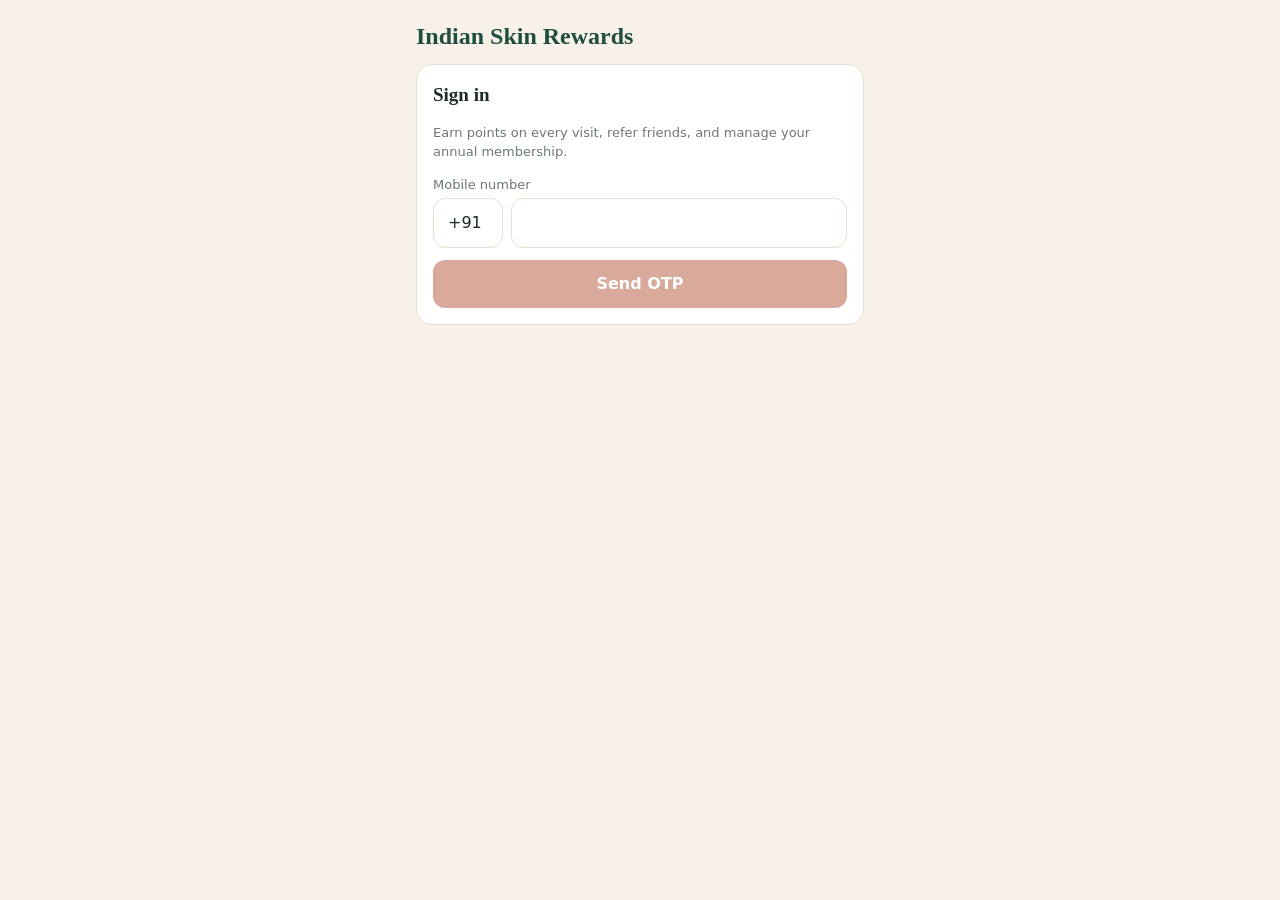
<file: patient/index.html>
<!doctype html><html lang="en"><head><meta charset="UTF-8"/><meta name="viewport" content="width=device-width,initial-scale=1"/>
<title>Indian Skin Rewards</title>  <script type="module" crossorigin src="./assets/index-CqD3U-rB.js"></script>
  <link rel="stylesheet" crossorigin href="./assets/index-DnkPFely.css">
</head><body><div id="root"></div></body></html>
</file>
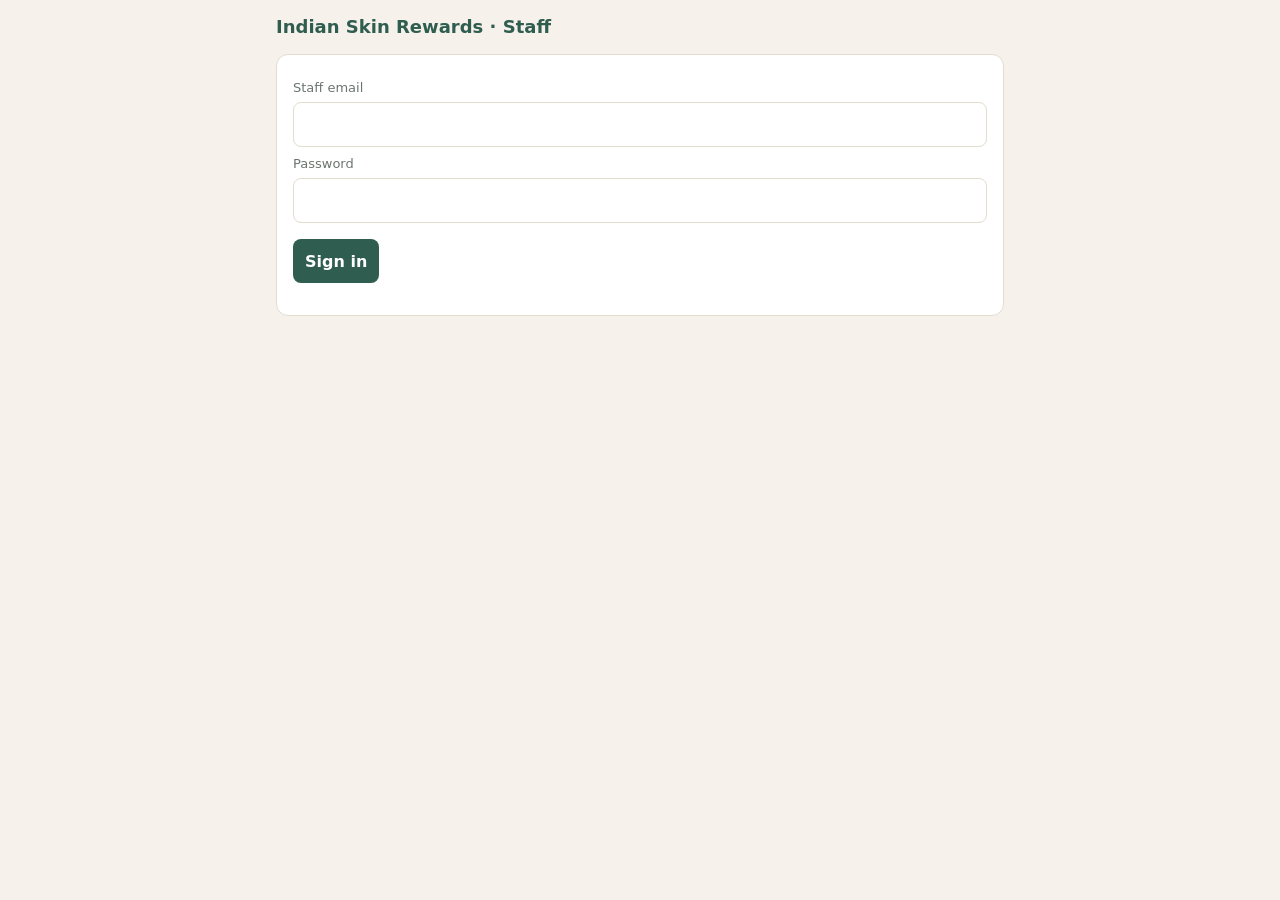
<file: staff/index.html>
<!doctype html><html lang="en"><head><meta charset="UTF-8"/><meta name="viewport" content="width=device-width,initial-scale=1"/>
<title>Indian Skin Rewards – Staff</title>  <script type="module" crossorigin src="./assets/index-CCuo_imW.js"></script>
  <link rel="stylesheet" crossorigin href="./assets/index-COZB7Cyz.css">
</head><body><div id="root"></div></body></html>
</file>
<file: admin/assets/index-6xohrDmj.css>
:root{--bg:#f6f1ea;--card:#fff;--ink:#1f2a24;--mut:#6b756f;--brand:#2f5d50;--accent:#b4573a;--line:#e3dccf;--ok:#2f7d4f;--err:#b3261e}@media (prefers-color-scheme:dark){:root{--bg:#141a17;--card:#1d2621;--ink:#ece8df;--mut:#9aa59e;--brand:#6fb39c;--accent:#e08a6b;--line:#2c3832}}*{box-sizing:border-box}body{margin:0;background:var(--bg);color:var(--ink);font:16px/1.45 system-ui,sans-serif}.wrap{max-width:760px;margin:0 auto;padding:0 16px 48px}header{display:flex;justify-content:space-between;align-items:center;padding:14px 0;gap:8px;flex-wrap:wrap}h1{font-size:18px;margin:0;color:var(--brand)}h2{font-size:16px;margin:0 0 10px}.card{background:var(--card);border:1px solid var(--line);border-radius:12px;padding:16px;margin-bottom:14px}input,select,button{font:inherit;padding:10px 12px;border-radius:8px;border:1px solid var(--line);background:var(--card);color:var(--ink);min-height:44px}input,select{width:100%}label{display:block;font-size:13px;color:var(--mut);margin:8px 0 4px}button{background:var(--brand);color:#fff;border:0;cursor:pointer;font-weight:600}button.ghost{background:transparent;color:var(--brand);border:1px solid var(--brand)}button:disabled{opacity:.5}.row{display:flex;gap:8px;align-items:end}.row>*{flex:1}.row>button{flex:0 0 auto}.tabs{display:flex;gap:6px;margin-bottom:12px;flex-wrap:wrap}.tabs button{background:var(--card);color:var(--ink);border:1px solid var(--line)}.tabs button.on{background:var(--brand);color:#fff}.big{font-size:34px;font-weight:700;color:var(--brand)}.mut{color:var(--mut);font-size:13px}.pill{display:inline-block;padding:2px 10px;border-radius:99px;background:var(--line);font-size:12px}.msg{padding:10px 12px;border-radius:8px;margin:10px 0}.msg.err{background:#b3261e22;color:var(--err)}.msg.ok{background:#2f7d4f22;color:var(--ok)}.list>div{display:flex;justify-content:space-between;gap:8px;padding:10px 0;border-top:1px solid var(--line);align-items:center}.wrap.wide{max-width:1100px}table{width:100%;border-collapse:collapse;font-size:14px}th,td{text-align:left;padding:8px;border-top:1px solid var(--line)}.tiles{display:grid;grid-template-columns:repeat(auto-fill,minmax(160px,1fr));gap:10px}.tile{background:var(--card);border:1px solid var(--line);border-radius:12px;padding:12px}.tile b{display:block;font-size:22px;color:var(--brand)}.scroll{overflow-x:auto}
</file>
<file: patient/assets/index-DnkPFely.css>
:root{--bg:#f7f1e8;--card:#fff;--ink:#1d2b25;--mut:#6d7872;--brand:#1f4d3f;--accent:#b4573a;--gold:#b88a2e;--line:#e8dfd0;--ok:#2f7d4f;--err:#b3261e}@media (prefers-color-scheme:dark){:root{--bg:#121815;--card:#1b2420;--ink:#efe9dd;--mut:#9ba69f;--brand:#7cc0a6;--accent:#e58f70;--gold:#e0b556;--line:#2b3731}}*{box-sizing:border-box}body{margin:0;background:var(--bg);color:var(--ink);font:16px/1.5 system-ui,sans-serif;-webkit-tap-highlight-color:transparent}.app{max-width:480px;margin:0 auto;padding:0 16px 88px;min-height:100vh}h1,h2{font-family:Georgia,Cormorant Garamond,serif;margin:0}h1{font-size:24px;color:var(--brand)}h2{font-size:19px;margin-bottom:10px}.top{padding:18px 0 10px;display:flex;justify-content:space-between;align-items:center}.card{background:var(--card);border:1px solid var(--line);border-radius:16px;padding:16px;margin-bottom:14px}.hero{background:linear-gradient(135deg,var(--brand),#2f6b58);color:#fff;border:0}.hero .mut{color:#ffffffb3}.big{font-size:44px;font-weight:700;line-height:1.1}.mut{color:var(--mut);font-size:13px}input,select,button{font:inherit;padding:12px 14px;border-radius:12px;border:1px solid var(--line);background:var(--card);color:var(--ink);min-height:48px;width:100%}label{display:block;font-size:13px;color:var(--mut);margin:10px 0 4px}label.chk{display:flex;gap:10px;align-items:flex-start;color:var(--ink);font-size:14px}label.chk input{width:22px;min-height:22px;flex:none}button{background:var(--accent);color:#fff;border:0;font-weight:600;cursor:pointer;margin-top:12px}button.ghost{background:transparent;color:var(--brand);border:1px solid var(--brand)}button:disabled{opacity:.5}nav{position:fixed;bottom:0;left:0;right:0;background:var(--card);border-top:1px solid var(--line);display:flex;justify-content:center}nav div{display:flex;max-width:480px;width:100%}nav button{flex:1;margin:0;background:transparent;color:var(--mut);border-radius:0;font-size:12px;padding:10px 4px}nav button.on{color:var(--brand)}.msg{padding:10px 12px;border-radius:10px;margin:10px 0;font-size:14px}.msg.err{background:#b3261e22;color:var(--err)}.msg.ok{background:#2f7d4f22;color:var(--ok)}.list>div{display:flex;justify-content:space-between;gap:8px;padding:10px 0;border-top:1px solid var(--line);font-size:14px}.pill{display:inline-block;padding:2px 10px;border-radius:99px;background:var(--line);font-size:12px}.qr{display:block;margin:8px auto;width:220px;height:220px;background:#fff;padding:8px;border-radius:12px}.code{font:700 26px/1 monospace;letter-spacing:3px;text-align:center;color:var(--brand);padding:12px;border:2px dashed var(--gold);border-radius:12px}
</file>
<file: staff/assets/index-COZB7Cyz.css>
:root{--bg:#f6f1ea;--card:#fff;--ink:#1f2a24;--mut:#6b756f;--brand:#2f5d50;--accent:#b4573a;--line:#e3dccf;--ok:#2f7d4f;--err:#b3261e}@media (prefers-color-scheme:dark){:root{--bg:#141a17;--card:#1d2621;--ink:#ece8df;--mut:#9aa59e;--brand:#6fb39c;--accent:#e08a6b;--line:#2c3832}}*{box-sizing:border-box}body{margin:0;background:var(--bg);color:var(--ink);font:16px/1.45 system-ui,sans-serif}.wrap{max-width:760px;margin:0 auto;padding:0 16px 48px}header{display:flex;justify-content:space-between;align-items:center;padding:14px 0;gap:8px;flex-wrap:wrap}h1{font-size:18px;margin:0;color:var(--brand)}h2{font-size:16px;margin:0 0 10px}.card{background:var(--card);border:1px solid var(--line);border-radius:12px;padding:16px;margin-bottom:14px}input,select,button{font:inherit;padding:10px 12px;border-radius:8px;border:1px solid var(--line);background:var(--card);color:var(--ink);min-height:44px}input,select{width:100%}label{display:block;font-size:13px;color:var(--mut);margin:8px 0 4px}button{background:var(--brand);color:#fff;border:0;cursor:pointer;font-weight:600}button.ghost{background:transparent;color:var(--brand);border:1px solid var(--brand)}button:disabled{opacity:.5}.row{display:flex;gap:8px;align-items:end}.row>*{flex:1}.row>button{flex:0 0 auto}.tabs{display:flex;gap:6px;margin-bottom:12px;flex-wrap:wrap}.tabs button{background:var(--card);color:var(--ink);border:1px solid var(--line)}.tabs button.on{background:var(--brand);color:#fff}.big{font-size:34px;font-weight:700;color:var(--brand)}.mut{color:var(--mut);font-size:13px}.pill{display:inline-block;padding:2px 10px;border-radius:99px;background:var(--line);font-size:12px}.msg{padding:10px 12px;border-radius:8px;margin:10px 0}.msg.err{background:#b3261e22;color:var(--err)}.msg.ok{background:#2f7d4f22;color:var(--ok)}.list>div{display:flex;justify-content:space-between;gap:8px;padding:10px 0;border-top:1px solid var(--line);align-items:center}
</file>
